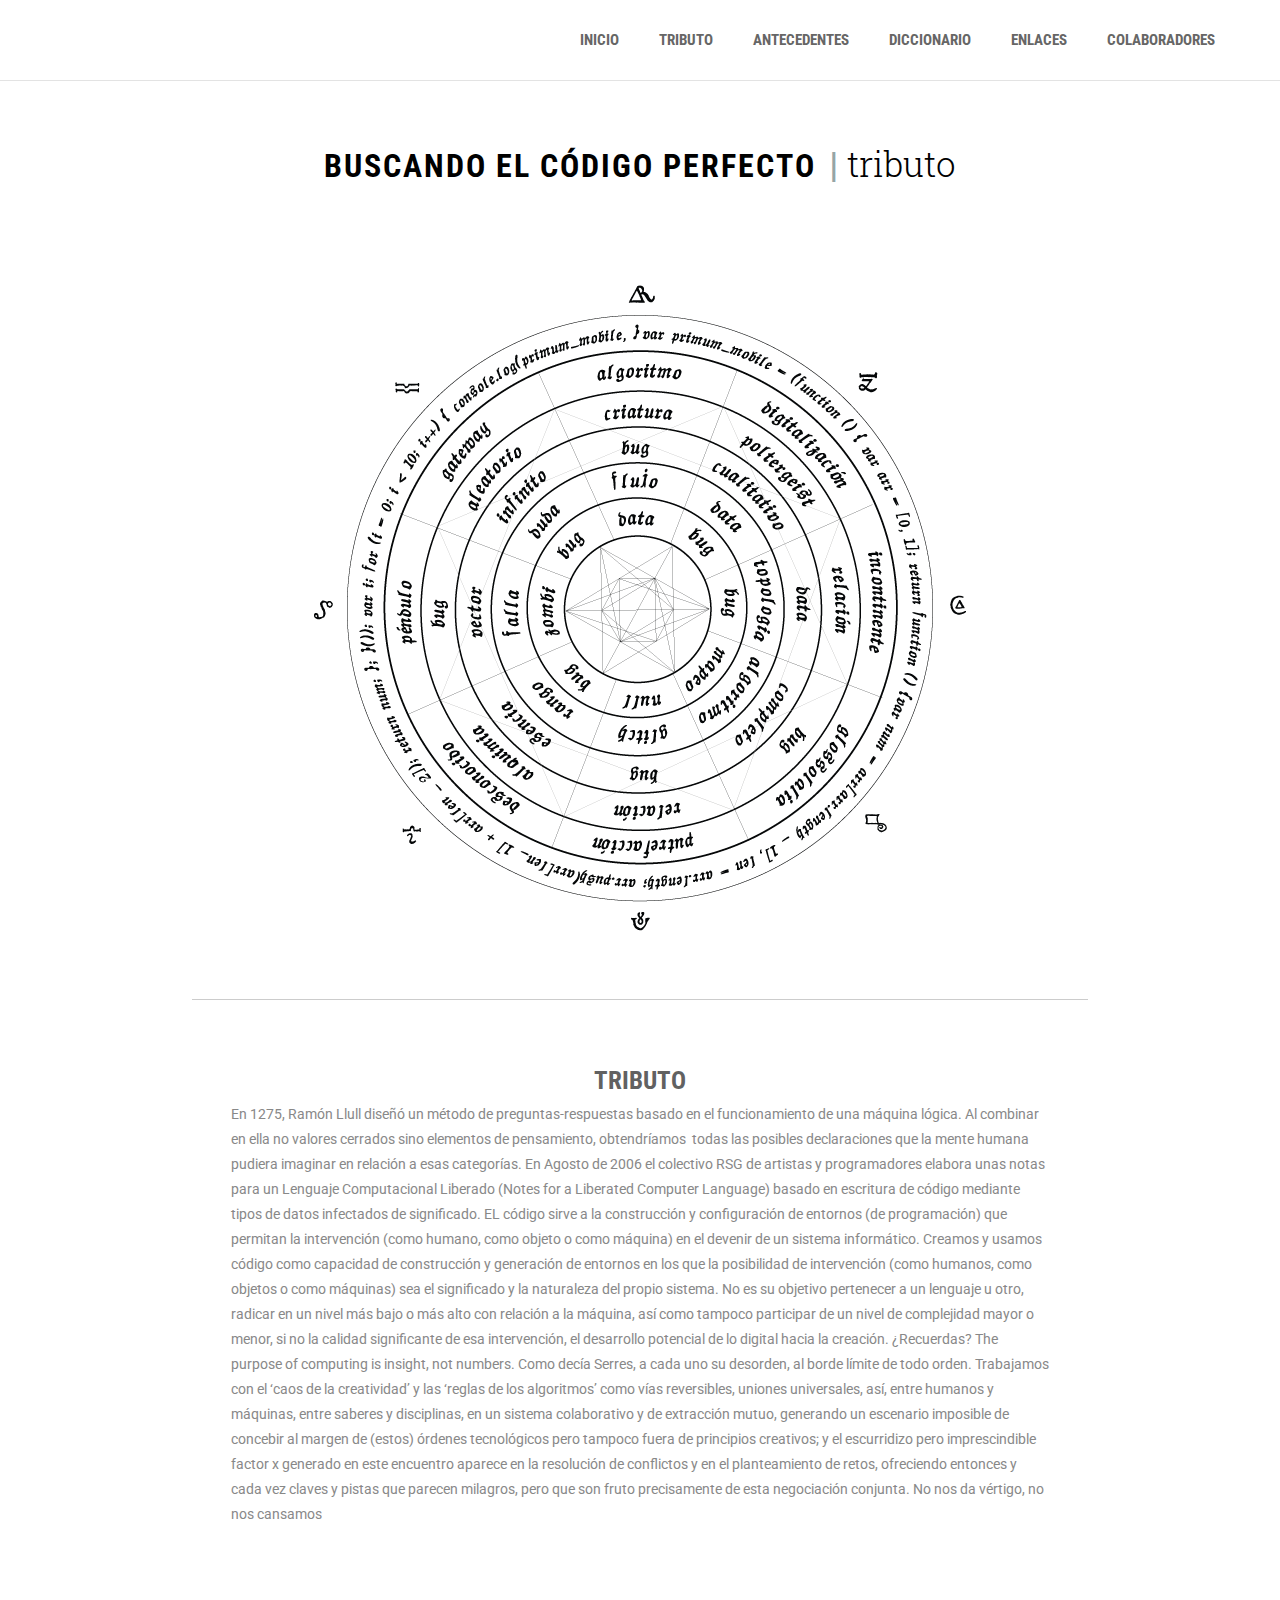
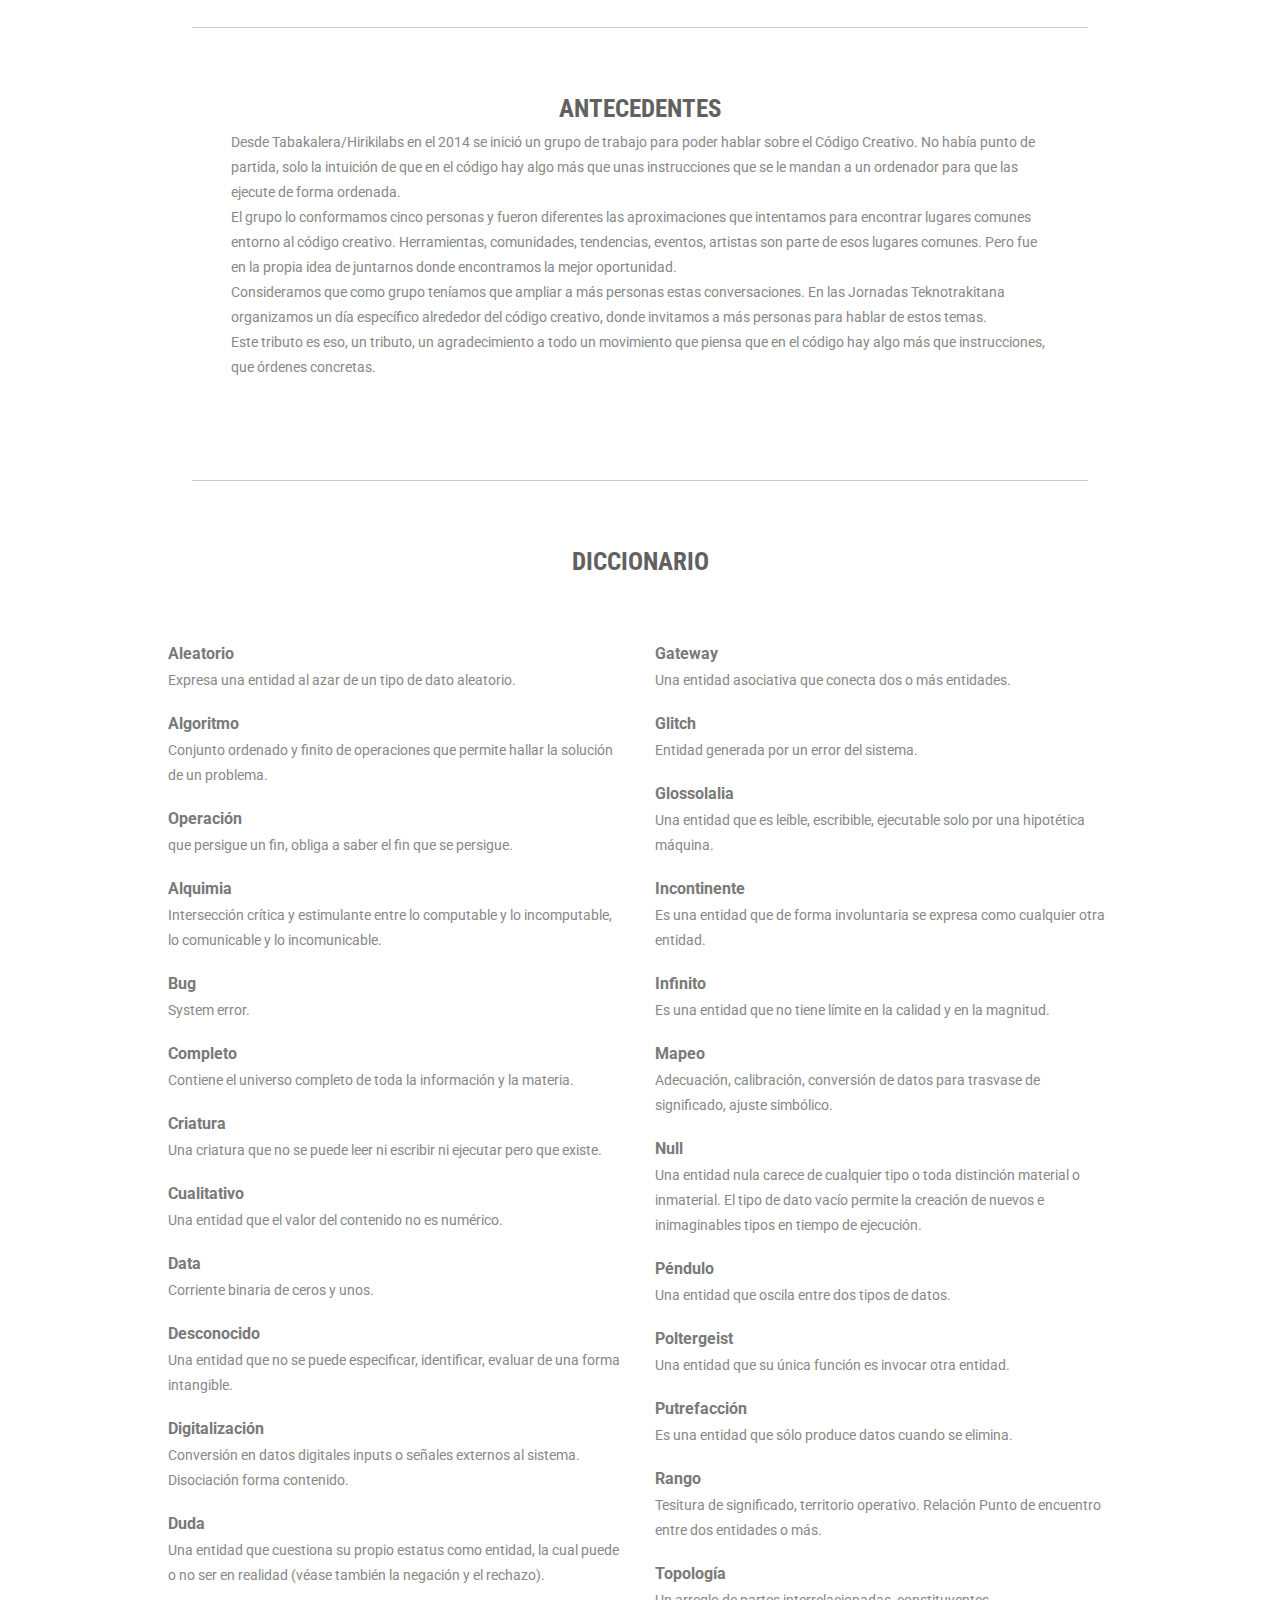
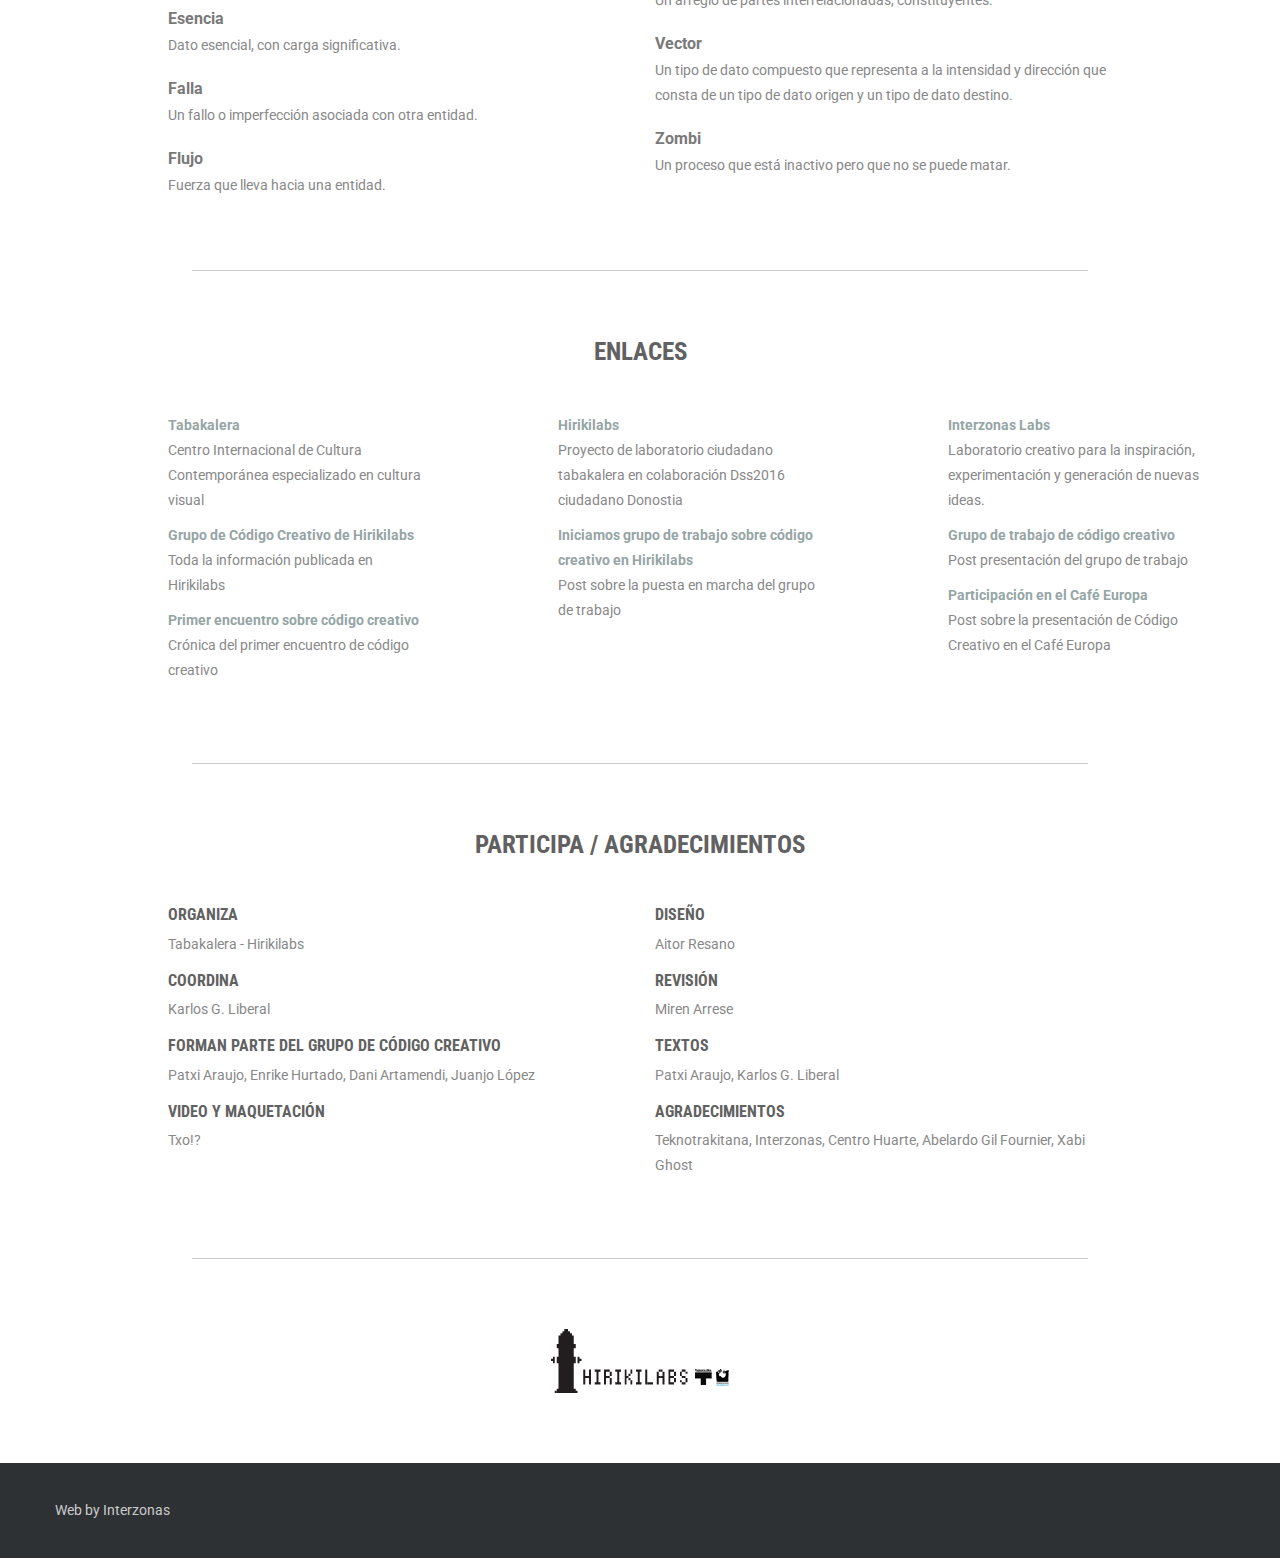
<file: tributo/index.html>
<!DOCTYPE html>
<html lang="es">
<head>
<meta charset="utf-8">
<meta name="viewport" content="width=device-width, initial-scale=1.0">
<meta name="description" content="">
<meta name="author" content="interzonas.info">
<link rel="shortcut icon" href="style/images/favicon.png">
<title>Código creativo</title>

<!-- Bootstrap core CSS -->
<link href="style/css/bootstrap.css" rel="stylesheet">
<link href="style/css/settings.css" rel="stylesheet">
<link href="style/css/owl.carousel.css" rel="stylesheet">
<link href="style/js/google-code-prettify/prettify.css" rel="stylesheet">
<link href="style/js/fancybox/jquery.fancybox.css" rel="stylesheet" type="text/css" media="all" />
<link href="style/js/fancybox/helpers/jquery.fancybox-thumbs.css?v=1.0.2" rel="stylesheet" type="text/css" />
<link href="style.css" rel="stylesheet">
<link href="style/css/color/gray.css" rel="stylesheet">
<link href='http://fonts.googleapis.com/css?family=Roboto:400,400italic,500,500italic,700italic,700,900,900italic,300italic,300,100italic,100' rel='stylesheet' type='text/css'>
<link href='http://fonts.googleapis.com/css?family=Roboto+Condensed:300italic,400italic,700italic,400,700,300' rel='stylesheet' type='text/css'>
<link href='http://fonts.googleapis.com/css?family=Roboto+Slab:400,700,300,100' rel='stylesheet' type='text/css'>
<link href="style/type/fontello.css" rel="stylesheet">

<!-- HTML5 shim and Respond.js IE8 support of HTML5 elements and media queries -->
<!--[if lt IE 9]>
      <script src="style/js/html5shiv.js"></script>
      <script src="https://oss.maxcdn.com/libs/respond.js/1.3.0/respond.min.js"></script>
    <![endif]-->
</head>

<body>
<div class="yamm navbar basic default">
  <div class="navbar-header">
    <div class="container">
    <div class="basic-wrapper">
      <a class="btn responsive-menu pull-right" data-toggle="collapse" data-target=".navbar-collapse"><i class='icon-menu-1'></i></a> <a class="navbar-brand" href="index.html"></a>
      </div>
      <div class="collapse navbar-collapse pull-right">
        <ul class="nav navbar-nav">
        <li><a href="#inicio" class="js-activated">Inicio</a></li>
        <li><a href="#tributo" class="js-activated">tributo</a></li>
        <li><a href="#antecedentes" class="js-activated">antecedentes</a></li>
        <li><a href="#diccionario" class="js-activated">diccionario</a></li>
        <li><a href="#enlaces" class="js-activated">enlaces</a></li>
        <li><a href="#participantes" class="js-activated">colaboradores</a></li>
      </ul>
      </div>
    </div>
  </div>
  <!--/.nav-collapse --> 
</div>
<!--/.navbar -->
<div id="inicio" class="offset"></div>
<div class="light-wrapper inner-top">
  <div class="container text-center">
    <h3 class="section-title text-center tributo-title bm20">BUSCANDO EL CÓDIGO PERFECTO <span>TRIBUTO</span></h3>
    <img class="center rotate" src="style/images/imagen-codigo.png">
  </div>
  <!-- /.container -->
</div>
<!-- /.light-wrapper -->
<div id="tributo" class="light-wrapper inner-bottom">
  <div class="thin-border"></div>
      <div class="container text-center">
        <h3 class="section-titleb m20">tributo</h3>
            <p class="thin">En 1275, Ramón Llull diseñó un método de preguntas-respuestas
            basado en el funcionamiento de una máquina lógica. Al combinar
            en ella no valores cerrados sino elementos de pensamiento,
            obtendríamos  todas las posibles declaraciones que la mente
            humana pudiera imaginar en relación a esas categorías. En Agosto
            de 2006 el colectivo RSG de artistas y programadores elabora
            unas notas para un Lenguaje Computacional Liberado (Notes for a
            Liberated Computer Language) basado en escritura de código
            mediante tipos de datos infectados de significado.
            EL código sirve a la construcción y configuración de entornos (de
            programación) que permitan la intervención (como humano, como
            objeto o como máquina) en el devenir de un sistema informático.
            Creamos y usamos código como capacidad de construcción y
            generación de entornos en los que la posibilidad de intervención
            (como humanos, como objetos o como máquinas) sea el
            significado y la naturaleza del propio sistema. No es su objetivo
            pertenecer a un lenguaje u otro, radicar en un nivel más bajo o más
            alto con relación a la máquina, así como tampoco participar de un
            nivel de complejidad mayor o menor, si no la calidad significante de
            esa intervención, el desarrollo potencial de lo digital hacia la
            creación. ¿Recuerdas? The purpose of computing is insight, not
            numbers. Como decía Serres, a cada uno su desorden, al borde
            límite de todo orden. Trabajamos con el ‘caos de la creatividad’ y
            las ‘reglas de los algoritmos’ como vías reversibles, uniones
            universales, así, entre humanos y máquinas, entre saberes y
            disciplinas, en un sistema colaborativo y de extracción mutuo,
            generando un escenario imposible de concebir al margen de
            (estos) órdenes tecnológicos pero tampoco fuera de principios
            creativos; y el escurridizo pero imprescindible factor x generado en
            este encuentro aparece en la resolución de conflictos y en el
            planteamiento de retos, ofreciendo entonces y cada vez claves y
            pistas que parecen milagros, pero que son fruto precisamente de
            esta negociación conjunta. No nos da vértigo, no nos cansamos</p>
        <div class="divide30"></div>
      </div>
      <!-- /.container -->
</div>
<div id="antecedentes" class="light-wrapper inner-bottom">
   <div class="thin-border"></div>
    <div class="container text-center">
      <h3 class="section-titleb m20">antecedentes</h3>
        <p class="thin">Desde Tabakalera/Hirikilabs en el 2014 se inició un grupo de trabajo para poder
          hablar sobre el Código Creativo. No había punto de partida, solo la intuición de
          que en el código hay algo más que unas instrucciones que se le mandan a un
          ordenador para que las ejecute de forma ordenada.</br>
          El grupo lo conformamos cinco personas y fueron diferentes las aproximaciones
          que intentamos para encontrar lugares comunes entorno al código creativo.
          Herramientas, comunidades, tendencias, eventos, artistas son parte de esos
          lugares comunes. Pero fue en la propia idea de juntarnos donde encontramos la
          mejor oportunidad.</br>
          Consideramos que como grupo teníamos que ampliar a más personas estas
          conversaciones. En las Jornadas Teknotrakitana organizamos un día específico
          alrededor del código creativo, donde invitamos a más personas para hablar de
          estos temas.</br>
          Este tributo es eso, un tributo, un agradecimiento a todo un movimiento que
          piensa que en el código hay algo más que instrucciones, que órdenes
          concretas.
          </p>
    <div class="divide30"></div>
  </div>
  <!-- /.container -->
</div>
<!-- /.light-wrapper -->
<div id="diccionario" class="light-wrapper inner-bottom diccionario-seccion">
  <div class="thin-border"></div>
  <div class="container">
    <h3 class="section-titleb bm20 text-center">diccionario</h3>
    <div class="divide30"></div>
    <div class="col-md-push-1 col-md-5">
      <p class="thin">
        <p class="item-diccionario"><strong>Aleatorio </strong></p><p>Expresa una entidad al azar de un tipo de dato aleatorio.</p><p class="item-diccionario"><strong>Algoritmo </strong></p><p>Conjunto ordenado y finito de operaciones que permite hallar la solución de un problema.</p><p class="item-diccionario"><strong>Operación</strong></p><p>que persigue un fin, obliga a saber el fin que se persigue.</p><p class="item-diccionario"><strong>Alquimia</strong></p><p>Intersección crítica y estimulante entre lo computable y lo incomputable, lo comunicable y lo incomunicable.</p><p class="item-diccionario"><strong>Bug </strong></p><p>System error.</p><p class="item-diccionario"><strong>Completo </strong></p><p>Contiene el universo completo de toda la información y la materia.</p><p class="item-diccionario"><strong>Criatura </strong></p><p>Una criatura que no se puede leer ni escribir ni ejecutar pero que existe.</p><p class="item-diccionario"><strong>Cualitativo </strong></p><p>Una entidad que el valor del contenido no es numérico.</p><p class="item-diccionario"><strong>Data </strong></p><p>Corriente binaria de ceros y unos.</p><p class="item-diccionario"><strong>Desconocido </strong></p><p>Una entidad que no se puede especificar, identificar, evaluar de una forma intangible.</p><p class="item-diccionario"><strong>Digitalización </strong></p><p>Conversión en datos digitales inputs o señales externos al sistema. Disociación forma contenido.</p><p class="item-diccionario"><strong>Duda </strong></p><p>Una entidad que cuestiona su propio estatus como entidad, la cual puede o no ser en realidad (véase también la negación y el rechazo).</p><p class="item-diccionario"><strong>Esencia </strong></p><p>Dato esencial, con carga significativa.</p><p class="item-diccionario"><strong>Falla </strong></p><p>Un fallo o imperfección asociada con otra entidad.</p><p class="item-diccionario"><strong>Flujo </strong></p><p>Fuerza que lleva hacia una entidad.</p>
    </p>
  </div>
    <div class="col-md-push-1 col-md-5">
      <p class="thin">
        <p class="item-diccionario"><strong>Gateway </strong></p><p>Una entidad asociativa que conecta dos o más entidades.</p><p class="item-diccionario"><strong>Glitch</strong></p><p>Entidad generada por un error del sistema.</p><p class="item-diccionario"><strong>Glossolalia </strong></p><p>Una entidad que es leíble, escribible, ejecutable solo por una hipotética máquina.</p><p class="item-diccionario"><strong>Incontinente </strong></p><p>Es una entidad que de forma involuntaria se expresa como cualquier otra entidad.</p><p class="item-diccionario"><strong>Infinito </strong></p><p>Es una entidad que no tiene límite en la calidad y en la magnitud.</p><p class="item-diccionario"><strong>Mapeo </strong></p><p>Adecuación, calibración, conversión de datos para trasvase de significado, ajuste simbólico.</p><p class="item-diccionario"><strong>Null </strong></p><p>Una entidad nula carece de cualquier tipo o toda distinción material o inmaterial. El tipo de dato vacío permite la creación de nuevos e inimaginables tipos en tiempo de ejecución.</p><p class="item-diccionario"><strong>Péndulo </strong></p><p>Una entidad que oscila entre dos tipos de datos.</p><p class="item-diccionario"><strong>Poltergeist </strong></p><p>Una entidad que su única función es invocar otra entidad.</p><p class="item-diccionario"><strong>Putrefacción</strong></p><p>Es una entidad que sólo produce datos cuando se elimina.</p><p class="item-diccionario"><strong>Rango </strong></p><p>Tesitura de significado, territorio operativo. Relación Punto de encuentro entre dos entidades o más.</p><p class="item-diccionario"><strong>Topología </strong></p><p>Un arreglo de partes interrelacionadas, constituyentes.</p><p class="item-diccionario"><strong>Vector </strong></p><p>Un tipo de dato compuesto que representa a la intensidad y dirección que consta de un tipo de dato origen y un tipo de dato destino.</p><p class="item-diccionario"><strong>Zombi</strong></p><p>Un proceso que está inactivo pero que no se puede matar.</p>
      </p>
    </div>
  </div>
  <!-- /.container -->
</div>
<!-- /.light-wrapper -->
<div id="enlaces" class="light-wrapper inner-bottom">
  <div class="thin-border"></div>
  <div class="container">
    <h3 class="section-titleb bm20 text-center">Enlaces</h3>
    <div class="divide30"></div>
    <div class="col-md-push-1 col-md-3">
      <p class="thind">
         <strong><a href="http://www.tabakalera.eu/">Tabakalera</a></strong><br>Centro Internacional de Cultura Contemporánea especializado en cultura visual<br>
      </p>
      <p class="thind">
         <strong><a href="http://hirikilabs.tabakalera.eu/blog/category/grupos-de-trabajo/codigo-creativo/">Grupo de Código Creativo de Hirikilabs</a></strong><br>Toda la información publicada en Hirikilabs<br>
      </p>
      <p class="thind">
         <strong><a href="http://labs.interzonas.info/articles/tercera-reunion-y-encuentro-grupo-codigo-creativo/">Primer encuentro sobre código creativo</a></strong><br>Crónica del primer encuentro de código creativo<br>
      </p>

    </div>
    <div class="col-md-push-2 col-md-3">
      <p class="thind">
        <strong><a href="http://hirikilabs.tabakalera.eu/">Hirikilabs</a></strong><br>
       Proyecto de laboratorio ciudadano tabakalera en colaboración Dss2016 ciudadano Donostia<br>
      </p>
      <p class="thind">
        <strong><a href="http://blog.elfilo.net/articles/iniciamos-grupo-de-trabajo-sobre-c-digo-creativo-en-hirikilabs/">Iniciamos grupo de trabajo sobre código creativo en Hirikilabs</a></strong><br>Post sobre la puesta en marcha del grupo de trabajo<br>
      </p>
    </div>
    <div class="col-md-push-3 col-md-3">
      <p class="thind">
        <strong><a href="http://labs.interzonas.info">Interzonas Labs</a></strong><br>Laboratorio creativo para la inspiración, experimentación y generación de nuevas ideas.
       <br>
      </p>
      <p class="thind">
         <strong><a href="http://labs.interzonas.info/articles/grupo-de-trabajo-de-codigo-creativo/">Grupo de trabajo de código creativo </a></strong><br>Post presentación del grupo de trabajo<br>
      </p>
      <p class="thind">
         <strong><a href="http://labs.interzonas.info/articles/encuentro-de-codigo-creativo-en-hirikilabs-marzo/">Participación en el Café Europa</a></strong><br>Post sobre la presentación de Código Creativo en el Café Europa<br>
      </p>

    </div>

    </div>
  </div>
  <!-- /.container -->
</div>
<!-- /.light-wrapper -->
<div id="participantes" class="light-wrapper inner-bottom">
  <div class="thin-border"></div>
  <div class="container">
    <h3 class="section-titleb bm20 text-center">Participa / agradecimientos</h3>
    <div class="divide30"></div>
    <div class="col-md-push-1 col-md-5">
      <p class="thin">
        <h4 class="title-organiza">Organiza</h4>
        Tabakalera - Hirikilabs
        <div class="divide15"></div>
        <h4>Coordina</h4>
        Karlos G. Liberal
        <div class="divide15"></div>
        <h4>Forman parte del grupo de Código Creativo</h4>
        Patxi Araujo, Enrike Hurtado, Dani Artamendi, Juanjo López
        <div class="divide15"></div>
         <h4>Video y maquetación</h4>
         Txo!?
         <div class="divide15"></div>
    </p>
  </div>
    <div class="col-md-push-1 col-md-5">
      <p class="thin">
        <h4>Diseño</h4>
         Aitor Resano
        <div class="divide15"></div>
        <h4 class="title-organiza">Revisión</h4>
        Miren Arrese
        <div class="divide15"></div>
        <h4 class="title-organiza">Textos</h4>
        Patxi Araujo, Karlos G. Liberal
        <div class="divide15"></div>
         <h4 class="title-organiza">Agradecimientos</h4>
         Teknotrakitana, Interzonas, Centro Huarte, Abelardo Gil Fournier, Xabi Ghost
      </p>
    </div>
  </div>
  <!-- /.container -->
</div>
<div class="inner-bottom">
  <div class="thin-border"></div>
  <div class="container text-center">
    <div class="row"><div class="col-md-12"><img src="style/images/logo.png"></div></div>
  </div>
</div>
 
<!-- /.light-wrapper -->
<footer class="black-wrapper"> 
  <div class="sub-footer">
    <div class="container">
      <p class="pull-left">Web by  <a href="http://interzonas.info">Interzonas</a></p>
    </div>
  </div>
</footer>
<!-- /footer --> 

<!-- Bootstrap core JavaScript
    ================================================== --> 
<!-- Placed at the end of the document so the pages load faster --> 
<script src="style/js/jquery.min.js"></script> 
<script src="style/js/bootstrap.min.js"></script> 
<script src="style/js/twitter-bootstrap-hover-dropdown.min.js"></script> 
<script src="style/js/jquery.themepunch.plugins.min.js"></script> 
<script src="style/js/jquery.themepunch.revolution.min.js"></script> 
<script src="style/js/jquery.fancybox.pack.js"></script> 
<script src="style/js/fancybox/helpers/jquery.fancybox-thumbs.js?v=1.0.2"></script> 
<script src="style/js/fancybox/helpers/jquery.fancybox-media.js?v=1.0.0"></script> 
<script src="style/js/jquery.isotope.min.js"></script> 
<script src="style/js/jquery.easytabs.min.js"></script> 
<script src="style/js/owl.carousel.min.js"></script> 
<script src="style/js/jquery.fitvids.js"></script> 
<script src="style/js/jquery.sticky.js"></script> 
<script src="style/js/google-code-prettify/prettify.js"></script> 
<script src="style/js/jquery.slickforms.js"></script> 
<script src="style/js/jquery.easing.min.js"></script> 
<script src="style/js/scripts.js"></script>
</body>
</html>
</file>
<file: tributo/style/css/settings.css>
/*-----------------------------------------------------------------------------

	-	Revolution Slider 4.1 Captions -

		Screen Stylesheet

version:   	1.4.5
date:      	27/11/13
author:		themepunch
email:     	info@themepunch.com
website:   	http://www.themepunch.com
-----------------------------------------------------------------------------*/



/*************************
	-	CAPTIONS	-
**************************/

.tp-hide-revslider,.tp-caption.tp-hidden-caption	{	visibility:hidden !important; display:none !important;}


.tp-caption { z-index:1;}

.tp-caption-demo .tp-caption	{	position:relative !important; display:inline-block; margin-bottom:10px; margin-right:20px !important;}

.tp-caption.medium_grey {
position:absolute;
color:#fff;
text-shadow:0px 2px 5px rgba(0, 0, 0, 0.5);
font-weight:700;
font-size:20px;
line-height:20px;
font-family:Arial;
padding:2px 4px;
margin:0px;
border-width:0px;
border-style:none;
background-color:#888;
white-space:nowrap;
}

.tp-caption.small_text {
position:absolute;
color:#fff;
text-shadow:0px 2px 5px rgba(0, 0, 0, 0.5);
font-weight:700;
font-size:14px;
line-height:20px;
font-family:Arial;
margin:0px;
border-width:0px;
border-style:none;
white-space:nowrap;
}

.tp-caption.medium_text {
position:absolute;
color:#fff;
text-shadow:0px 2px 5px rgba(0, 0, 0, 0.5);
font-weight:700;
font-size:20px;
line-height:20px;
font-family:Arial;
margin:0px;
border-width:0px;
border-style:none;
white-space:nowrap;
}


.tp-caption.large_bold_white_25 {
font-size:55px;
line-height:65px;
font-weight:700;
font-family:"Open Sans";
color:#fff;
text-decoration:none;
background-color:transparent;
text-align:center;
text-shadow:#000 0px 5px 10px;
border-width:0px;
border-color:rgb(255, 255, 255);
border-style:none;
}

.tp-caption.medium_text_shadow {
font-size:25px;
line-height:25px;
font-weight:600;
font-family:"Open Sans";
color:#fff;
text-decoration:none;
background-color:transparent;
text-align:center;
text-shadow:#000 0px 5px 10px;
border-width:0px;
border-color:rgb(255, 255, 255);
border-style:none;
}

.tp-caption.large_text {
position:absolute;
color:#fff;
text-shadow:0px 2px 5px rgba(0, 0, 0, 0.5);
font-weight:700;
font-size:40px;
line-height:40px;
font-family:Arial;
margin:0px;
border-width:0px;
border-style:none;
white-space:nowrap;
}

.tp-caption.very_large_text {
position:absolute;
color:#fff;
text-shadow:0px 2px 5px rgba(0, 0, 0, 0.5);
font-weight:700;
font-size:60px;
line-height:60px;
font-family:Arial;
margin:0px;
border-width:0px;
border-style:none;
white-space:nowrap;
letter-spacing:-2px;
}

.tp-caption.very_big_white {
position:absolute;
color:#fff;
text-shadow:none;
font-weight:800;
font-size:60px;
line-height:60px;
font-family:Arial;
margin:0px;
border-width:0px;
border-style:none;
white-space:nowrap;
padding:0px 4px;
padding-top:1px;
background-color:#000;
}

.tp-caption.very_big_black {
position:absolute;
color:#000;
text-shadow:none;
font-weight:700;
font-size:60px;
line-height:60px;
font-family:Arial;
margin:0px;
border-width:0px;
border-style:none;
white-space:nowrap;
padding:0px 4px;
padding-top:1px;
background-color:#fff;
}

.tp-caption.modern_medium_fat {
position:absolute;
color:#000;
text-shadow:none;
font-weight:800;
font-size:24px;
line-height:20px;
font-family:"Open Sans", sans-serif;
margin:0px;
border-width:0px;
border-style:none;
white-space:nowrap;
}

.tp-caption.modern_medium_fat_white {
position:absolute;
color:#fff;
text-shadow:none;
font-weight:800;
font-size:24px;
line-height:20px;
font-family:"Open Sans", sans-serif;
margin:0px;
border-width:0px;
border-style:none;
white-space:nowrap;
}

.tp-caption.modern_medium_light {
position:absolute;
color:#000;
text-shadow:none;
font-weight:300;
font-size:24px;
line-height:20px;
font-family:"Open Sans", sans-serif;
margin:0px;
border-width:0px;
border-style:none;
white-space:nowrap;
}

.tp-caption.modern_big_bluebg {
position:absolute;
color:#fff;
text-shadow:none;
font-weight:800;
font-size:30px;
line-height:36px;
font-family:"Open Sans", sans-serif;
padding:3px 10px;
margin:0px;
border-width:0px;
border-style:none;
background-color:#4e5b6c;
letter-spacing:0;
}

.tp-caption.modern_big_redbg {
position:absolute;
color:#fff;
text-shadow:none;
font-weight:300;
font-size:30px;
line-height:36px;
font-family:"Open Sans", sans-serif;
padding:3px 10px;
padding-top:1px;
margin:0px;
border-width:0px;
border-style:none;
background-color:#de543e;
letter-spacing:0;
}

.tp-caption.modern_small_text_dark {
position:absolute;
color:#555;
text-shadow:none;
font-size:14px;
line-height:22px;
font-family:Arial;
margin:0px;
border-width:0px;
border-style:none;
white-space:nowrap;
}

.tp-caption.boxshadow {
-moz-box-shadow:0px 0px 20px rgba(0, 0, 0, 0.5);
-webkit-box-shadow:0px 0px 20px rgba(0, 0, 0, 0.5);
box-shadow:0px 0px 20px rgba(0, 0, 0, 0.5);
}

.tp-caption.black {
color:#000;
text-shadow:none;
}

.tp-caption.noshadow {
text-shadow:none;
}

.tp-caption a {
color:#ff7302;
text-shadow:none;
-webkit-transition:color 0.2s ease-out;
-moz-transition:color 0.2s ease-out;
-o-transition:color 0.2s ease-out;
-ms-transition:color 0.2s ease-out;
}

.tp-caption a:hover {
color:#ffa902;
}

.tp-caption.thinheadline_dark {
position:absolute;
color:rgba(0,0,0,0.85);
text-shadow:none;
font-weight:300;
font-size:30px;
line-height:30px;
font-family:"Open Sans";
background-color:transparent;
}

.tp-caption.thintext_dark {
position:absolute;
color:rgba(0,0,0,0.85);
text-shadow:none;
font-weight:300;
font-size:16px;
line-height:26px;
font-family:"Open Sans";
background-color:transparent;
}

.tp-caption.medium_bg_red a {
	color: #fff;
    text-decoration: none;
}

.tp-caption.medium_bg_red a:hover {
	color: #fff;
    text-decoration: underline;
}

.tp-caption.smoothcircle {
font-size:30px;
line-height:75px;
font-weight:800;
font-family:"Open Sans";
color:rgb(255, 255, 255);
text-decoration:none;
background-color:rgb(0, 0, 0);
background-color:rgba(0, 0, 0, 0.498039);
padding:50px 25px;
text-align:center;
border-radius:500px 500px 500px 500px;
border-width:0px;
border-color:rgb(0, 0, 0);
border-style:none;
}

.tp-caption.largeblackbg {
font-size:50px;
line-height:70px;
font-weight:300;
font-family:"Open Sans";
color:rgb(255, 255, 255);
text-decoration:none;
background-color:rgb(0, 0, 0);
padding:0px 20px 5px;
text-shadow:none;
border-width:0px;
border-color:rgb(255, 255, 255);
border-style:none;
}

.tp-caption.largepinkbg {
position:absolute;
color:#fff;
text-shadow:none;
font-weight:300;
font-size:50px;
line-height:70px;
font-family:"Open Sans";
background-color:#db4360;
padding:0px 20px;
-webkit-border-radius:0px;
-moz-border-radius:0px;
border-radius:0px;
}

.tp-caption.largewhitebg {
position:absolute;
color:#000;
text-shadow:none;
font-weight:300;
font-size:50px;
line-height:70px;
font-family:"Open Sans";
background-color:#fff;
padding:0px 20px;
-webkit-border-radius:0px;
-moz-border-radius:0px;
border-radius:0px;
}

.tp-caption.largegreenbg {
position:absolute;
color:#fff;
text-shadow:none;
font-weight:300;
font-size:50px;
line-height:70px;
font-family:"Open Sans";
background-color:#67ae73;
padding:0px 20px;
-webkit-border-radius:0px;
-moz-border-radius:0px;
border-radius:0px;
}

.tp-caption.excerpt {
font-size:36px;
line-height:36px;
font-weight:700;
font-family:Arial;
color:#ffffff;
text-decoration:none;
background-color:rgba(0, 0, 0, 1);
text-shadow:none;
margin:0px;
letter-spacing:-1.5px;
padding:1px 4px 0px 4px;
width:150px;
white-space:normal !important;
height:auto;
border-width:0px;
border-color:rgb(255, 255, 255);
border-style:none;
}

.tp-caption.large_bold_grey {
font-size:60px;
line-height:60px;
font-weight:800;
font-family:"Open Sans";
color:rgb(102, 102, 102);
text-decoration:none;
background-color:transparent;
text-shadow:none;
margin:0px;
padding:1px 4px 0px;
border-width:0px;
border-color:rgb(255, 214, 88);
border-style:none;
}

.tp-caption.medium_thin_grey {
font-size:34px;
line-height:30px;
font-weight:300;
font-family:"Open Sans";
color:rgb(102, 102, 102);
text-decoration:none;
background-color:transparent;
padding:1px 4px 0px;
text-shadow:none;
margin:0px;
border-width:0px;
border-color:rgb(255, 214, 88);
border-style:none;
}

.tp-caption.small_thin_grey {
font-size:18px;
line-height:26px;
font-weight:300;
font-family:"Open Sans";
color:rgb(117, 117, 117);
text-decoration:none;
background-color:transparent;
padding:1px 4px 0px;
text-shadow:none;
margin:0px;
border-width:0px;
border-color:rgb(255, 214, 88);
border-style:none;
}

.tp-caption.lightgrey_divider {
text-decoration:none;
background-color:rgba(235, 235, 235, 1);
width:370px;
height:3px;
background-position:initial initial;
background-repeat:initial initial;
border-width:0px;
border-color:rgb(34, 34, 34);
border-style:none;
}

.tp-caption.large_bold_darkblue {
font-size:58px;
line-height:60px;
font-weight:800;
font-family:"Open Sans";
color:rgb(52, 73, 94);
text-decoration:none;
background-color:transparent;
border-width:0px;
border-color:rgb(255, 214, 88);
border-style:none;
}

.tp-caption.medium_bg_darkblue {
font-size:20px;
line-height:20px;
font-weight:800;
font-family:"Open Sans";
color:rgb(255, 255, 255);
text-decoration:none;
background-color:rgb(52, 73, 94);
padding:10px;
border-width:0px;
border-color:rgb(255, 214, 88);
border-style:none;
}

.tp-caption.medium_bold_red {
font-size:24px;
line-height:30px;
font-weight:800;
font-family:"Open Sans";
color:rgb(227, 58, 12);
text-decoration:none;
background-color:transparent;
padding:0px;
border-width:0px;
border-color:rgb(255, 214, 88);
border-style:none;
}

.tp-caption.medium_light_red {
font-size:21px;
line-height:26px;
font-weight:300;
font-family:"Open Sans";
color:rgb(227, 58, 12);
text-decoration:none;
background-color:transparent;
padding:0px;
border-width:0px;
border-color:rgb(255, 214, 88);
border-style:none;
}

.tp-caption.medium_bg_red {
font-size:20px;
line-height:20px;
font-weight:800;
font-family:"Open Sans";
color:rgb(255, 255, 255);
text-decoration:none;
background-color:rgb(227, 58, 12);
padding:10px;
border-width:0px;
border-color:rgb(255, 214, 88);
border-style:none;
}

.tp-caption.medium_bold_orange {
font-size:24px;
line-height:30px;
font-weight:800;
font-family:"Open Sans";
color:rgb(243, 156, 18);
text-decoration:none;
background-color:transparent;
border-width:0px;
border-color:rgb(255, 214, 88);
border-style:none;
}

.tp-caption.medium_bg_orange {
font-size:20px;
line-height:20px;
font-weight:800;
font-family:"Open Sans";
color:rgb(255, 255, 255);
text-decoration:none;
background-color:rgb(243, 156, 18);
padding:10px;
border-width:0px;
border-color:rgb(255, 214, 88);
border-style:none;
}

.tp-caption.grassfloor {
text-decoration:none;
background-color:rgba(160, 179, 151, 1);
width:4000px;
height:150px;
border-width:0px;
border-color:rgb(34, 34, 34);
border-style:none;
}

.tp-caption.large_bold_white {
font-size:58px;
line-height:60px;
font-weight:800;
font-family:"Open Sans";
color:rgb(255, 255, 255);
text-decoration:none;
background-color:transparent;
border-width:0px;
border-color:rgb(255, 214, 88);
border-style:none;
}

.tp-caption.medium_light_white {
font-size:30px;
line-height:36px;
font-weight:300;
font-family:"Open Sans";
color:rgb(255, 255, 255);
text-decoration:none;
background-color:transparent;
padding:0px;
border-width:0px;
border-color:rgb(255, 214, 88);
border-style:none;
}

.tp-caption.mediumlarge_light_white {
font-size:34px;
line-height:40px;
font-weight:300;
font-family:"Open Sans";
color:rgb(255, 255, 255);
text-decoration:none;
background-color:transparent;
padding:0px;
border-width:0px;
border-color:rgb(255, 214, 88);
border-style:none;
}

.tp-caption.mediumlarge_light_white_center {
font-size:34px;
line-height:40px;
font-weight:300;
font-family:"Open Sans";
color:#ffffff;
text-decoration:none;
background-color:transparent;
padding:0px 0px 0px 0px;
text-align:center;
border-width:0px;
border-color:rgb(255, 214, 88);
border-style:none;
}

.tp-caption.medium_bg_asbestos {
font-size:20px;
line-height:20px;
font-weight:800;
font-family:"Open Sans";
color:rgb(255, 255, 255);
text-decoration:none;
background-color:rgb(127, 140, 141);
padding:10px;
border-width:0px;
border-color:rgb(255, 214, 88);
border-style:none;
}

.tp-caption.medium_light_black {
font-size:30px;
line-height:36px;
font-weight:300;
font-family:"Open Sans";
color:rgb(0, 0, 0);
text-decoration:none;
background-color:transparent;
padding:0px;
border-width:0px;
border-color:rgb(255, 214, 88);
border-style:none;
}

.tp-caption.large_bold_black {
font-size:58px;
line-height:60px;
font-weight:800;
font-family:"Open Sans";
color:rgb(0, 0, 0);
text-decoration:none;
background-color:transparent;
border-width:0px;
border-color:rgb(255, 214, 88);
border-style:none;
}

.tp-caption.mediumlarge_light_darkblue {
font-size:34px;
line-height:40px;
font-weight:300;
font-family:"Open Sans";
color:rgb(52, 73, 94);
text-decoration:none;
background-color:transparent;
padding:0px;
border-width:0px;
border-color:rgb(255, 214, 88);
border-style:none;
}

.tp-caption.small_light_white {
font-size:17px;
line-height:28px;
font-weight:300;
font-family:"Open Sans";
color:rgb(255, 255, 255);
text-decoration:none;
background-color:transparent;
padding:0px;
border-width:0px;
border-color:rgb(255, 214, 88);
border-style:none;
}

.tp-caption.roundedimage {
border-width:0px;
border-color:rgb(34, 34, 34);
border-style:none;
}

.tp-caption.large_bg_black {
font-size:40px;
line-height:40px;
font-weight:800;
font-family:"Open Sans";
color:rgb(255, 255, 255);
text-decoration:none;
background-color:rgb(0, 0, 0);
padding:10px 20px 15px;
border-width:0px;
border-color:rgb(255, 214, 88);
border-style:none;
}

.tp-caption.mediumwhitebg {
font-size:30px;
line-height:30px;
font-weight:300;
font-family:"Open Sans";
color:rgb(0, 0, 0);
text-decoration:none;
background-color:rgb(255, 255, 255);
padding:5px 15px 10px;
text-shadow:none;
border-width:0px;
border-color:rgb(0, 0, 0);
border-style:none;
}

.tp-caption.medium_bg_orange_new1 {
font-size:20px;
line-height:20px;
font-weight:800;
font-family:"Open Sans";
color:rgb(255, 255, 255);
text-decoration:none;
background-color:rgb(243, 156, 18);
padding:10px;
border-width:0px;
border-color:rgb(255, 214, 88);
border-style:none;
}



.tp-caption.boxshadow{
		-moz-box-shadow: 0px 0px 20px rgba(0, 0, 0, 0.5);
		-webkit-box-shadow: 0px 0px 20px rgba(0, 0, 0, 0.5);
		box-shadow: 0px 0px 20px rgba(0, 0, 0, 0.5);
	}

.tp-caption.black{
		color: #000;
		text-shadow: none;
		font-weight: 300;
		font-size: 19px;
		line-height: 19px;
		font-family: 'Open Sans', sans;
	}

.tp-caption.noshadow {
		text-shadow: none;
	}


.tp_inner_padding	{	box-sizing:border-box;
						-webkit-box-sizing:border-box;
						-moz-box-sizing:border-box;
						max-height:none !important;	}


.tp-caption			{	transform:none !important}


/*********************************
	-	SPECIAL TP CAPTIONS -
**********************************/
.tp-caption .frontcorner		{
										width: 0;
										height: 0;
										border-left: 40px solid transparent;
										border-right: 0px solid transparent;
										border-top: 40px solid #00A8FF;
										position: absolute;left:-40px;top:0px;
									}

.tp-caption .backcorner		{
										width: 0;
										height: 0;
										border-left: 0px solid transparent;
										border-right: 40px solid transparent;
										border-bottom: 40px solid #00A8FF;
										position: absolute;right:0px;top:0px;
									}

.tp-caption .frontcornertop		{
										width: 0;
										height: 0;
										border-left: 40px solid transparent;
										border-right: 0px solid transparent;
										border-bottom: 40px solid #00A8FF;
										position: absolute;left:-40px;top:0px;
									}

.tp-caption .backcornertop		{
										width: 0;
										height: 0;
										border-left: 0px solid transparent;
										border-right: 40px solid transparent;
										border-top: 40px solid #00A8FF;
										position: absolute;right:0px;top:0px;
									}

/******************************
	-	BUTTONS	-
*******************************/

.tp-simpleresponsive .button				{	padding:6px 13px 5px; border-radius: 3px; -moz-border-radius: 3px; -webkit-border-radius: 3px; height:30px;
												cursor:pointer;
												color:#fff !important; text-shadow:0px 1px 1px rgba(0, 0, 0, 0.6) !important; font-size:15px; line-height:45px !important;
												background:url(../images/gradient/g30.png) repeat-x top; font-family: arial, sans-serif; font-weight: bold; letter-spacing: -1px;
											}

.tp-simpleresponsive  .button.big			{	color:#fff; text-shadow:0px 1px 1px rgba(0, 0, 0, 0.6); font-weight:bold; padding:9px 20px; font-size:19px;  line-height:57px !important; background:url(../images/gradient/g40.png) repeat-x top;}


.tp-simpleresponsive  .purchase:hover,
.tp-simpleresponsive  .button:hover,
.tp-simpleresponsive  .button.big:hover		{	background-position:bottom, 15px 11px;}



	@media only screen and (min-width: 768px) and (max-width: 959px) {

	 }



	@media only screen and (min-width: 480px) and (max-width: 767px) {
		.tp-simpleresponsive  .button	{	padding:4px 8px 3px; line-height:25px !important; font-size:11px !important;font-weight:normal;	}
		.tp-simpleresponsive  a.button { -webkit-transition: none; -moz-transition: none; -o-transition: none; -ms-transition: none;	 }


	}

    @media only screen and (min-width: 0px) and (max-width: 479px) {
		.tp-simpleresponsive  .button	{	padding:2px 5px 2px; line-height:20px !important; font-size:10px !important;}
		.tp-simpleresponsive  a.button { -webkit-transition: none; -moz-transition: none; -o-transition: none; -ms-transition: none;	 }
	}





/*	BUTTON COLORS	*/



.tp-simpleresponsive  .button.green, .tp-simpleresponsive  .button:hover.green,
.tp-simpleresponsive  .purchase.green, .tp-simpleresponsive  .purchase:hover.green			{ background-color:#21a117; -webkit-box-shadow:  0px 3px 0px 0px #104d0b;        -moz-box-shadow:   0px 3px 0px 0px #104d0b;        box-shadow:   0px 3px 0px 0px #104d0b;  }


.tp-simpleresponsive  .button.blue, .tp-simpleresponsive  .button:hover.blue,
.tp-simpleresponsive  .purchase.blue, .tp-simpleresponsive  .purchase:hover.blue			{ background-color:#1d78cb; -webkit-box-shadow:  0px 3px 0px 0px #0f3e68;        -moz-box-shadow:   0px 3px 0px 0px #0f3e68;        box-shadow:   0px 3px 0px 0px #0f3e68;}


.tp-simpleresponsive  .button.red, .tp-simpleresponsive  .button:hover.red,
.tp-simpleresponsive  .purchase.red, .tp-simpleresponsive  .purchase:hover.red				{ background-color:#cb1d1d; -webkit-box-shadow:  0px 3px 0px 0px #7c1212;        -moz-box-shadow:   0px 3px 0px 0px #7c1212;        box-shadow:   0px 3px 0px 0px #7c1212;}

.tp-simpleresponsive  .button.orange, .tp-simpleresponsive  .button:hover.orange,
.tp-simpleresponsive  .purchase.orange, .tp-simpleresponsive  .purchase:hover.orange		{ background-color:#ff7700; -webkit-box-shadow:  0px 3px 0px 0px #a34c00;        -moz-box-shadow:   0px 3px 0px 0px #a34c00;        box-shadow:   0px 3px 0px 0px #a34c00;}

.tp-simpleresponsive  .button.darkgrey, .tp-simpleresponsive  .button.grey,
.tp-simpleresponsive  .button:hover.darkgrey, .tp-simpleresponsive  .button:hover.grey,
.tp-simpleresponsive  .purchase.darkgrey, .tp-simpleresponsive  .purchase:hover.darkgrey	{ background-color:#555; -webkit-box-shadow:  0px 3px 0px 0px #222;        -moz-box-shadow:   0px 3px 0px 0px #222;        box-shadow:   0px 3px 0px 0px #222;}

.tp-simpleresponsive  .button.lightgrey, .tp-simpleresponsive  .button:hover.lightgrey,
.tp-simpleresponsive  .purchase.lightgrey, .tp-simpleresponsive  .purchase:hover.lightgrey	{ background-color:#888; -webkit-box-shadow:  0px 3px 0px 0px #555;        -moz-box-shadow:   0px 3px 0px 0px #555;        box-shadow:   0px 3px 0px 0px #555;}



/****************************************************************

	-	SET THE ANIMATION EVEN MORE SMOOTHER ON ANDROID   -

******************************************************************/

/*.tp-simpleresponsive				{	-webkit-perspective: 1500px;
										-moz-perspective: 1500px;
										-o-perspective: 1500px;
										-ms-perspective: 1500px;
										perspective: 1500px;
									}*/




/**********************************************
	-	FULLSCREEN AND FULLWIDHT CONTAINERS	-
**********************************************/

.fullscreen-container {
		width:100%;
		position:relative;
		padding:0;
}



.fullwidthbanner-container{
	width:100%;
	position:relative;
	padding:0;
	overflow:hidden;
}

.fullwidthbanner-container .fullwidthbanner{
	width:100%;
	position:relative;
}



/************************************************
	  - SOME CAPTION MODIFICATION AT START  -
*************************************************/
.tp-simpleresponsive .caption,
.tp-simpleresponsive .tp-caption {
	/*-ms-filter: "progid:DXImageTransform.Microsoft.Alpha(Opacity=0)";		-moz-opacity: 0;	-khtml-opacity: 0;	opacity: 0; */
	position:absolute;visibility: hidden;
	-webkit-font-smoothing: antialiased !important;
}


.tp-simpleresponsive img	{	max-width:none;}



/******************************
	-	IE8 HACKS	-
*******************************/
.noFilterClass {
	filter:none !important;
}


/******************************
	-	SHADOWS		-
******************************/
.tp-bannershadow  {
		position:absolute;

		margin-left:auto;
		margin-right:auto;
		-moz-user-select: none;
        -khtml-user-select: none;
        -webkit-user-select: none;
        -o-user-select: none;
	}

.tp-bannershadow.tp-shadow1 {	background:url(../assets/shadow1.png) no-repeat; background-size:100% 100%; width:890px; height:60px; bottom:-60px;}
.tp-bannershadow.tp-shadow2 {	background:url(../assets/shadow2.png) no-repeat; background-size:100% 100%; width:890px; height:60px;bottom:-60px;}
.tp-bannershadow.tp-shadow3 {	background:url(../assets/shadow3.png) no-repeat; background-size:100% 100%; width:890px; height:60px;bottom:-60px;}


/********************************
	-	FULLSCREEN VIDEO	-
*********************************/
.caption.fullscreenvideo {	left:0px; top:0px; position:absolute;width:100%;height:100%;}
.caption.fullscreenvideo iframe,
.caption.fullscreenvideo video	{ width:100% !important; height:100% !important; display: none}

.tp-caption.fullscreenvideo {	left:0px; top:0px; position:absolute;width:100%;height:100%;}
.tp-caption.fullscreenvideo iframe,
.tp-caption.fullscreenvideo iframe video	{ width:100% !important; height:100% !important; display: none;}


.fullscreenvideo .vjs-loading-spinner { visibility:none;display:none !important; width:0px;height:0px;}
.fullscreenvideo .vjs-control-bar.vjs-fade-out,
.fullscreenvideo .vjs-control-bar.vjs-fade-in,
.fullscreenvideo .vjs-control-bar.vjs-fade-out.vjs-lock-showing,
.fullscreenvideo .vjs-control-bar.vjs-fade-in.vjs-lock-showing		{	visibility: hidden !important; opacity: 0 !important;display:none !important;width:0px;height:0px;overflow: hidden;}

.fullcoveredvideo.video-js,
.fullcoveredvideo video				{	background: transparent !important;}

.fullcoveredvideo .vjs-poster		{	background-position: center center;background-size: cover;width:100%;height:100%;top:0px;left:0px;}

/********************************
	-	DOTTED OVERLAYS	-
*********************************/
.tp-dottedoverlay						{	background-repeat:repeat;width:100%;height:100%;position:absolute;top:0px;left:0px;z-index:1;}
.tp-dottedoverlay.twoxtwo				{	background:url(../assets/gridtile.png)}
.tp-dottedoverlay.twoxtwowhite			{	background:url(../assets/gridtile_white.png)}
.tp-dottedoverlay.threexthree			{	background:url(../assets/gridtile_3x3.png)}
.tp-dottedoverlay.threexthreewhite		{	background:url(../assets/gridtile_3x3_white.png)}
/********************************
	-	DOTTED OVERLAYS ENDS	-
*********************************/


/************************
	-	NAVIGATION	-
*************************/

/** BULLETS **/

.tpclear		{	clear:both;}


.tp-bullets									{	z-index:1000; position:absolute;
												-ms-filter: "progid:DXImageTransform.Microsoft.Alpha(Opacity=100)";
												-moz-opacity: 1;
												-khtml-opacity: 1;
												opacity: 1;
												-webkit-transition: opacity 0.2s ease-out; -moz-transition: opacity 0.2s ease-out; -o-transition: opacity 0.2s ease-out; -ms-transition: opacity 0.2s ease-out;-webkit-transform: translateZ(5px);
											}
.tp-bullets.hidebullets					{
												-ms-filter: "progid:DXImageTransform.Microsoft.Alpha(Opacity=0)";
												-moz-opacity: 0;
												-khtml-opacity: 0;
												opacity: 0;
											}


.tp-bullets.simplebullets.navbar						{ 	border:1px solid #666; border-bottom:1px solid #444; background:url(../assets/boxed_bgtile.png); height:40px; padding:0px 10px; -webkit-border-radius: 5px; -moz-border-radius: 5px; border-radius: 5px ;}

.tp-bullets.simplebullets.navbar-old					{ 	 background:url(../assets/navigdots_bgtile.png); height:35px; padding:0px 10px; -webkit-border-radius: 5px; -moz-border-radius: 5px; border-radius: 5px ;}


.tp-bullets.simplebullets.round .bullet					{	cursor:pointer; position:relative;	background:url(../assets/bullet.png) no-Repeat top left;	width:20px;	height:20px;  margin-right:0px; float:left; margin-top:0px; margin-left:3px;}
.tp-bullets.simplebullets.round .bullet.last			{	margin-right:3px;}

.tp-bullets.simplebullets.round-old .bullet				{	cursor:pointer; position:relative;	background:url(../assets/bullets.png) no-Repeat bottom left;	width:23px;	height:23px;  margin-right:0px; float:left; margin-top:0px;}
.tp-bullets.simplebullets.round-old .bullet.last		{	margin-right:0px;}


/**	SQUARE BULLETS **/
.tp-bullets.simplebullets.square .bullet				{	cursor:pointer; position:relative;	background:url(../assets/bullets2.png) no-Repeat bottom left;	width:19px;	height:19px;  margin-right:0px; float:left; margin-top:0px;}
.tp-bullets.simplebullets.square .bullet.last			{	margin-right:0px;}


/**	SQUARE BULLETS **/
.tp-bullets.simplebullets.square-old .bullet			{	cursor:pointer; position:relative;	background:url(../assets/bullets2.png) no-Repeat bottom left;	width:19px;	height:19px;  margin-right:0px; float:left; margin-top:0px;}
.tp-bullets.simplebullets.square-old .bullet.last		{	margin-right:0px;}


/** navbar NAVIGATION VERSION **/
.tp-bullets.simplebullets.navbar .bullet			{	cursor:pointer; position:relative;	background:url(../assets/bullet_boxed.png) no-Repeat top left;	width:18px;	height:19px;   margin-right:5px; float:left; margin-top:0px;}

.tp-bullets.simplebullets.navbar .bullet.first		{	margin-left:0px !important;}
.tp-bullets.simplebullets.navbar .bullet.last		{	margin-right:0px !important;}



/** navbar NAVIGATION VERSION **/
.tp-bullets.simplebullets.navbar-old .bullet			{	cursor:pointer; position:relative;	background:url(../assets/navigdots.png) no-Repeat bottom left;	width:15px;	height:15px;  margin-left:5px !important; margin-right:5px !important;float:left; margin-top:10px;}
.tp-bullets.simplebullets.navbar-old .bullet.first		{	margin-left:0px !important;}
.tp-bullets.simplebullets.navbar-old .bullet.last		{	margin-right:0px !important;}


.tp-bullets.simplebullets .bullet:hover,
.tp-bullets.simplebullets .bullet.selected				{	background-position:top left; }

.tp-bullets.simplebullets.round .bullet:hover,
.tp-bullets.simplebullets.round .bullet.selected,
.tp-bullets.simplebullets.navbar .bullet:hover,
.tp-bullets.simplebullets.navbar .bullet.selected		{	background-position:bottom left; }



/*************************************
	-	TP ARROWS 	-
**************************************/
.tparrows												{	-ms-filter: "progid:DXImageTransform.Microsoft.Alpha(Opacity=100)";
															-moz-opacity: 1;
															-khtml-opacity: 1;
															opacity: 1;
															-webkit-transition: opacity 0.2s ease-out; -moz-transition: opacity 0.2s ease-out; -o-transition: opacity 0.2s ease-out; -ms-transition: opacity 0.2s ease-out;			-webkit-transform: translateZ(5px);

														}
.tparrows.hidearrows									{
															-ms-filter: "progid:DXImageTransform.Microsoft.Alpha(Opacity=0)";
															-moz-opacity: 0;
															-khtml-opacity: 0;
															opacity: 0;
														}
.tp-leftarrow											{	z-index:100;cursor:pointer; position:relative;	background:url(../assets/large_left.png) no-Repeat top left;	width:40px;	height:40px;   }
.tp-rightarrow											{	z-index:100;cursor:pointer; position:relative;	background:url(../assets/large_right.png) no-Repeat top left;	width:40px;	height:40px;   }


.tp-leftarrow.round										{	z-index:100;cursor:pointer; position:relative;	background:url(../assets/small_left.png) no-Repeat top left;	width:19px;	height:14px;  margin-right:0px; float:left; margin-top:0px;	}
.tp-rightarrow.round									{	z-index:100;cursor:pointer; position:relative;	background:url(../assets/small_right.png) no-Repeat top left;	width:19px;	height:14px;  margin-right:0px; float:left;	margin-top:0px;}


.tp-leftarrow.round-old									{	z-index:100;cursor:pointer; position:relative;	background:url(../assets/arrow_left.png) no-Repeat top left;	width:26px;	height:26px;  margin-right:0px; float:left; margin-top:0px;	}
.tp-rightarrow.round-old								{	z-index:100;cursor:pointer; position:relative;	background:url(../assets/arrow_right.png) no-Repeat top left;	width:26px;	height:26px;  margin-right:0px; float:left;	margin-top:0px;}


.tp-leftarrow.navbar									{	z-index:100;cursor:pointer; position:relative;	background:url(../assets/small_left_boxed.png) no-Repeat top left;	width:20px;	height:15px;   float:left;	margin-right:6px; margin-top:12px;}
.tp-rightarrow.navbar									{	z-index:100;cursor:pointer; position:relative;	background:url(../assets/small_right_boxed.png) no-Repeat top left;	width:20px;	height:15px;   float:left;	margin-left:6px; margin-top:12px;}


.tp-leftarrow.navbar-old								{	z-index:100;cursor:pointer; position:relative;	background:url(../assets/arrowleft.png) no-Repeat top left;		width:9px;	height:16px;   float:left;	margin-right:6px; margin-top:10px;}
.tp-rightarrow.navbar-old								{	z-index:100;cursor:pointer; position:relative;	background:url(../assets/arrowright.png) no-Repeat top left;	width:9px;	height:16px;   float:left;	margin-left:6px; margin-top:10px;}

.tp-leftarrow.navbar-old.thumbswitharrow				{	margin-right:10px; }
.tp-rightarrow.navbar-old.thumbswitharrow				{	margin-left:0px; }

.tp-leftarrow.square									{	z-index:100;cursor:pointer; position:relative;	background:url(../assets/arrow_left2.png) no-Repeat top left;	width:12px;	height:17px;   float:left;	margin-right:0px; margin-top:0px;}
.tp-rightarrow.square									{	z-index:100;cursor:pointer; position:relative;	background:url(../assets/arrow_right2.png) no-Repeat top left;	width:12px;	height:17px;   float:left;	margin-left:0px; margin-top:0px;}


.tp-leftarrow.square-old								{	z-index:100;cursor:pointer; position:relative;	background:url(../assets/arrow_left2.png) no-Repeat top left;	width:12px;	height:17px;   float:left;	margin-right:0px; margin-top:0px;}
.tp-rightarrow.square-old								{	z-index:100;cursor:pointer; position:relative;	background:url(../assets/arrow_right2.png) no-Repeat top left;	width:12px;	height:17px;   float:left;	margin-left:0px; margin-top:0px;}


.tp-leftarrow.default									{	z-index:100;cursor:pointer; position:relative;	background:url(../assets/large_left.png) no-Repeat 0 0;	width:40px;	height:40px;

														}
.tp-rightarrow.default									{	z-index:100;cursor:pointer; position:relative;	background:url(../assets/large_right.png) no-Repeat 0 0;	width:40px;	height:40px;

														}




.tp-leftarrow:hover,
.tp-rightarrow:hover 									{	background-position:bottom left; }






/****************************************************************************************************
	-	TP THUMBS 	-
*****************************************************************************************************

 - tp-thumbs & tp-mask Width is the width of the basic Thumb Container (500px basic settings)

 - .bullet width & height is the dimension of a simple Thumbnail (basic 100px x 50px)

 *****************************************************************************************************/


.tp-bullets.tp-thumbs						{	z-index:1000; position:absolute; padding:3px;background-color:#fff;
												width:500px;height:50px; 			/* THE DIMENSIONS OF THE THUMB CONTAINER */
												margin-top:-50px;
											}


.fullwidthbanner-container .tp-thumbs		{  padding:3px;}

.tp-bullets.tp-thumbs .tp-mask				{	width:500px; height:50px;  			/* THE DIMENSIONS OF THE THUMB CONTAINER */
												overflow:hidden; position:relative;}


.tp-bullets.tp-thumbs .tp-mask .tp-thumbcontainer	{	width:5000px; position:absolute;}

.tp-bullets.tp-thumbs .bullet				{   width:100px; height:50px; 			/* THE DIMENSION OF A SINGLE THUMB */
												cursor:pointer; overflow:hidden;background:none;margin:0;float:left;
												-ms-filter: "progid:DXImageTransform.Microsoft.Alpha(Opacity=50)";
												/*filter: alpha(opacity=50);	*/
												-moz-opacity: 0.5;
												-khtml-opacity: 0.5;
												opacity: 0.5;

												-webkit-transition: all 0.2s ease-out; -moz-transition: all 0.2s ease-out; -o-transition: all 0.2s ease-out; -ms-transition: all 0.2s ease-out;
											}


.tp-bullets.tp-thumbs .bullet:hover,
.tp-bullets.tp-thumbs .bullet.selected		{ 	-ms-filter: "progid:DXImageTransform.Microsoft.Alpha(Opacity=100)";

												-moz-opacity: 1;
												-khtml-opacity: 1;
												opacity: 1;
											}
.tp-thumbs img								{	width:100%; }


/************************************
		-	TP BANNER TIMER		-
*************************************/
.tp-bannertimer								{	width:100%; height:10px; background:url(../assets/timer.png);position:absolute; z-index:200;top:0px;}
.tp-bannertimer.tp-bottom					{	bottom:0px;height:5px; top:auto;}




/***************************************
	-	RESPONSIVE SETTINGS 	-
****************************************/




    @media only screen and (min-width: 0px) and (max-width: 479px) {
				.responsive .tp-bullets	{	display:none}
				.responsive .tparrows	{	display:none;}
	}


/******************************
	-	HTML5 VIDEO SETTINGS	-
********************************/

.vjs-tech { margin-top:1px}

.tp-caption .vjs-default-skin .vjs-big-play-button	{	left: 50%;
top: 50%;
margin-left: -20px;
margin-top: -20px;
width: 40px;
height: 40px;
border-radius: 5px;
-moz-border-radius: 5px;
-webkit-border-radius: 5px;
border: none;
box-shadow: none;
text-shadow: none;
line-height: 30px;
vertical-align: top;
padding: 0px;
}

.tp-caption .vjs-default-skin .vjs-big-play-button:before {
 position:absolute;
 top:0px; left:0px;
 line-height:40px;
 text-shadow: none !important;
 color:#fff;
 font-size:18px;

}

.tp-caption  .vjs-default-skin:hover .vjs-big-play-button, .vjs-default-skin .vjs-big-play-button:focus {

	box-shadow:none;
	-webkit-box-shadow:none;

}



/*********************************************

	-	BASIC SETTINGS FOR THE BANNER	-

***********************************************/

 .tp-simpleresponsive img {
		-moz-user-select: none;
        -khtml-user-select: none;
        -webkit-user-select: none;
        -o-user-select: none;
}



.tp-simpleresponsive a{	text-decoration:none;}

.tp-simpleresponsive ul {
	list-style:none;
	padding:0;
	margin:0;
}

.tp-simpleresponsive >ul >li{
	list-stye:none;
	position:absolute;
	visibility:hidden;
}
/*  CAPTION SLIDELINK   **/
.caption.slidelink a div,
.tp-caption.slidelink a div {	width:3000px; height:1500px;  background:url(../assets/coloredbg.png) repeat;}

.tp-loader 	{	background:url(../assets/loader.gif) no-repeat 10px 10px; background-color:#fff;  margin:-22px -22px; top:50%; left:50%; z-index:10000; position:absolute;width:44px;height:44px;
				border-radius: 3px;
				-moz-border-radius: 3px;
				-webkit-border-radius: 3px;
			}


.tp-transparentimg {	content:"url(../assets/transparent.png)"}
.tp-3d				{	-webkit-transform-style: preserve-3d;
						 -webkit-transform-origin: 50% 50%;
					}



.tp-caption img {
background: transparent;
-ms-filter: "progid:DXImageTransform.Microsoft.gradient(startColorstr=#00FFFFFF,endColorstr=#00FFFFFF)";
filter: progid:DXImageTransform.Microsoft.gradient(startColorstr=#00FFFFFF,endColorstr=#00FFFFFF);
zoom: 1;
}


@font-face {
  font-family: 'revicons';
  src: url('../font/revicons.eot?5510888');
  src: url('../font/revicons.eot?5510888#iefix') format('embedded-opentype'),
       url('../font/revicons.woff?5510888') format('woff'),
       url('../font/revicons.ttf?5510888') format('truetype'),
       url('../font/revicons.svg?5510888#revicons') format('svg');
  font-weight: normal;
  font-style: normal;
}
/* Chrome hack: SVG is rendered more smooth in Windozze. 100% magic, uncomment if you need it. */
/* Note, that will break hinting! In other OS-es font will be not as sharp as it could be */
/*
@media screen and (-webkit-min-device-pixel-ratio:0) {
  @font-face {
    font-family: 'revicons';
    src: url('../font/revicons.svg?5510888#revicons') format('svg');
  }
}
*/

 [class^="revicon-"]:before, [class*=" revicon-"]:before {
  font-family: "revicons";
  font-style: normal;
  font-weight: normal;
  speak: none;

  display: inline-block;
  text-decoration: inherit;
  width: 1em;
  margin-right: .2em;
  text-align: center;
  /* opacity: .8; */

  /* For safety - reset parent styles, that can break glyph codes*/
  font-variant: normal;
  text-transform: none;

  /* fix buttons height, for twitter bootstrap */
  line-height: 1em;

  /* Animation center compensation - margins should be symmetric */
  /* remove if not needed */
  margin-left: .2em;

  /* you can be more comfortable with increased icons size */
  /* font-size: 120%; */

  /* Uncomment for 3D effect */
  /* text-shadow: 1px 1px 1px rgba(127, 127, 127, 0.3); */
}

.revicon-search-1:before { content: '\e802'; } /* '' */
.revicon-pencil-1:before { content: '\e831'; } /* '' */
.revicon-picture-1:before { content: '\e803'; } /* '' */
.revicon-cancel:before { content: '\e80a'; } /* '' */
.revicon-info-circled:before { content: '\e80f'; } /* '' */
.revicon-trash:before { content: '\e801'; } /* '' */
.revicon-left-dir:before { content: '\e817'; } /* '' */
.revicon-right-dir:before { content: '\e818'; } /* '' */
.revicon-down-open:before { content: '\e83b'; } /* '' */
.revicon-left-open:before { content: '\e819'; } /* '' */
.revicon-right-open:before { content: '\e81a'; } /* '' */
.revicon-angle-left:before { content: '\e820'; } /* '' */
.revicon-angle-right:before { content: '\e81d'; } /* '' */
.revicon-left-big:before { content: '\e81f'; } /* '' */
.revicon-right-big:before { content: '\e81e'; } /* '' */
.revicon-magic:before { content: '\e807'; } /* '' */
.revicon-picture:before { content: '\e800'; } /* '' */
.revicon-export:before { content: '\e80b'; } /* '' */
.revicon-cog:before { content: '\e832'; } /* '' */
.revicon-login:before { content: '\e833'; } /* '' */
.revicon-logout:before { content: '\e834'; } /* '' */
.revicon-video:before { content: '\e805'; } /* '' */
.revicon-arrow-combo:before { content: '\e827'; } /* '' */
.revicon-left-open-1:before { content: '\e82a'; } /* '' */
.revicon-right-open-1:before { content: '\e82b'; } /* '' */
.revicon-left-open-mini:before { content: '\e822'; } /* '' */
.revicon-right-open-mini:before { content: '\e823'; } /* '' */
.revicon-left-open-big:before { content: '\e824'; } /* '' */
.revicon-right-open-big:before { content: '\e825'; } /* '' */
.revicon-left:before { content: '\e836'; } /* '' */
.revicon-right:before { content: '\e826'; } /* '' */
.revicon-ccw:before { content: '\e808'; } /* '' */
.revicon-arrows-ccw:before { content: '\e806'; } /* '' */
.revicon-palette:before { content: '\e829'; } /* '' */
.revicon-list-add:before { content: '\e80c'; } /* '' */
.revicon-doc:before { content: '\e809'; } /* '' */
.revicon-left-open-outline:before { content: '\e82e'; } /* '' */
.revicon-left-open-2:before { content: '\e82c'; } /* '' */
.revicon-right-open-outline:before { content: '\e82f'; } /* '' */
.revicon-right-open-2:before { content: '\e82d'; } /* '' */
.revicon-equalizer:before { content: '\e83a'; } /* '' */
.revicon-layers-alt:before { content: '\e804'; } /* '' */
.revicon-popup:before { content: '\e828'; } /* '' */
</file>
<file: tributo/style/js/google-code-prettify/prettify.css>
.com { color: #93a1a1; }
.lit { color: #195f91; }
.pun, .opn, .clo { color: #93a1a1; }
.fun { color: #dc322f; }
.str, .atv { color: #D14; }
.kwd, .prettyprint .tag { color: #1e347b; }
.typ, .atn, .dec, .var { color: teal; }
.pln { color: #48484c; }

.prettyprint {
  padding: 8px;
  background-color: #f7f7f9;
  border: 1px solid #e1e1e8;
}
.prettyprint.linenums {
  -webkit-box-shadow: inset 40px 0 0 #fbfbfc, inset 41px 0 0 #ececf0;
     -moz-box-shadow: inset 40px 0 0 #fbfbfc, inset 41px 0 0 #ececf0;
          box-shadow: inset 40px 0 0 #fbfbfc, inset 41px 0 0 #ececf0;
}

/* Specify class=linenums on a pre to get line numbering */
ol.linenums {
  margin: 0 0 0 33px; /* IE indents via margin-left */
  padding: 0 0 0 2px;
}
ol.linenums li {
  padding-left: 12px;
  color: #bebec5;
  line-height: 20px;
  text-shadow: 0 1px 0 #fff;
}
</file>
<file: tributo/style/css/color/gray.css>
a {
    color: #95a5a6;
}
.section-title {
    color: #95a5a6;
}
.section-title span:before {
    color: #95a5a6;
}
.post-title a:hover {
    color: #95a5a6
}
.colored {
    color: #95a5a6
}
blockquote small {
    color: #95a5a6;
}
.black-wrapper a:hover {
    color: #95a5a6
}
.color-wrapper {
    background: #95a5a6
}
.meta a:hover,
.more:hover {
    color: #95a5a6
}
.nav > li > a:hover,
.nav > li > a:focus {
    color: #95a5a6;
}
.navbar .dropdown-menu:not(.yamm-dropdown-menu) li a:hover,
.navbar .dropdown-menu:not(.yamm-dropdown-menu) li a.active {
    color: #95a5a6;
}
.navbar .dropdown-menu:not(.yamm-dropdown-menu) > li > a:hover,
.navbar .dropdown-menu:not(.yamm-dropdown-menu) > li > a:focus,
.navbar .dropdown-submenu:hover > a,
.navbar .dropdown-submenu:focus > a,
.navbar .dropdown-menu:not(.yamm-dropdown-menu) > .active > a,
.navbar .dropdown-menu:not(.yamm-dropdown-menu) > .active > a:hover,
.navbar .dropdown-menu:not(.yamm-dropdown-menu) > .active > a:focus {
    color: #95a5a6;
}
.navbar-header .info a:hover {
    color: #95a5a6
}
.navbar.basic .nav > li > a:hover,
.navbar.basic .nav > li > a:focus,
.navbar.basic .nav .open > a,
.navbar.basic .nav .open > a:hover,
.navbar.basic .nav .open > a:focus {
    color: #95a5a6;
}
.yamm .yamm-content a:hover {
    color: #95a5a6
}
.btn {
    background: #95a5a6;
}
.btn:hover,
.btn:focus,
.btn:active,
.btn.active {
    background: #859394;
}
.social a:hover .icon-search {
    color: #95a5a6;
    border-color: #95a5a6;
}
.tp-caption .dotted {
    border-bottom: 1px dotted #95a5a6
}
.services .tab:hover .icon i.icn,
.services .tab.active .icon i.icn {
    color: #95a5a6;
    border: 2px solid #95a5a6;
}
.services .tab:hover h4,
.services .tab.active h4 {
    color: #95a5a6
}
.icon i.icn {
    border: 1px solid #95a5a6;
    color: #95a5a6;
}
.step:hover i.icn {
    background-color: #95a5a6;
}
.tabs-side .tab a:hover,
.tabs-side .tab.active a {
    color: #95a5a6
}
.tabs-top .tab a:hover,
.tabs-top .tab.active a {
    color: #95a5a6
}
#testimonials .author {
    color: #95a5a6;
}
#testimonials .tab a.active,
#testimonials .tab a:hover {
    border: 1px solid #95a5a6;
}
.panel-title > a:hover {
    color: #95a5a6
}
.filter li a:hover,
.filter li a.active {
    color: #95a5a6
}
.filter li a:hover:before,
.filter li a.active:before {
    color: #95a5a6
}
.item-details li a:hover {
    color: #95a5a6
}
.share a:hover {
    color: #95a5a6
}
.process li.process-item .number {
    color: #95a5a6;
}
ul.circled li:before {
    color: #95a5a6;
}
.owl-theme .owl-controls.clickable .owl-buttons div:hover {
    border: 1px solid #95a5a6;
    color: #95a5a6;
}
.owl-theme .owl-controls .owl-page.active span,
.owl-theme .owl-controls.clickable .owl-page:hover span {
    border: 1px solid #95a5a6
}
.pricing .plan h4 span {
    color: #95a5a6
}
.progress-list li em {
    color: #95a5a6;
}
.progress.plain .bar {
    background: #95a5a6;
}
.recent-list .post .date {
    border: 1px solid #95a5a6;
    color: #95a5a6;
}
.recent-list .format-wrapper {
    background-color: #95a5a6;
}
.format-filter li a:hover,
.format-filter li a.active {
    color: #95a5a6
}
.classic-blog .post .date {
    color: #95a5a6;
    border: 1px solid #95a5a6;
}
.classic-blog .post a.date:hover {
    background-color: #95a5a6;
}
.classic-blog .posts .format-wrapper {
    background-color: #95a5a6;
}
.sidebox a:hover {
    color: #95a5a6
}
.border-list li a:hover {
    color: #95a5a6
}
.border-list li:hover:after {
    color: #95a5a6
}
.tooltip-inner {
    background-color: #95a5a6;
}
.tooltip.top .tooltip-arrow,
.tooltip.top-left .tooltip-arrow,
.tooltip.top-right .tooltip-arrow {
    border-top-color: #95a5a6
}
.tooltip.right .tooltip-arrow {
    border-right-color: #95a5a6
}
.tooltip.left .tooltip-arrow {
    border-left-color: #95a5a6
}
.tooltip.bottom .tooltip-arrow,
.tooltip.bottom-left .tooltip-arrow,
.tooltip.bottom-right .tooltip-arrow {
    border-bottom-color: #95a5a6
}
.pagination ul > li > a,
.pagination ul > li > span {
    background: #95a5a6;
}
.pagination ul > li > a:hover,
.pagination ul > li > a:focus,
.pagination ul > .active > a,
.pagination ul > .active > span {
    background: #859394;
}
#comments .info h2 a:hover {
    color: #95a5a6
}
#comments a.reply-link:hover {
    color: #95a5a6
}
.icon-overlay a .icn-more,
.items li a .text-overlay {
    background-color: rgba(149, 165, 166, 0.92);
}
@media (max-width: 767px) { 
	.services .tab:hover .icon i.icn,
	.services .tab.active .icon i.icn {
	    color: #95a5a6 !important;
	    border: none;
	}
	.services .tab:hover h4,
	.services .tab.active h4 {
	    color: #95a5a6
	}
	.tabs-side .tab a:hover,
	.tabs-side .tab.active a {
	    color: #95a5a6
	}
}
</file>
<file: tributo/style/type/fontello.css>
@charset "UTF-8";

@font-face {
  font-family: 'fontello';
  src: url("fontello/fontello.eot");
  src: url("fontello/fontello.eot?#iefix") format('embedded-opentype'), url("fontello/fontello.woff") format('woff'), url("fontello/fontello.ttf") format('truetype'), url("fontello/fontello.svg#fontello") format('svg');
  font-weight: normal;
  font-style: normal;
}

@font-face {
  font-family: 'fontello-social';
  src: url("fontello/fontello-social.eot");
  src: url("fontello/fontello-social.eot?#iefix") format('embedded-opentype'), url("fontello/fontello-social.woff") format('woff'), url("fontello/fontello-social.ttf") format('truetype'), url("fontello/fontello-social.svg#fontello") format('svg');
  font-weight: normal;
  font-style: normal;
}
@font-face {
  font-family: 'fontello-circle';
  src: url('fontello/fontello-circle.eot?49961091');
  src: url('fontello/fontello-circle.eot?49961091#iefix') format('embedded-opentype'),
       url('fontello/fontello-circle.woff?49961091') format('woff'),
       url('fontello/fontello-circle.ttf?49961091') format('truetype'),
       url('fontello/fontello-circle.svg?49961091#fontello') format('svg');
  font-weight: normal;
  font-style: normal;
}

[class^="icon-"]:before,
[class*=" icon-"]:before {
  font-family: 'fontello';
  font-style: normal;
  font-weight: normal;
  speak: none;
  display: inline-block;
  text-decoration: inherit;
  width: 1em;
  margin-right: 0;
  text-align: center;
  line-height: 1em;
}

[class^="icon-s-"]:before,
[class*=" icon-s-"]:before {
  font-family: 'fontello-social';
  font-style: normal;
  font-weight: normal;
  speak: none;
  display: inline-block;
  text-decoration: inherit;
  width: 1em;
  margin-right: 0;
  text-align: center;
  line-height: 1em;
}

.icon-plus:before { content: '\2b'; } /* '+' */
.icon-plus-1:before { content: '\e817'; } /* '' */
.icon-minus:before { content: '\2d'; } /* '-' */
.icon-minus-1:before { content: '\e816'; } /* '' */
.icon-info:before { content: '\2139'; } /* 'ℹ' */
.icon-left-thin:before { content: '\2190'; } /* '←' */
.icon-left-1:before { content: '\e847'; } /* '' */
.icon-up-thin:before { content: '\2191'; } /* '↑' */
.icon-up-1:before { content: '\e845'; } /* '' */
.icon-right-thin:before { content: '\2192'; } /* '→' */
.icon-right-1:before { content: '\e846'; } /* '' */
.icon-down-thin:before { content: '\2193'; } /* '↓' */
.icon-down-1:before { content: '\e848'; } /* '' */
.icon-level-up:before { content: '\21b0'; } /* '↰' */
.icon-level-down:before { content: '\21b3'; } /* '↳' */
.icon-switch:before { content: '\21c6'; } /* '⇆' */
.icon-infinity:before { content: '\221e'; } /* '∞' */
.icon-plus-squared:before { content: '\229e'; } /* '⊞' */
.icon-minus-squared:before { content: '\229f'; } /* '⊟' */
.icon-home:before { content: '\2302'; } /* '⌂' */
.icon-home-1:before { content: '\e811'; } /* '' */
.icon-keyboard:before { content: '\2328'; } /* '⌨' */
.icon-erase:before { content: '\232b'; } /* '⌫' */
.icon-pause:before { content: '\2389'; } /* '⎉' */
.icon-pause-1:before { content: '\e851'; } /* '' */
.icon-fast-forward:before { content: '\23e9'; } /* '⏩' */
.icon-fast-fw:before { content: '\e856'; } /* '' */
.icon-fast-backward:before { content: '\23ea'; } /* '⏪' */
.icon-fast-bw:before { content: '\e857'; } /* '' */
.icon-to-end:before { content: '\23ed'; } /* '⏭' */
.icon-to-end-1:before { content: '\e852'; } /* '' */
.icon-to-start:before { content: '\23ee'; } /* '⏮' */
.icon-to-start-1:before { content: '\e854'; } /* '' */
.icon-hourglass:before { content: '\23f3'; } /* '⏳' */
.icon-stop:before { content: '\25a0'; } /* '■' */
.icon-stop-1:before { content: '\25aa'; } /* '▪' */
.icon-up-dir:before { content: '\25b4'; } /* '▴' */
.icon-up-dir-1:before { content: '\e841'; } /* '' */
.icon-play:before { content: '\25b6'; } /* '▶' */
.icon-play-1:before { content: '\e84f'; } /* '' */
.icon-right-dir:before { content: '\25b8'; } /* '▸' */
.icon-right-dir-1:before { content: '\e84d'; } /* '' */
.icon-down-dir:before { content: '\25be'; } /* '▾' */
.icon-down-dir-1:before { content: '\e840'; } /* '' */
.icon-left-dir:before { content: '\25c2'; } /* '◂' */
.icon-left-dir-1:before { content: '\e842'; } /* '' */
.icon-adjust:before { content: '\25d1'; } /* '◑' */
.icon-cloud:before { content: '\2601'; } /* '☁' */
.icon-cloud-1:before { content: '\e85c'; } /* '' */
.icon-umbrella:before { content: '\2602'; } /* '☂' */
.icon-star:before { content: '\2605'; } /* '★' */
.icon-star-1:before { content: '\e805'; } /* '' */
.icon-star-empty:before { content: '\2606'; } /* '☆' */
.icon-star-empty-1:before { content: '\e806'; } /* '' */
.icon-check-1:before { content: '\2611'; } /* '☑' */
.icon-cup:before { content: '\2615'; } /* '☕' */
.icon-left-hand:before { content: '\261c'; } /* '☜' */
.icon-up-hand:before { content: '\261d'; } /* '☝' */
.icon-right-hand:before { content: '\261e'; } /* '☞' */
.icon-down-hand:before { content: '\261f'; } /* '☟' */
.icon-menu:before { content: '\2630'; } /* '☰' */
.icon-th-list:before { content: '\e81b'; } /* '' */
.icon-moon:before { content: '\263d'; } /* '☽' */
.icon-heart-empty:before { content: '\2661'; } /* '♡' */
.icon-heart-empty-1:before { content: '\e804'; } /* '' */
.icon-heart:before { content: '\2665'; } /* '♥' */
.icon-heart-1:before { content: '\e803'; } /* '' */
.icon-note:before { content: '\266a'; } /* '♪' */
.icon-note-beamed:before { content: '\266b'; } /* '♫' */
.icon-music-1:before { content: '\e800'; } /* '' */
.icon-th:before { content: '\268f'; } /* '⚏' */
.icon-layout:before { content: '\e80c'; } /* '' */
.icon-flag:before { content: '\2691'; } /* '⚑' */
.icon-flag-1:before { content: '\e81f'; } /* '' */
.icon-tools:before { content: '\2692'; } /* '⚒' */
.icon-cog:before { content: '\2699'; } /* '⚙' */
.icon-cog-1:before { content: '\e82e'; } /* '' */
.icon-attention:before { content: '\26a0'; } /* '⚠' */
.icon-attention-1:before { content: '\e834'; } /* '' */
.icon-flash:before { content: '\26a1'; } /* '⚡' */
.icon-flash-1:before { content: '\e85d'; } /* '' */
.icon-record:before { content: '\26ab'; } /* '⚫' */
.icon-cloud-thunder:before { content: '\26c8'; } /* '⛈' */
.icon-cog-alt:before { content: '\26ef'; } /* '⛯' */
.icon-scissors:before { content: '\2702'; } /* '✂' */
.icon-tape:before { content: '\2707'; } /* '✇' */
.icon-flight:before { content: '\2708'; } /* '✈' */
.icon-flight-1:before { content: '\e86f'; } /* '' */
.icon-mail:before { content: '\2709'; } /* '✉' */
.icon-mail-1:before { content: '\e802'; } /* '' */
.icon-edit:before { content: '\270d'; } /* '✍' */
.icon-pencil:before { content: '\270e'; } /* '✎' */
.icon-pencil-1:before { content: '\e826'; } /* '' */
.icon-feather:before { content: '\2712'; } /* '✒' */
.icon-check:before { content: '\2713'; } /* '✓' */
.icon-ok:before { content: '\e81a'; } /* '' */
.icon-ok-circle:before { content: '\2714'; } /* '✔' */
.icon-cancel:before { content: '\2715'; } /* '✕' */
.icon-cancel-1:before { content: '\e819'; } /* '' */
.icon-cancel-circled:before { content: '\2716'; } /* '✖' */
.icon-cancel-circle:before { content: '\e818'; } /* '' */
.icon-asterisk:before { content: '\2731'; } /* '✱' */
.icon-cancel-squared:before { content: '\274e'; } /* '❎' */
.icon-help:before { content: '\2753'; } /* '❓' */
.icon-attention-circle:before { content: '\2757'; } /* '❗' */
.icon-quote:before { content: '\275e'; } /* '❞' */
.icon-plus-circled:before { content: '\2795'; } /* '➕' */
.icon-plus-circle:before { content: '\e815'; } /* '' */
.icon-minus-circled:before { content: '\2796'; } /* '➖' */
.icon-minus-circle:before { content: '\e814'; } /* '' */
.icon-right:before { content: '\27a1'; } /* '➡' */
.icon-direction:before { content: '\27a2'; } /* '➢' */
.icon-forward:before { content: '\27a6'; } /* '➦' */
.icon-forward-1:before { content: '\e824'; } /* '' */
.icon-ccw:before { content: '\27f2'; } /* '⟲' */
.icon-cw:before { content: '\27f3'; } /* '⟳' */
.icon-cw-1:before { content: '\e844'; } /* '' */
.icon-left:before { content: '\2b05'; } /* '⬅' */
.icon-up:before { content: '\2b06'; } /* '⬆' */
.icon-down:before { content: '\2b07'; } /* '⬇' */
.icon-resize-vertical:before { content: '\2b0c'; } /* '⬌' */
.icon-resize-horizontal:before { content: '\2b0d'; } /* '⬍' */
.icon-eject:before { content: '\2ecf'; } /* '⻏' */
.icon-list-add:before { content: '\e003'; } /* '' */
.icon-list:before { content: '\e005'; } /* '' */
.icon-left-bold:before { content: '\e4ad'; } /* '' */
.icon-right-bold:before { content: '\e4ae'; } /* '' */
.icon-up-bold:before { content: '\e4af'; } /* '' */
.icon-down-bold:before { content: '\e4b0'; } /* '' */
.icon-user-add:before { content: '\e700'; } /* '' */
.icon-star-half:before { content: '\e701'; } /* '' */
.icon-ok-circle2:before { content: '\e702'; } /* '' */
.icon-cancel-circle2:before { content: '\e703'; } /* '' */
.icon-help-circled:before { content: '\e704'; } /* '' */
.icon-help-circle:before { content: '\e813'; } /* '' */
.icon-info-circled:before { content: '\e705'; } /* '' */
.icon-info-circle:before { content: '\e812'; } /* '' */
.icon-th-large:before { content: '\e708'; } /* '' */
.icon-eye:before { content: '\e70a'; } /* '' */
.icon-eye-1:before { content: '\e81c'; } /* '' */
.icon-eye-off:before { content: '\e70b'; } /* '' */
.icon-tag:before { content: '\e70c'; } /* '' */
.icon-tag-1:before { content: '\e81d'; } /* '' */
.icon-tags:before { content: '\e70d'; } /* '' */
.icon-camera-alt:before { content: '\e70f'; } /* '' */
.icon-upload-cloud:before { content: '\e711'; } /* '' */
.icon-reply:before { content: '\e712'; } /* '' */
.icon-reply-all:before { content: '\e713'; } /* '' */
.icon-code:before { content: '\e714'; } /* '' */
.icon-export:before { content: '\e715'; } /* '' */
.icon-export-1:before { content: '\e825'; } /* '' */
.icon-print:before { content: '\e716'; } /* '' */
.icon-print-1:before { content: '\e827'; } /* '' */
.icon-retweet:before { content: '\e717'; } /* '' */
.icon-retweet-1:before { content: '\e828'; } /* '' */
.icon-comment:before { content: '\e718'; } /* '' */
.icon-comment-1:before { content: '\e829'; } /* '' */
.icon-chat:before { content: '\e720'; } /* '' */
.icon-chat-1:before { content: '\e82a'; } /* '' */
.icon-vcard:before { content: '\e722'; } /* '' */
.icon-address:before { content: '\e723'; } /* '' */
.icon-location:before { content: '\e724'; } /* '' */
.icon-location-1:before { content: '\e833'; } /* '' */
.icon-map:before { content: '\e727'; } /* '' */
.icon-compass:before { content: '\e728'; } /* '' */
.icon-trash:before { content: '\e729'; } /* '' */
.icon-trash-1:before { content: '\e832'; } /* '' */
.icon-doc:before { content: '\e730'; } /* '' */
.icon-doc-text-inv:before { content: '\e731'; } /* '' */
.icon-docs:before { content: '\e736'; } /* '' */
.icon-doc-landscape:before { content: '\e737'; } /* '' */
.icon-archive:before { content: '\e738'; } /* '' */
.icon-rss:before { content: '\e73a'; } /* '' */
.icon-share:before { content: '\e73c'; } /* '' */
.icon-basket:before { content: '\e73d'; } /* '' */
.icon-basket-1:before { content: '\e82d'; } /* '' */
.icon-shareable:before { content: '\e73e'; } /* '' */
.icon-login:before { content: '\e740'; } /* '' */
.icon-login-1:before { content: '\e82b'; } /* '' */
.icon-logout:before { content: '\e741'; } /* '' */
.icon-logout-1:before { content: '\e836'; } /* '' */
.icon-volume:before { content: '\e742'; } /* '' */
.icon-resize-full:before { content: '\e744'; } /* '' */
.icon-resize-full-1:before { content: '\e83b'; } /* '' */
.icon-resize-small:before { content: '\e746'; } /* '' */
.icon-resize-small-1:before { content: '\e83c'; } /* '' */
.icon-popup:before { content: '\e74c'; } /* '' */
.icon-publish:before { content: '\e74d'; } /* '' */
.icon-window:before { content: '\e74e'; } /* '' */
.icon-arrow-combo:before { content: '\e74f'; } /* '' */
.icon-zoom-in:before { content: '\e750'; } /* '' */
.icon-chart-pie:before { content: '\e751'; } /* '' */
.icon-zoom-out:before { content: '\e83d'; } /* '' */
.icon-language:before { content: '\e752'; } /* '' */
.icon-air:before { content: '\e753'; } /* '' */
.icon-database:before { content: '\e754'; } /* '' */
.icon-drive:before { content: '\e755'; } /* '' */
.icon-bucket:before { content: '\e756'; } /* '' */
.icon-thermometer:before { content: '\e757'; } /* '' */
.icon-down-circled:before { content: '\e758'; } /* '' */
.icon-down-circle2:before { content: '\e83e'; } /* '' */
.icon-left-circled:before { content: '\e759'; } /* '' */
.icon-right-circled:before { content: '\e75a'; } /* '' */
.icon-up-circled:before { content: '\e75b'; } /* '' */
.icon-up-circle2:before { content: '\e83f'; } /* '' */
.icon-down-open:before { content: '\e75c'; } /* '' */
.icon-down-open-1:before { content: '\e84c'; } /* '' */
.icon-left-open:before { content: '\e75d'; } /* '' */
.icon-left-open-1:before { content: '\e84b'; } /* '' */
.icon-right-open:before { content: '\e75e'; } /* '' */
.icon-right-open-1:before { content: '\e84a'; } /* '' */
.icon-up-open:before { content: '\e75f'; } /* '' */
.icon-up-open-1:before { content: '\e849'; } /* '' */
.icon-down-open-mini:before { content: '\e760'; } /* '' */
.icon-arrows-cw:before { content: '\e843'; } /* '' */
.icon-left-open-mini:before { content: '\e761'; } /* '' */
.icon-play-circle2:before { content: '\e850'; } /* '' */
.icon-right-open-mini:before { content: '\e762'; } /* '' */
.icon-to-end-alt:before { content: '\e853'; } /* '' */
.icon-up-open-mini:before { content: '\e763'; } /* '' */
.icon-to-start-alt:before { content: '\e855'; } /* '' */
.icon-down-open-big:before { content: '\e764'; } /* '' */
.icon-left-open-big:before { content: '\e765'; } /* '' */
.icon-right-open-big:before { content: '\e766'; } /* '' */
.icon-up-open-big:before { content: '\e767'; } /* '' */
.icon-progress-0:before { content: '\e768'; } /* '' */
.icon-progress-1:before { content: '\e769'; } /* '' */
.icon-progress-2:before { content: '\e76a'; } /* '' */
.icon-progress-3:before { content: '\e76b'; } /* '' */
.icon-back-in-time:before { content: '\e771'; } /* '' */
.icon-network:before { content: '\e776'; } /* '' */
.icon-inbox:before { content: '\e777'; } /* '' */
.icon-inbox-1:before { content: '\e85a'; } /* '' */
.icon-install:before { content: '\e778'; } /* '' */
.icon-font:before { content: '\e779'; } /* '' */
.icon-bold:before { content: '\e77a'; } /* '' */
.icon-italic:before { content: '\e77b'; } /* '' */
.icon-text-height:before { content: '\e77c'; } /* '' */
.icon-text-width:before { content: '\e77d'; } /* '' */
.icon-align-left:before { content: '\e77e'; } /* '' */
.icon-align-center:before { content: '\e77f'; } /* '' */
.icon-align-right:before { content: '\e780'; } /* '' */
.icon-align-justify:before { content: '\e781'; } /* '' */
.icon-list-1:before { content: '\e782'; } /* '' */
.icon-indent-left:before { content: '\e783'; } /* '' */
.icon-indent-right:before { content: '\e784'; } /* '' */
.icon-lifebuoy:before { content: '\e788'; } /* '' */
.icon-mouse:before { content: '\e789'; } /* '' */
.icon-dot:before { content: '\e78b'; } /* '' */
.icon-dot-2:before { content: '\e78c'; } /* '' */
.icon-dot-3:before { content: '\e78d'; } /* '' */
.icon-suitcase:before { content: '\e78e'; } /* '' */
.icon-off:before { content: '\e86a'; } /* '' */
.icon-road:before { content: '\e78f'; } /* '' */
.icon-flow-cascade:before { content: '\e790'; } /* '' */
.icon-list-alt:before { content: '\e869'; } /* '' */
.icon-flow-branch:before { content: '\e791'; } /* '' */
.icon-qrcode:before { content: '\e868'; } /* '' */
.icon-flow-tree:before { content: '\e792'; } /* '' */
.icon-barcode:before { content: '\e867'; } /* '' */
.icon-flow-line:before { content: '\e793'; } /* '' */
.icon-ajust:before { content: '\e865'; } /* '' */
.icon-flow-parallel:before { content: '\e794'; } /* '' */
.icon-tint:before { content: '\e864'; } /* '' */
.icon-brush:before { content: '\e79a'; } /* '' */
.icon-paper-plane:before { content: '\e79b'; } /* '' */
.icon-magnet:before { content: '\e7a1'; } /* '' */
.icon-magnet-1:before { content: '\e863'; } /* '' */
.icon-gauge:before { content: '\e7a2'; } /* '' */
.icon-traffic-cone:before { content: '\e7a3'; } /* '' */
.icon-cc:before { content: '\e7a5'; } /* '' */
.icon-cc-by:before { content: '\e7a6'; } /* '' */
.icon-cc-nc:before { content: '\e7a7'; } /* '' */
.icon-cc-nc-eu:before { content: '\e7a8'; } /* '' */
.icon-cc-nc-jp:before { content: '\e7a9'; } /* '' */
.icon-cc-sa:before { content: '\e7aa'; } /* '' */
.icon-cc-nd:before { content: '\e7ab'; } /* '' */
.icon-cc-pd:before { content: '\e7ac'; } /* '' */
.icon-cc-zero:before { content: '\e7ad'; } /* '' */
.icon-cc-share:before { content: '\e7ae'; } /* '' */
.icon-cc-remix:before { content: '\e7af'; } /* '' */
.icon-move:before { content: '\f047'; } /* '' */
.icon-link-ext:before { content: '\f08e'; } /* '' */
.icon-check-empty:before { content: '\f096'; } /* '' */
.icon-bookmark-empty:before { content: '\f097'; } /* '' */
.icon-phone-squared:before { content: '\f098'; } /* '' */
.icon-twitter:before { content: '\f099'; } /* '' */
.icon-facebook:before { content: '\f09a'; } /* '' */
.icon-github:before { content: '\f09b'; } /* '' */
.icon-rss-1:before { content: '\f09e'; } /* '' */
.icon-hdd:before { content: '\f0a0'; } /* '' */
.icon-certificate:before { content: '\f0a3'; } /* '' */
.icon-left-circled-1:before { content: '\f0a8'; } /* '' */
.icon-right-circled-1:before { content: '\f0a9'; } /* '' */
.icon-up-circled-1:before { content: '\f0aa'; } /* '' */
.icon-down-circled-1:before { content: '\f0ab'; } /* '' */
.icon-tasks:before { content: '\f0ae'; } /* '' */
.icon-filter:before { content: '\f0b0'; } /* '' */
.icon-resize-full-alt:before { content: '\f0b2'; } /* '' */
.icon-beaker:before { content: '\f0c3'; } /* '' */
.icon-docs-1:before { content: '\f0c5'; } /* '' */
.icon-blank:before { content: '\f0c8'; } /* '' */
.icon-menu-1:before { content: '\f0c9'; } /* '' */
.icon-list-bullet:before { content: '\f0ca'; } /* '' */
.icon-list-numbered:before { content: '\f0cb'; } /* '' */
.icon-strike:before { content: '\f0cc'; } /* '' */
.icon-underline:before { content: '\f0cd'; } /* '' */
.icon-table:before { content: '\f0ce'; } /* '' */
.icon-magic:before { content: '\f0d0'; } /* '' */
.icon-pinterest-circled-1:before { content: '\f0d2'; } /* '' */
.icon-pinterest-squared:before { content: '\f0d3'; } /* '' */
.icon-gplus-squared:before { content: '\f0d4'; } /* '' */
.icon-gplus:before { content: '\f0d5'; } /* '' */
.icon-money:before { content: '\f0d6'; } /* '' */
.icon-columns:before { content: '\f0db'; } /* '' */
.icon-sort:before { content: '\f0dc'; } /* '' */
.icon-sort-down:before { content: '\f0dd'; } /* '' */
.icon-sort-up:before { content: '\f0de'; } /* '' */
.icon-mail-alt:before { content: '\f0e0'; } /* '' */
.icon-linkedin:before { content: '\f0e1'; } /* '' */
.icon-gauge-1:before { content: '\f0e4'; } /* '' */
.icon-comment-empty:before { content: '\f0e5'; } /* '' */
.icon-chat-empty:before { content: '\f0e6'; } /* '' */
.icon-sitemap:before { content: '\f0e8'; } /* '' */
.icon-paste:before { content: '\f0ea'; } /* '' */
.icon-user-md:before { content: '\f200'; } /* '' */
.icon-s-github:before { content: '\f300'; } /* '' */
.icon-github-squared:before { content: '\e862'; } /* '' */
.icon-github-circled:before { content: '\f301'; } /* '' */
.icon-s-flickr:before { content: '\f303'; } /* '' */
.icon-twitter-squared:before { content: '\e85f'; } /* '' */
.icon-s-vimeo:before { content: '\f306'; } /* '' */
.icon-vimeo-circled:before { content: '\f307'; } /* '' */
.icon-facebook-squared-1:before { content: '\f308'; } /* '' */
.icon-s-twitter:before { content: '\f309'; } /* '' */
.icon-twitter-circled:before { content: '\f30a'; } /* '' */
.icon-s-facebook:before { content: '\f30c'; } /* '' */
.icon-linkedin-squared:before { content: '\e870'; } /* '' */
.icon-facebook-circled:before { content: '\f30d'; } /* '' */
.icon-s-gplus:before { content: '\f30f'; } /* '' */
.icon-gplus-circled:before { content: '\f310'; } /* '' */
.icon-s-pinterest:before { content: '\f312'; } /* '' */
.icon-pinterest-circled:before { content: '\f313'; } /* '' */
.icon-s-tumblr:before { content: '\f315'; } /* '' */
.icon-tumblr-circled:before { content: '\f316'; } /* '' */
.icon-s-linkedin:before { content: '\f318'; } /* '' */
.icon-linkedin-circled:before { content: '\f319'; } /* '' */
.icon-s-dribbble:before { content: '\f31b'; } /* '' */
.icon-dribbble-circled:before { content: '\f31c'; } /* '' */
.icon-s-stumbleupon:before { content: '\f31e'; } /* '' */
.icon-stumbleupon-circled:before { content: '\f31f'; } /* '' */
.icon-s-lastfm:before { content: '\f321'; } /* '' */
.icon-lastfm-circled:before { content: '\f322'; } /* '' */
.icon-rdio:before { content: '\f324'; } /* '' */
.icon-rdio-circled:before { content: '\f325'; } /* '' */
.icon-spotify:before { content: '\f327'; } /* '' */
.icon-s-spotify-circled:before { content: '\f328'; } /* '' */
.icon-qq:before { content: '\f32a'; } /* '' */
.icon-s-instagrem:before { content: '\f32d'; } /* '' */
.icon-dropbox:before { content: '\f330'; } /* '' */
.icon-s-evernote:before { content: '\f333'; } /* '' */
.icon-flattr:before { content: '\f336'; } /* '' */
.icon-s-skype:before { content: '\f339'; } /* '' */
.icon-skype-circled:before { content: '\f33a'; } /* '' */
.icon-renren:before { content: '\f33c'; } /* '' */
.icon-sina-weibo:before { content: '\f33f'; } /* '' */
.icon-s-paypal:before { content: '\f342'; } /* '' */
.icon-s-picasa:before { content: '\f345'; } /* '' */
.icon-s-soundcloud:before { content: '\f348'; } /* '' */
.icon-s-behance:before { content: '\f34e'; } /* '' */
.icon-google-circles:before { content: '\f351'; } /* '' */
.icon-vkontakte:before { content: '\f354'; } /* '' */
.icon-smashing:before { content: '\f357'; } /* '' */
.icon-db-shape:before { content: '\f600'; } /* '' */
.icon-sweden:before { content: '\f601'; } /* '' */
.icon-logo-db:before { content: '\f603'; } /* '' */
.icon-picture:before { content: '\f304'; } /* '' */
.icon-picture-1:before { content: '\e80a'; } /* '' */
.icon-globe:before { content: '\f30e'; } /* '' */
.icon-globe-1:before { content: '\e85b'; } /* '' */
.icon-leaf-1:before { content: '\e86d'; } /* '' */
.icon-lemon:before { content: '\f34b'; } /* '' */
.icon-glass:before { content: '\f378'; } /* '' */
.icon-gift:before { content: '\f381'; } /* '' */
.icon-graduation-cap:before { content: '\f393'; } /* '' */
.icon-mic:before { content: '\f3a4'; } /* '' */
.icon-videocam:before { content: '\f3a5'; } /* '' */
.icon-headphones:before { content: '\f3a7'; } /* '' */
.icon-palette:before { content: '\f3a8'; } /* '' */
.icon-ticket:before { content: '\f3ab'; } /* '' */
.icon-video:before { content: '\f3ac'; } /* '' */
.icon-video-1:before { content: '\e809'; } /* '' */
.icon-target:before { content: '\f3af'; } /* '' */
.icon-target-1:before { content: '\e858'; } /* '' */
.icon-music:before { content: '\f3b5'; } /* '' */
.icon-trophy:before { content: '\f3c6'; } /* '' */
.icon-award:before { content: '\f3c9'; } /* '' */
.icon-thumbs-up:before { content: '\f44d'; } /* '' */
.icon-thumbs-up-1:before { content: '\e820'; } /* '' */
.icon-thumbs-down:before { content: '\f44e'; } /* '' */
.icon-thumbs-down-1:before { content: '\e821'; } /* '' */
.icon-bag:before { content: '\f45c'; } /* '' */
.icon-user:before { content: '\f464'; } /* '' */
.icon-user-1:before { content: '\e807'; } /* '' */
.icon-users:before { content: '\f465'; } /* '' */
.icon-users-1:before { content: '\e808'; } /* '' */
.icon-lamp:before { content: '\f4a1'; } /* '' */
.icon-alert:before { content: '\f4a5'; } /* '' */
.icon-water:before { content: '\f4a6'; } /* '' */
.icon-droplet:before { content: '\f4a7'; } /* '' */
.icon-credit-card:before { content: '\f4b3'; } /* '' */
.icon-credit-card-1:before { content: '\e860'; } /* '' */
.icon-monitor:before { content: '\f4bb'; } /* '' */
.icon-briefcase:before { content: '\f4bc'; } /* '' */
.icon-briefcase-1:before { content: '\e86c'; } /* '' */
.icon-floppy:before { content: '\f4be'; } /* '' */
.icon-floppy-1:before { content: '\e85e'; } /* '' */
.icon-cd:before { content: '\f4bf'; } /* '' */
.icon-folder:before { content: '\f4c1'; } /* '' */
.icon-folder-1:before { content: '\e830'; } /* '' */
.icon-folder-open:before { content: '\f4c2'; } /* '' */
.icon-doc-text:before { content: '\f4c4'; } /* '' */
.icon-doc-1:before { content: '\e831'; } /* '' */
.icon-calendar:before { content: '\f4c5'; } /* '' */
.icon-calendar-1:before { content: '\e82c'; } /* '' */
.icon-chart-line:before { content: '\f4c8'; } /* '' */
.icon-chart-bar:before { content: '\f4ca'; } /* '' */
.icon-chart-bar-1:before { content: '\e861'; } /* '' */
.icon-clipboard:before { content: '\f4cb'; } /* '' */
.icon-pin:before { content: '\f4cc'; } /* '' */
.icon-attach:before { content: '\f4ce'; } /* '' */
.icon-attach-1:before { content: '\e80f'; } /* '' */
.icon-bookmarks:before { content: '\f4d1'; } /* '' */
.icon-book:before { content: '\f4d5'; } /* '' */
.icon-book-1:before { content: '\e866'; } /* '' */
.icon-book-open:before { content: '\f4d6'; } /* '' */
.icon-phone:before { content: '\f4de'; } /* '' */
.icon-phone-1:before { content: '\e82f'; } /* '' */
.icon-megaphone:before { content: '\f4e3'; } /* '' */
.icon-megaphone-1:before { content: '\e86e'; } /* '' */
.icon-upload:before { content: '\f4e4'; } /* '' */
.icon-upload-1:before { content: '\e823'; } /* '' */
.icon-download:before { content: '\f4e5'; } /* '' */
.icon-download-1:before { content: '\e822'; } /* '' */
.icon-box:before { content: '\f4e6'; } /* '' */
.icon-newspaper:before { content: '\f4f0'; } /* '' */
.icon-mobile:before { content: '\f4f1'; } /* '' */
.icon-signal:before { content: '\f4f6'; } /* '' */
.icon-signal-1:before { content: '\e859'; } /* '' */
.icon-camera:before { content: '\f4f7'; } /* '' */
.icon-camera-1:before { content: '\e80b'; } /* '' */
.icon-shuffle:before { content: '\f500'; } /* '' */
.icon-shuffle-1:before { content: '\e84e'; } /* '' */
.icon-loop:before { content: '\f501'; } /* '' */
.icon-arrows-ccw:before { content: '\f504'; } /* '' */
.icon-light-down:before { content: '\f505'; } /* '' */
.icon-light-up:before { content: '\f506'; } /* '' */
.icon-mute:before { content: '\f507'; } /* '' */
.icon-volume-off:before { content: '\e837'; } /* '' */
.icon-volume-down:before { content: '\f509'; } /* '' */
.icon-sound:before { content: '\f50a'; } /* '' */
.icon-volume-up:before { content: '\e838'; } /* '' */
.icon-battery:before { content: '\f50b'; } /* '' */
.icon-search:before { content: '\f50d'; } /* '' */
.icon-search-1:before { content: '\e801'; } /* '' */
.icon-key:before { content: '\f511'; } /* '' */
.icon-key-1:before { content: '\e86b'; } /* '' */
.icon-lock:before { content: '\f512'; } /* '' */
.icon-lock-1:before { content: '\e80e'; } /* '' */
.icon-lock-open:before { content: '\f513'; } /* '' */
.icon-lock-open-1:before { content: '\e80d'; } /* '' */
.icon-bell:before { content: '\f514'; } /* '' */
.icon-bell-1:before { content: '\e835'; } /* '' */
.icon-bookmark:before { content: '\f516'; } /* '' */
.icon-bookmark-1:before { content: '\e81e'; } /* '' */
.icon-link:before { content: '\f517'; } /* '' */
.icon-link-1:before { content: '\e810'; } /* '' */
.icon-back:before { content: '\f519'; } /* '' */
.icon-fire:before { content: '\f525'; } /* '' */
.icon-flashlight:before { content: '\f526'; } /* '' */
.icon-wrench:before { content: '\f527'; } /* '' */
.icon-hammer:before { content: '\f528'; } /* '' */
.icon-chart-area:before { content: '\f53e'; } /* '' */
.icon-clock:before { content: '\f554'; } /* '' */
.icon-clock-1:before { content: '\e839'; } /* '' */
.icon-rocket:before { content: '\f680'; } /* '' */
.icon-truck:before { content: '\f69a'; } /* '' */
.icon-block:before { content: '\f6ab'; } /* '' */
.icon-block-1:before { content: '\e83a'; } /* '' */

.icon-s-rss:before { font-family: 'fontello'; content: '\e73a'; } /* '' */
.icon-s-delicious:before { content: '\23'; } /* '#' */
.icon-s-500px:before { content: '\30'; } /* '0' */
.icon-s-grooveshark:before { content: '\38'; } /* '8' */
.icon-s-forrst:before { content: '\3a'; } /* ':' */
.icon-s-digg:before { content: '\3b'; } /* ';' */
.icon-s-blogger:before { content: '\42'; } /* 'B' */
.icon-s-klout:before { content: '\4b'; } /* 'K' */
.icon-s-dropbox:before { content: '\64'; } /* 'd' */
.icon-s-ebay:before { content: '\65'; } /* 'e' */
.icon-s-github-1:before { content: '\67'; } /* 'g' */
.icon-s-songkick:before { content: '\6b'; } /* 'k' */
.icon-s-posterous:before { content: '\7e'; } /* '~' */
.icon-s-appnet:before { content: '\e1'; } /* 'á' */
.icon-s-github:before { content: '\f300'; } /* '' */
.icon-s-flickr:before { content: '\f303'; } /* '' */
.icon-s-vimeo:before { content: '\f306'; } /* '' */
.icon-s-twitter:before { content: '\f309'; } /* '' */
.icon-s-facebook:before { content: '\f30c'; } /* '' */
.icon-s-gplus:before { content: '\f30f'; } /* '' */
.icon-s-pinterest:before { content: '\f312'; } /* '' */
.icon-s-youtube:before { content: '\f313'; } /* '' */
.icon-s-tumblr:before { content: '\f315'; } /* '' */
.icon-s-linkedin:before { content: '\f318'; } /* '' */
.icon-s-dribbble:before { content: '\f31b'; } /* '' */
.icon-s-stumbleupon:before { content: '\f31e'; } /* '' */
.icon-s-lastfm:before { content: '\f321'; } /* '' */
.icon-s-spotify:before { content: '\f328'; } /* '' */
.icon-s-instagram:before { content: '\f32d'; } /* '' */
.icon-s-evernote:before { content: '\f333'; } /* '' */
.icon-s-skype:before { content: '\f339'; } /* '' */
.icon-s-paypal:before { content: '\f342'; } /* '' */
.icon-s-picasa:before { content: '\f345'; } /* '' */
.icon-s-soundcloud:before { content: '\f348'; } /* '' */
.icon-s-behance:before { content: '\f34e'; } /* '' */

.icon-circle-empty:before { content: '\e800'; } /* '' */
</file>
<file: tributo/style.css>
/*-----------------------------------------------------------------------------------*/
/*	RESET
/*-----------------------------------------------------------------------------------*/
*,
*:before,
*:after {
    -webkit-box-sizing: border-box;
    -moz-box-sizing: border-box;
    box-sizing: border-box;
}
:focus {
    outline: 0 !important
}
.fit-vids-style {
    display: none
}
figure {
    margin: 0;
    padding: 0;
}
figure img {
    width: 100%;
    height: auto;
}
iframe {
    border: none
}
::selection {
    background: #fefac7; /* Safari */
    color: #555555;
}
::-moz-selection {
    background: #fefac7; /* Firefox */
    color: #555555;
}
/*-----------------------------------------------------------------------------------*/
/*	GENERAL
/*-----------------------------------------------------------------------------------*/
body {
    -webkit-font-smoothing: antialiased;
    -webkit-text-size-adjust: 100%;
    font-family: 'Roboto', sans-serif;
    overflow-x: hidden;
    background-color: #FFF;
    color: #888;
    font-size: 14px;
}
.container {
    padding-right: 0;
    padding-left: 0;
}
body,
li,
address {
    line-height: 25px
}
input,
button,
select,
textarea {
    font-family: 'Roboto', sans-serif;
    font-size: 14px;
}
a {
    color: #fa6c65;
    -webkit-transition: all 200ms ease-in;
    -o-transition: all 200ms ease-in;
    -moz-transition: all 200ms ease-in;
}
a:hover,
a:focus {
    color: #2e2e2e;
    text-decoration: none;
}
h1,
h2,
h3,
h4,
h5,
h6 {
    font-family: 'Roboto Condensed', sans-serif;
    text-transform: uppercase;
    margin-top: 0;
    color: #616161;
    margin-bottom: 10px;
    font-weight: 700;
}
h1 {
    font-size: 26px;
    line-height: 38px;
    margin-bottom: 15px;
}
h2 {
    font-size: 22px;
    line-height: 24px;
    margin-bottom: 15px;
}
h3 {
    font-size: 18px;
    line-height: 22px;
}
h4 {
    font-size: 16px;
    margin-bottom: 8px;
}
h5 {
    font-size: 14px
}
h6 {
    font-size: 12px
}
.slab {
    font-family: 'Roboto Slab', serif;
    text-transform: none;
}
.section-title {
    font-family: 'Roboto Condensed', sans-serif;
    font-weight: 700;
    color: #fa6c65;
    font-size: 16px;
    line-height: 26px;
    text-transform: uppercase;
    margin-bottom: 50px;
    letter-spacing: 2px;
}
.row .section-title {
    margin-bottom: 20px
}
.widget .section-title {
    margin-bottom: 15px;
    letter-spacing: normal;
}
.section-title span {
    font-family: 'Roboto Slab', serif;
    font-weight: 300;
    font-size: 18px;
    text-transform: lowercase;
    color: #848484;
    letter-spacing: normal;
}
.section-title span:before {
    display: inline-block;
    font-weight: 700;
    content: "|";
    padding: 0 10px 0 5px;
    color: #fa6c65;
}
.post-title {
    margin: 0 0 10px 0
}
h1.post-title {
    font-size: 22px;
    line-height: 24px;
}
.bordered .post-title {
    margin-bottom: 5px
}
.post-title a {
    color: #616161
}
.post-title a:hover {
    color: #fa6c65
}
.colored {
    color: #fa6c65
}
.media-wrapper {
    margin-bottom: 20px
}
.light-wrapper {
    background: #FFF;
/*    border-bottom: 1px solid #e5e5e5;*/
}
.dark-wrapper {
    background: #f9f9f9;
    border-bottom: 1px solid #e5e5e5;
}
.inner {
    padding-top: 70px;
    padding-bottom: 70px;
}

.inner-top {
    padding-top: 70px;
}
.inner-bottom {
    padding-bottom: 70px;
}

.inner-mini {
    padding-top: 40px;
    padding-bottom: 40px;
}

.lead {
    font-size: 18px;
    line-height: 32px;
    font-family: 'Roboto Slab', serif;
    font-weight: 300;
    color: #7f7f7f;
}
blockquote {
    padding: 0 0 0 15px;
    margin: 0 0 20px;
    border-left: 2px solid #e7e7e7;
}
blockquote p {
    margin-bottom: 0;
    font-size: 18px;
    font-weight: 300;
    line-height: 30px;
    font-family: 'Roboto Slab', serif;
}
blockquote small {
    line-height: 33px;
    color: #fa6c65;
}
hr {
    border: 0;
    border-bottom: 1px solid #e3e3e3;
    margin: 60px 0;
}
.map iframe {
    display: block;
    max-width: 100%;
}
figure {
    margin: 0;
    padding: 0;
}
iframe {
    border: none
}
.media-wrapper {
    margin: 20px 0
}
.black-wrapper {
    background: #303538;
    color: #cacaca;
}
.black-wrapper .lead {
    color: #cacaca
}
.black-wrapper a {
    color: #cacaca
}
.black-wrapper a:hover {
    color: #fa6c65
}
.black-wrapper h1,
.black-wrapper h2,
.black-wrapper h3,
.black-wrapper h4,
.black-wrapper h5,
.black-wrapper h6 {
    color: #FFF
}
.black-wrapper .section-title,
.black-wrapper .section-title span,
.black-wrapper .section-title span:before {
    color: #FFF
}
.black-wrapper .widget h1,
.black-wrapper .widget h2,
.black-wrapper .widget h3,
.black-wrapper .widget h4,
.black-wrapper .widget h5,
.black-wrapper .widget h6 {
    color: #cacaca
}
i.contact {
    color: #6c6c6c;
    margin-right: 5px;
    width: auto;
    height: auto;
    line-height: 18px;
}
.widget .post-list {
    list-style: none;
    margin: 0;
    padding: 0;
}
.widget .post-list li {
    margin-bottom: 19px
}
.widget .post-list li h6 {
    font-size: 14px;
    line-height: 25px;
    font-weight: normal;
    letter-spacing: normal;
    text-transform: none;
    font-family: 'Roboto', sans-serif;
    margin: 0;
}
.widget .post-list li em {
    color: #6c6c6c;
    font-size: 12px;
    font-style: normal;
    font-family: 'Roboto Slab', serif;
}
.tagcloud {
    line-height: 25px
}
.footer-menu {
    padding: 0;
    margin: 0;
    list-style: none;
}
.footer-menu li {
    display: inline;
    padding-left: 10px;
}
.footer-menu li:before {
    display: inline-block;
    content: "|";
    padding-right: 12px;
}
.footer-menu li:first-child:before {
    display: none
}
.sub-footer {
    background: #2d3134;
    padding: 35px 0;
}
.sub-footer p {
    padding: 0;
    margin: 0;
}
.color-wrapper {
    background: #fa6c65
}
.color-wrapper,
.color-wrapper p {
    color: #FFF
}
.color-wrapper h1,
.color-wrapper h2,
.color-wrapper h3,
.color-wrapper h4,
.color-wrapper h5,
.color-wrapper h6 {
    color: #FFF
}
.thin {
    width: 70%;
    margin: 0 auto;
    text-align: left;
}
.member h3 {
    margin: 0 0 10px 0
}
.member h3 span {
    text-transform: none
}
.member h3 span:before {
    content: "-";
    padding: 0 5px 0 2px;
}
.meta,
.more {
    font-size: 12px;
    font-family: 'Roboto Slab', serif;
    color: #9f9f9f;
    font-weight: 400;
    margin-bottom: 10px;
}
.meta span:before {
    display: inline-block;
    content: "|";
    padding: 0 10px 0 7px;
}
.meta span:first-child:before {
    display: none;
    padding: 0;
}
.meta .like i {
    padding: 0 4px 0 0
}
.meta a {
    color: #9f9f9f;
    display: inline !important;
}
.meta a:hover,
.more:hover {
    color: #fa6c65
}
.meta.tags a:before {
    content: "#";
    display: inline-block;
}
.bordered .info {
    text-align: center
}
.bordered {
    border: 1px solid #e3e3e3;
    padding: 20px 25px 25px 25px;
    padding-bottom: 10px;
    background: #FFF;
}
.no-top-border {
    border-top: none
}
.dropcap {
    font-weight: 900;
    display: block;
    float: left;
    font-size: 48px;
    padding: 0;
    margin: 0;
    margin: 12px 8px 0 0;
    text-transform: uppercase;
}
/*-----------------------------------------------------------------------------------*/
/*	PAGE TITLE
/*-----------------------------------------------------------------------------------*/
.head-image {
    max-width: 100%;
    position: relative;
    -webkit-box-shadow: inset 0 -1px 0 rgba(0,0,0,0.2);
    -moz-box-shadow: inset 0 -1px 0 rgba(0,0,0,0.2);
    box-shadow: inset 0 -1px 0 rgba(0,0,0,0.2);
    overflow: hidden;
    -webkit-background-size: cover;
    -moz-background-size: cover;
    -o-background-size: cover;
    background-size: cover;
    background-color: transparent;
    background-repeat: no-repeat;
    background-position: center center;
}
.head-image .overlay.light {
    background: rgba(255,255,255,0.6);
    width: 100%;
    height: 100%;
    position: absolute;
    top: 0;
    left: 0;
}
.head-image .overlay.dark {
    background: rgba(0,0,0,0.3);
    width: 100%;
    height: 100%;
    position: absolute;
    top: 0;
    left: 0;
}
.head-image img {
    width: 100%;
    height: auto;
}
.head-image.option-1 {
    height: 180px
}
.head-image.option-2 {
    height: 180px
}
.head-image.option-3 {
    height: 120px
}
.head-image.option-4 {
    height: 120px
}
.page-title {
    font-family: 'Roboto Slab', serif;
    text-transform: none;
    font-weight: 300;
}
.head-image.option-1 .page-title {
    background: rgba(0,0,0,0.3);
    color: #FFF;
    padding: 12px 14px;
    font-size: 22px;
    display: inline-block;
    position: absolute;
    top: 50%;
    margin: -23px 0 0 0;
    line-height: 1;
}
.head-image.option-2 .page-title {
    background: rgba(255,255,255,0.6);
    color: #515151;
    padding: 12px 14px;
    font-size: 22px;
    display: inline-block;
    position: absolute;
    top: 50%;
    margin: -23px 0 0 0;
    line-height: 1;
}
.head-image.option-3 .page-title {
    color: #515151;
    font-size: 22px;
    display: inline-block;
    position: absolute;
    top: 50%;
    margin: -11px 0 0 0;
    line-height: 1;
}
.head-image.option-4 .page-title {
    color: #fff;
    font-size: 22px;
    display: inline-block;
    position: absolute;
    top: 50%;
    margin: -11px 0 0 0;
    line-height: 1;
}
/*-----------------------------------------------------------------------------------*/
/*	HEADER
/*-----------------------------------------------------------------------------------*/
.navbar-header {
    float: none !important
}
.navbar .container {
    padding: 0
}
.navbar {
    margin: 0;
    border-radius: 0;
    border: none;
    position: relative;
    z-index: 8000;
    min-height: inherit;
}
.navbar-brand {
    padding: 0
}
.navbar-header {
    background-color: #FFF;
    padding: 30px 0;
}
.navbar-collapse {
    background-color: #f9f9f9;
    border: none;
    border-top: 1px solid rgba(0, 0, 0, 0.1);
    padding: 0;
    width: 100%;
    max-height: 51px;
    position: relative;
    -webkit-box-sizing: content-box;
    -moz-box-sizing: content-box;
    box-sizing: content-box;
    -webkit-box-shadow: 0 1px 0 rgba(0,0,0,0.11);
    -moz-box-shadow: 0 1px 0 rgba(0,0,0,0.11);
    box-shadow: 0 1px 0 rgba(0,0,0,0.11);
}
.sticky-wrapper {
    max-height: 51px
}
.navbar-nav {
    margin: 0
}
.navbar-nav > li > a {
    font-size: 15px;
    font-family: 'Roboto Condensed', sans-serif;
    font-weight: 700;
    text-transform: uppercase;
    color: #666666;
    border-right: 1px solid rgba(0, 0, 0, 0.1);
    padding: 15px 20px;
}
.nav > li > a:hover,
.nav > li > a:focus {
    background-color: #f9f9f9;
    color: #fa6c65;
}
.navbar-nav > li:first-child > a {
    border-left: 1px solid rgba(0, 0, 0, 0.1)
}
.navbar .dropdown-menu {
    padding: 0;
    margin: 0;
    width: 190px;
    background: #2d3134;
    border: none;
    -webkit-border-radius: 0;
    -moz-border-radius: 0;
    border-radius: 0;
    -webkit-box-shadow: none;
    -moz-box-shadow: none;
    box-shadow: none;
}
.navbar .dropdown-menu:not(.yamm-dropdown-menu) li {
    background: transparent;
    border: none;
    border-top: 1px solid rgba(0, 0, 0, 0.2);
}
.navbar .dropdown-menu:not(.yamm-dropdown-menu) li:first-child {
    border: none
}
.navbar .dropdown-menu:not(.yamm-dropdown-menu) li a {
    padding: 15px;
    line-height: 1;
    color: #cacaca;
    font-size: 14px;
    text-transform: uppercase;
    font-family: 'Roboto Condensed', sans-serif;
    font-weight: 900;
}
.navbar .dropdown-menu:not(.yamm-dropdown-menu) li a:hover,
.navbar .dropdown-menu:not(.yamm-dropdown-menu) li a.active {
    padding: 15px;
    filter: none;
    line-height: 1;
    background-color: #f9f9f9;
    color: #fa6c65;
}
.navbar .nav .open > a,
.navbar .nav .open > a:hover,
.navbar .nav .open > a:focus {
    background-color: #f9f9f9;
    border-color: #e5e5e5;
}
.navbar .nav > li > .dropdown-menu:not(.yamm-dropdown-menu):after {
    display: none
}
.navbar .nav > li > .dropdown-menu:not(.yamm-dropdown-menu):before {
    display: none
}
.navbar .dropdown-menu:not(.yamm-dropdown-menu) > li > a:hover,
.navbar .dropdown-menu:not(.yamm-dropdown-menu) > li > a:focus,
.navbar .dropdown-submenu:hover > a,
.navbar .dropdown-submenu:focus > a,
.navbar .dropdown-menu:not(.yamm-dropdown-menu) > .active > a,
.navbar .dropdown-menu:not(.yamm-dropdown-menu) > .active > a:hover,
.navbar .dropdown-menu:not(.yamm-dropdown-menu) > .active > a:focus {
    background: none;
    color: #fa6c65;
    filter: progid:DXImageTransform.Microsoft.gradient(enabled = false);
}
.navbar-header .info {
    display: block;
    padding-top: 5px;
    margin: 0;
}
.navbar-header .info li {
    display: inline;
    font-size: 12px;
    padding-left: 25px;
}
.navbar-header .info li a {
    display: inline;
    font-size: 12px;
    color: #888;
}
.navbar-header .info a:hover {
    color: #fa6c65
}
.navbar .social .dropdown-menu {
    background: #2d3134;
    margin: 12px 0 0 0;
    padding: 20px;
    text-align: center;
    width: 240px;
    border: none;
}
.navbar .social .dropdown-menu input {
    margin: 0;
    height: 30px;
    font-size: 12px;
    background: rgba(0, 0, 0, 0.2);
    color: #cacaca;
    width: 200px;
    border: none;
}
.navbar-form {
    padding: 0;
    margin: 0;
}
.btn.responsive-menu {
    padding: 8px 13px;
    margin: 0;
    display: none;
    font-size: 15px;
}
/*-----------------------------------------------------------------------------------*/
/*	BASIC/SIMPLE MENU
/*-----------------------------------------------------------------------------------*/
.offset {
    display: block;
    height: 80px;
}
.navbar.basic {
    -webkit-box-shadow: 0 1px 0 rgba(0,0,0,0.11);
    -moz-box-shadow: 0 1px 0 rgba(0,0,0,0.11);
    box-shadow: 0 1px 0 rgba(0,0,0,0.11);
    width: 100%;
    background: #FFF;
}
.navbar.basic .navbar-brand img {
    margin-top: 26px
}
.navbar.basic .navbar-header {
    padding: 0
}
.navbar.basic .navbar-collapse {
    width: auto;
    border: none;
    background: transparent;
    -webkit-box-shadow: none;
    -moz-box-shadow: none;
    box-shadow: none;
}
.navbar.basic .navbar-nav > li > a {
    border-right: none;
    padding: 30px 10px;
}
.navbar.basic .navbar-nav > li:first-child > a {
    border-left: none
}
.navbar.basic .navbar-nav > li {
    margin-left: 20px
}
.navbar.basic .nav > li > a:hover,
.navbar.basic .nav > li > a:focus,
.navbar.basic .nav .open > a,
.navbar.basic .nav .open > a:hover,
.navbar.basic .nav .open > a:focus {
    background: none;
    color: #fa6c65;
}
.navbar.basic.default {
    width: 100%;
    position: absolute;
}
.navbar.basic.fixed {
    position: fixed;
    left: 0;
    padding: 0;
    margin: 0;
    width: 100%;
}
.navbar.basic.fixed .navbar-brand img {
    height: 20px;
    margin-top: 15px;
}
.navbar.basic.fixed .navbar-nav > li > a {
    padding: 15px 10px
}
.navbar.basic .navbar-collapse {
    max-height: inherit
}
/*-----------------------------------------------------------------------------------*/
/*	MEGA MENU
/*-----------------------------------------------------------------------------------*/
.yamm .nav,
.yamm .dropup,
.yamm .dropdown,
.yamm .collapse {
    position: static
}
.yamm .navbar-inner,
.yamm .container {
    position: relative
}
.yamm .dropdown-menu {
    left: auto
}
.yamm .dropdown-menu > li {
    display: block
}
.yamm .nav.pull-right .dropdown-menu {
    right: 0
}
.yamm .yamm-content {
    padding: 30px;
    *zoom: 1;
    color: #cacaca;
}
.yamm .yamm-content:before,
.yamm .yamm-content:after {
    display: table;
    content: "";
    line-height: 0;
}
.yamm .yamm-content:after {
    clear: both
}
.yamm.navbar .nav > li > .dropdown-menu:after,
.yamm.navbar .nav > li > .dropdown-menu:before {
    display: none
}
.yamm .yamm-content img {
    width: 100%
}
.yamm .yamm-content a {
    color: #cacaca
}
.yamm .yamm-content h1,
.yamm .yamm-content h2,
.yamm .yamm-content h3,
.yamm .yamm-content h4,
.yamm .yamm-content h5,
.yamm .yamm-content h6 {
    color: #cacaca
}
.yamm .yamm-content h4 {
    margin-bottom: 15px
}
.yamm .yamm-content ul.circled li:before {
    color: #6c6c6c
}
.yamm .yamm-content a:hover {
    color: #fa6c65
}
.yamm .dropdown.yamm-fullwidth .dropdown-menu {
    width: 100%;
    left: 0;
    right: 0;
}
/*-----------------------------------------------------------------------------------*/
/*	DIVIDERS
/*-----------------------------------------------------------------------------------*/
.divide0 {
    width: 100%;
    height: 0px;
}
.divide2 {
    width: 100%;
    height: 2px;
}
.divide3 {
    width: 100%;
    height: 3px;
}
.divide5 {
    width: 100%;
    height: 5px;
}
.divide10 {
    width: 100%;
    height: 10px;
}
.divide15 {
    width: 100%;
    height: 15px;
}
.divide20 {
    width: 100%;
    height: 20px;
}
.divide25 {
    width: 100%;
    height: 25px;
}
.divide30 {
    width: 100%;
    height: 30px;
}
.divide35 {
    width: 100%;
    height: 35px;
}
.divide40 {
    width: 100%;
    height: 40px;
}
.divide45 {
    width: 100%;
    height: 40px;
}
.divide50 {
    width: 100%;
    height: 50px;
}
.divide55 {
    width: 100%;
    height: 55px;
}
.divide60 {
    width: 100%;
    height: 60px;
}
.divide65 {
    width: 100%;
    height: 65px;
}
.divide70 {
    width: 100%;
    height: 70px;
}
.divide75 {
    width: 100%;
    height: 75px;
}
.divide80 {
    width: 100%;
    height: 80px;
}
.divide85 {
    width: 100%;
    height: 85px;
}
.rm0 {
    margin-right: 0px
}
.rm1 {
    margin-right: 1px
}
.rm2 {
    margin-right: 2px
}
.rm5 {
    margin-right: 5px
}
.rm10 {
    margin-right: 10px
}
.rm15 {
    margin-right: 15px
}
.rm20 {
    margin-right: 20px
}
.rm25 {
    margin-right: 25px
}
.rm30 {
    margin-right: 30px
}
.rm40 {
    margin-right: 40px
}
.rm50 {
    margin-right: 50px
}
.lm0 {
    margin-left: 0px
}
.lm1 {
    margin-left: 1px
}
.lm5 {
    margin-left: 5px
}
.lm7 {
    margin-left: 7px
}
.lm10 {
    margin-left: 10px
}
.lm15 {
    margin-left: 15px
}
.lm20 {
    margin-left: 20px
}
.lm25 {
    margin-left: 25px
}
.lm30 {
    margin-left: 25px
}
.lm40 {
    margin-left: 40px
}
.rp5 {
    padding-right: 5px
}
.rp10 {
    padding-right: 10px
}
.rp15 {
    padding-right: 15px
}
.rp20 {
    padding-right: 20px
}
.rp30 {
    padding-right: 30px
}
.rp50 {
    padding-right: 50px
}
.lp0 {
    padding-left: 0px
}
.lp10 {
    padding-left: 10px
}
.lp20 {
    padding-left: 20px
}
.lp30 {
    padding-left: 30px
}
.tp3 {
    padding-top: 3px
}
.tp5 {
    padding-top: 5px
}
.tp10 {
    padding-top: 10px
}
.tp20 {
    padding-top: 20px
}
.tp30 {
    padding-top: 30px
}
.tm4 {
    margin-top: 4px
}
.tm5 {
    margin-top: 5px
}
.tm7 {
    margin-top: 7px
}
.tm10 {
    margin-top: 10px
}
.tm15 {
    margin-top: 15px
}
.tm20 {
    margin-top: 20px
}
.mbm1 {
    margin-bottom: -1px
}
.bp0 {
    padding-bottom: 0 !important
}
.bm0 {
    margin-bottom: 0 !important
}
.bm5 {
    margin-bottom: 5px !important
}
.bm10 {
    margin-bottom: 10px !important
}
.bm15 {
    margin-bottom: 15px !important
}
.bm20 {
    margin-bottom: 20px !important
}
.bm30 {
    margin-bottom: 30px !important
}
.bp50 {
    padding-bottom: 50px
}
/*-----------------------------------------------------------------------------------*/
/*	BUTTON
/*-----------------------------------------------------------------------------------*/
.btn {
    color: #fff !important;
    font-family: 'Roboto Condensed', sans-serif;
    background: #fa6c65;
    margin-bottom: 10px;
    margin-right: 5px;
    padding: 11px 20px 13px 20px;
    font-weight: 700;
    font-size: 14px;
    text-shadow: none;
    border: none;
    text-transform: uppercase;
    -webkit-transition: all 200ms ease-in;
    -o-transition: all 200ms ease-in;
    -moz-transition: all 200ms ease-in;
    -webkit-border-radius: 3px;
    border-radius: 3px;
    -webkit-box-shadow: inset 0 -3px 0 rgba(0,0,0,0.15);
    -moz-box-shadow: inset 0 -3px 0 rgba(0,0,0,0.15);
    box-shadow: inset 0 -3px 0 rgba(0,0,0,0.15);
}
.btn-large {
    padding: 12px 23px 15px 23px
}
.btn.btn-green {
    background: #1abb9c
}
.btn.btn-blue {
    background: #3f8dbf
}
.btn.btn-red {
    background: #fa6c65
}
.btn.btn-orange {
    background: #e67e22
}
.btn.btn-purple {
    background: #9b59b6
}
.btn.btn-pink {
    background: #d487be
}
.btn.btn-navy {
    background: #34495e
}
.btn.btn-gray {
    background: #95a5a6
}
.btn:hover,
.btn:focus,
.btn:active,
.btn.active {
    background: #e2625b;
    color: #fff !important;
    -webkit-transition: all 200ms ease-in;
    -o-transition: all 200ms ease-in;
    -moz-transition: all 200ms ease-in;
    -webkit-box-shadow: inset 0 -3px 0 rgba(0,0,0,0.15);
    -moz-box-shadow: inset 0 -3px 0 rgba(0,0,0,0.15);
    box-shadow: inset 0 -3px 0 rgba(0,0,0,0.15);
}
.btn-green:hover,
.btn-green:focus,
.btn-green:active,
.btn-green.active {
    background: #17a78b !important
}
.btn-blue:hover,
.btn-blue:focus,
.btn-blue:active,
.btn-blue.active {
    background: #387eaa !important
}
.btn-red:hover,
.btn-red:focus,
.btn-red:active,
.btn-red.active {
    background: #cf4c45 !important
}
.btn-orange:hover,
.btn-orange:focus,
.btn-orange:active,
.btn-orange.active {
    background: #cd701e !important
}
.btn-purple:hover,
.btn-purple:focus,
.btn-purple:active,
.btn-purple.active {
    background: #8a4fa2 !important
}
.btn-pink:hover,
.btn-pink:focus,
.btn-pink:active,
.btn-pink.active {
    background: #bd78a9 !important
}
.btn-navy:hover,
.btn-navy:focus,
.btn-navy:active,
.btn-navy.active {
    background: #2c3e50 !important
}
.btn-gray:hover,
.btn-gray:focus,
.btn-gray:active,
.btn-gray.active {
    background: #859394 !important
}
.color-wrapper .btn {
    background: #FFF !important;
    color: #616161 !important;
}
.color-wrapper .btn:hover {
    background: #e9e9e9 !important
}
.connect .btn {
    padding: 11px 20px 13px 20px;
    font-size: 14px;
}
.connect .btn i {
    padding-right: 3px;
    font-size: 13px;
}
.btn.share-facebook {
    background: #3d5b9b !important
}
.btn.share-facebook:hover {
    background: #334c8e !important
}
.btn.share-twitter {
    background: #5aa8cd !important
}
.btn.share-twitter:hover {
    background: #499ac8 !important
}
.btn.share-googleplus {
    background: #3b3b3b !important
}
.btn.share-googleplus:hover {
    background: #2e2e2e !important
}
.btn.share-pinterest {
    background: #c53942 !important
}
.btn.share-pinterest:hover {
    background: #bc2d32 !important
}
/*-----------------------------------------------------------------------------------*/
/*	SOCIAL ICONS
/*-----------------------------------------------------------------------------------*/
.social {
    padding: 0;
    margin: 0;
    font-size: 0;
    height: 26px;
}
.social li {
    display: inline-block;
    font-family: 'fontello-social';
    margin-right: 4px;
}
.navbar .social {
    padding-top: 12px
}
.navbar .social li {
    margin: 0;
    margin-left: 4px;
    position: relative;
}
.text-center .social li {
    margin: 0 2px
}
.member .social {
    margin: 10px 0
}
.social li a {
    display: table
}
.social li a i {
    text-align: center;
    display: table-cell;
    vertical-align: middle;
    color: #aaa;
    background: none;
    border: 1px solid #aaa;
    width: 26px;
    height: 26px !important;
    line-height: 1;
    font-size: 12px;
    -webkit-border-radius: 50%;
    border-radius: 50%;
    -webkit-transition: all 200ms ease-in;
    -o-transition: all 200ms ease-in;
    -moz-transition: all 200ms ease-in;
}
.social a:hover .icon-s-pinterest {
    color: #d8545d;
    border-color: #d8545d;
}
.social a:hover .icon-s-rss {
    color: #faaa5e;
    border-color: #faaa5e;
}
.social a:hover .icon-s-facebook {
    color: #677fb5;
    border-color: #677fb5;
}
.social a:hover .icon-s-twitter {
    color: #70c2e9;
    border-color: #70c2e9;
}
.social a:hover .icon-s-flickr {
    color: #ff3ba4;
    border-color: #ff3ba4;
}
.social a:hover .icon-s-dribbble {
    color: #e299c2;
    border-color: #e299c2;
}
.social a:hover .icon-s-behance {
    color: #42a9fb;
    border-color: #42a9fb;
}
.social a:hover .icon-s-linkedin {
    color: #3daccf;
    border-color: #3daccf;
}
.social a:hover .icon-s-vimeo {
    color: #42b5d4;
    border-color: #42b5d4;
}
.social a:hover .icon-s-youtube {
    color: #d5615c;
    border-color: #d5615c;
}
.social a:hover .icon-s-skype {
    color: #5ecbf3;
    border-color: #5ecbf3;
}
.social a:hover .icon-s-tumblr {
    color: #829fb9;
    border-color: #829fb9;
}
.social a:hover .icon-s-delicious {
    color: #6194dc;
    border-color: #6194dc;
}
.social a:hover .icon-s-500px {
    color: #3bbbe6;
    border-color: #3bbbe6;
}
.social a:hover .icon-s-grooveshark {
    color: #f88e3b;
    border-color: #f88e3b;
}
.social a:hover .icon-s-forrst {
    color: #5f9864;
    border-color: #5f9864;
}
.social a:hover .icon-s-digg {
    color: #507faa;
    border-color: #507faa;
}
.social a:hover .icon-s-blogger {
    color: #fd893f;
    border-color: #fd893f;
}
.social a:hover .icon-s-klout {
    color: #e16747;
    border-color: #e16747;
}
.social a:hover .icon-s-dropbox {
    color: #6ba3c5;
    border-color: #6ba3c5;
}
.social a:hover .icon-s-github {
    color: #6c93bb;
    border-color: #6c93bb;
}
.social a:hover .icon-s-songkick {
    color: #ff3b60;
    border-color: #ff3b60;
}
.social a:hover .icon-s-posterous {
    color: #efd57c;
    border-color: #efd57c;
}
.social a:hover .icon-s-appnet {
    color: #3daad5;
    border-color: #3daad5;
}
.social a:hover .icon-s-gplus {
    color: #bc7067;
    border-color: #bc7067;
}
.social a:hover .icon-s-stumbleupon {
    color: #f07356;
    border-color: #f07356;
}
.social a:hover .icon-s-lastfm {
    color: #cd443d;
    border-color: #cd443d;
}
.social a:hover .icon-s-spotify {
    color: #9acf48;
    border-color: #9acf48;
}
.social a:hover .icon-s-instagram {
    color: #b99682;
    border-color: #b99682;
}
.social a:hover .icon-s-evernote {
    color: #9fdc82;
    border-color: #9fdc82;
}
.social a:hover .icon-s-paypal {
    color: #5b85a8;
    border-color: #5b85a8;
}
.social a:hover .icon-s-picasa {
    color: #b088c1;
    border-color: #b088c1;
}
.social a:hover .icon-s-soundcloud {
    color: #ff8b45;
    border-color: #ff8b45;
}
.social a:hover .icon-search {
    color: #fa6c65;
    border-color: #fa6c65;
}
/*-----------------------------------------------------------------------------------*/
/*	REVOLUTION SLIDER
/*-----------------------------------------------------------------------------------*/
.fullwidthbanner-container {
    width: 100% !important;
    position: relative;
    padding: 0;
    max-height: 600px !important;
    overflow: hidden !important;
}
.revolution ul {
    visibility: hidden;
    margin: 0;
    list-style: none;
}
.tp-caption.bold {
    font-family: 'Roboto Slab', serif;
    font-size: 30px;
    line-height: 1;
    font-weight: 900;
    color: #FFF;
}
.tp-caption.lite {
    font-size: 22px;
    line-height: 1;
    color: #F5F5F5;
    font-weight: 400;
    font-family: 'Roboto Slab', serif;
}
.tp-caption.white-bg {
    background: #FFF;
    color: #5c5c5c !important;
    padding: 10px 15px 11px 15px;
}
.tp-caption.opacity-bg {
    background: rgba(0,0,0,0.3);
    color: #FFF;
    padding: 10px 15px;
}
.tp-caption a.btn {
    color: #fff
}
.tp-caption .dotted {
    border-bottom: 1px dotted #fa6c65
}
.tp-leftarrow.default,
.tp-rightarrow.default {
    z-index: 100;
    cursor: pointer;
    position: relative;
    top: 50% !important;
    -webkit-transition: all 200ms ease-in;
    -o-transition: all 200ms ease-in;
    -moz-transition: all 200ms ease-in;
    background: rgba(0,0,0,0.3);
    color: #f7f7f7;
    line-height: 1;
    font-size: 20px;
    padding: 12px 19px;
    width: auto;
    height: auto;
    -webkit-border-radius: 3px;
    border-radius: 3px;
}
.tparrows:before {
    font-family: 'fontello';
    font-style: normal;
    font-weight: normal;
    speak: none;
    display: inline-block;
    text-decoration: inherit;
    text-align: center;
}
.tp-leftarrow.default:before {
    content: '\e75d'
}
.tp-rightarrow.default:before {
    content: '\e75e'
}
.tparrows:hover {
    background: rgba(0,0,0,0.5)
}
.tp-bullets.simplebullets.round .bullet {
    width: 12px;
    height: 12px;
    margin-left: 4px;
    -webkit-border-radius: 3px;
    border-radius: 3px;
    -webkit-transition: all 200ms ease-in;
    -o-transition: all 200ms ease-in;
    -moz-transition: all 200ms ease-in;
    background: rgba(0,0,0,0.3);
}
.tp-bullets.simplebullets.round .bullet.selected,
.tp-bullets.simplebullets.round .bullet:hover {
    background: rgba(0,0,0,0.5)
}
.tp-bullets.hidebullets {
    -ms-filter: "progid:DXImageTransform.Microsoft.Alpha(Opacity=100)";
    -moz-opacity: 1;
    -khtml-opacity: 1;
    opacity: 1;
}
.tp-loader {
    background: url(style/images/loading.gif) no-repeat;
    background-color: #fff;
    margin: -15px -15px;
    top: 50%;
    left: 50%;
    z-index: 10000;
    position: absolute;
    width: 30px;
    height: 30px;
    background-size: 30px 30px;
}
@media only screen and (-Webkit-min-device-pixel-ratio: 1.5), only screen and (-moz-min-device-pixel-ratio: 1.5), only screen and (-o-min-device-pixel-ratio: 3/2), only screen and (min-device-pixel-ratio: 1.5) { 
	.tp-loader {
	    background-image: url(style/images/loading@2x.gif)
	}
}
.tp-bannertimer {
    width: 100%;
    height: 10px;
    background: url(style/images/timer.png);
    position: absolute;
    z-index: 200;
}
/*-----------------------------------------------------------------------------------*/
/*	SERVICES TABS
/*-----------------------------------------------------------------------------------*/
.services .etabs {
    padding: 0;
    overflow: inherit;
    width: 80%;
    margin: 0 auto;
}
.services,
.services .etabs {
    text-align: center
}
.services .tab {
    display: inline-block
}
.services .tab a {
    display: block
}
.services .tab .icon {
    display: table;
    margin: 0 auto 15px;
    position: relative;
}
.services .tab .icon i.icn {
    text-align: center;
    display: table-cell;
    vertical-align: middle;
    width: 100px;
    height: 100px;
    -webkit-border-radius: 50%;
    border-radius: 50%;
    color: #bababa;
    border: 2px solid #bababa;
    line-height: 1;
    font-size: 35px;
    text-transform: uppercase;
    -webkit-transition: all 200ms ease-in;
    -o-transition: all 200ms ease-in;
    -moz-transition: all 200ms ease-in;
}
.services .tab:hover .icon i.icn,
.services .tab.active .icon i.icn {
    color: #fa6c65;
    border: 2px solid #fa6c65;
}
.services .tab h4 {
    text-transform: uppercase;
    font-size: 15px;
    font-family: 'Roboto Condensed', sans-serif;
    color: #bababa;
}
.services .tab:hover h4,
.services .tab.active h4 {
    color: #fa6c65
}
.services .tab h4 {
    margin: 0
}
.services.tabs .panel-container {
    width: 90%;
    margin: 0 auto 30px;
}
.services.tab-container .panel-container p {
    margin: 0;
    padding-bottom: 10px;
}
/*-----------------------------------------------------------------------------------*/
/*	SERVICES ICONS
/*-----------------------------------------------------------------------------------*/
.services .row {
    text-align: left
}
.icon {
    display: table
}
.services .row  .icon {
    float: left;
    margin-right: 20px;
}
.services .row .text {
    overflow: hidden
}
.icon i.icn {
    text-align: center;
    display: table-cell;
    vertical-align: middle;
    width: 50px;
    height: 50px;
    border: 1px solid #fa6c65;
    -webkit-border-radius: 50%;
    border-radius: 50%;
    font-weight: bold;
    color: #fa6c65;
    line-height: 1;
    font-size: 20px;
    text-transform: uppercase;
    -webkit-transition: all 200ms ease-in;
    -o-transition: all 200ms ease-in;
    -moz-transition: all 200ms ease-in;
}
.step:hover i.icn {
    background-color: #fa6c65;
    color: #FFF;
}
/*-----------------------------------------------------------------------------------*/
/*	TABS ON SIDE
/*-----------------------------------------------------------------------------------*/
.tabs-side:after {
    content: '';
    display: block;
    height: 0;
    clear: both;
    visibility: hidden;
}
.tabs-side .etabs {
    margin: 0;
    padding: 0;
    padding-top: 10px;
    overflow: inherit;
    width: 260px;
    float: left;
}
.tabs-side .tab {
    margin: 0;
    padding: 0;
    display: block;
    zoom: 1;
    border: 1px solid #e3e3e3;
    border-right: none;
    left: 1px;
    position: relative;
    z-index: 1;
    border-top: none;
}
.tabs-side .tab:first-child {
    border-top: 1px solid #e3e3e3
}
.tabs-side .tab a {
    padding: 15px 25px;
    display: block;
    background: #f5f5f5;
    color: #616161;
    font-size: 15px;
    font-weight: 700;
    text-transform: uppercase;
    font-family: 'Roboto Condensed', sans-serif;
}
.tabs-side .tab i {
    margin-right: 5px
}
.tabs-side .tab.active {
    position: relative;
    z-index: 3;
}
.tabs-side .tab.active a {
    background: #fff
}
.tabs-side .tab a:hover,
.tabs-side .tab.active a {
    color: #fa6c65
}
.tabs-side.tab-container .panel-container {
    border-left: 1px solid #e3e3e3;
    position: relative;
    z-index: 1;
    display: block;
    width: 710px;
    float: right;
}
.tabs-side.tab-container .panel-container p {

}
.tabs-side.tab-container .panel-container .tab-block {
    padding-left: 30px
}
/*-----------------------------------------------------------------------------------*/
/*	TABS ON TOP
/*-----------------------------------------------------------------------------------*/
.tabs-top .etabs {
    margin: 0;
    padding: 0;
    overflow: inherit;
}
.tabs-top.center .etabs {
    text-align: center
}
.tabs-top .tab {
    margin: 0;
    padding: 0;
    display: inline-block;
    zoom: 1;
    *display: inline;
    border: 1px solid #e3e3e3;
    border-bottom: none;
    top: 1px;
    position: relative;
    z-index: 1;
    margin-right: 3px;
}
.tabs-top .tab a {
    padding: 13px 25px;
    display: block;
    background: #f5f5f5;
    color: #616161;
    font-size: 14px;
    font-weight: 700;
    font-family: 'Roboto Condensed', sans-serif;
    text-transform: uppercase;
}
.tabs-top.left .tab a {
    padding: 10px 20px
}
.tabs-top .tab i {
    margin-right: 5px
}
.tabs-top .tab.active {
    position: relative;
    z-index: 3;
}
.tabs-top .tab.active a {
    background: #fff
}
.tabs-top .tab a:hover,
.tabs-top .tab.active a {
    color: #fa6c65
}
.tabs-top.tab-container .panel-container {
    border-top: 1px solid #e3e3e3;
    position: relative;
    z-index: 1;
    display: block;
}
.tabs-top.tab-container .panel-container p {
    margin: 0;
    padding-bottom: 10px;
}
.tabs-top.tab-container .panel-container .tab-block {
    padding-top: 25px;
    padding-bottom: 0;
}
/*-----------------------------------------------------------------------------------*/
/*	TESTIMONIALS
/*-----------------------------------------------------------------------------------*/
#testimonials .tab {
    margin: 0;
    padding: 0;
    display: inline-block;
    zoom: 1;
    *display: inline;
    background: none;
    border: 1px solid #e7e7e7;
    border-bottom: none;
    top: 1px;
    position: relative;
    z-index: 1;
    margin-right: 1px;
}
#testimonials .tab:before {
    display: none
}
#testimonials .tab a {
    display: block;
    padding: 7px 17px;
    font-size: 13px;
    font-weight: 700;
    color: #7f7f7f;
}
#testimonials .tab a.active,
#testimonials .tab a:hover {
    color: #1abb9c
}
#testimonials .tab.active {
    background: none;
    position: relative;
    z-index: 3;
}
#testimonials .tab-container .panel-container {
    border-top: 1px solid #e7e7e7;
    position: relative;
    z-index: 1;
}
#testimonials .tab-container .panel-container div.tab-block {
    padding: 20px 0 0 0
}
#testimonials {
    text-align: center;
    width: 80%;
    margin: 0 auto;
}
#testimonials .author {
    font-style: normal;
    font-size: 14px;
    color: #fa6c65;
    display: block;
}
#testimonials div {
    font-size: 18px;
    margin-bottom: 10px;
    line-height: 32px;
    font-weight: 300;
    position: relative;
    font-family: 'Roboto Slab', serif;
}
#testimonials .tab {
    border: none;
    margin: 0;
}
#testimonials .etabs {
    padding: 0;
    margin: 0;
    height: 12px;
}
#testimonials .tab a {
    padding: 0;
    text-indent: -99999px;
    width: 10px;
    height: 10px;
    -webkit-border-radius: 50%;
    border-radius: 50%;
    background: none;
    border: 1px solid #aaa;
}
#testimonials .tab a.active,
#testimonials .tab a:hover {
    border: 1px solid #fa6c65;
    background: none;
    position: relative;
    z-index: 3;
}
#testimonials .panel-container {
    border: none
}
#testimonials:before {
    font-family: 'fontello';
    font-style: normal;
    font-weight: normal;
    speak: none;
    display: block;
    text-decoration: inherit;
    content: '\275e';
    font-size: 33px;
    color: #d0d0d0;
    margin-bottom: 5px;
    text-align: center;
}
#testimonials.tab-container .panel-container div {
    padding-top: 15px
}
/*-----------------------------------------------------------------------------------*/
/*	ACCORDION / TOGGLE
/*-----------------------------------------------------------------------------------*/
.panel-group .panel {
    margin-bottom: 10px;
    background-color: #f5f5f5;
    border: 1px solid #e3e3e3;
    border-radius: 0;
    -webkit-box-shadow: none;
    box-shadow: none;
}
.panel-heading {
    padding: 0
}
.panel-heading .panel-title {
    font-size: 14px
}
.panel-title > a {
    display: block;
    color: #616161;
    padding: 13px 15px;
}
.panel-title > a:hover {
    color: #fa6c65
}
/*-----------------------------------------------------------------------------------*/
/*	PORTFOLIO
/*-----------------------------------------------------------------------------------*/
.items {
    list-style: none
}
.items {
    margin: 0;
    *zoom: 1;
    padding: 0;
}
.items:before,
.items:after {
    display: table;
    content: "";
    line-height: 0;
}
.items:after {
    clear: both
}
.items li {
    float: left;
    min-height: 1px;
    position: relative;
}
.items.col4 {
    margin-left: -8px;
    margin-bottom: -8px;
}
.items.col4 li {
    width: 318px;
    margin-left: 8px;
    margin-bottom: 8px;
}
.items.col3 {
    margin-left: -8px;
    margin-bottom: -8px;
}
.items.col3 li {
    width: 318px;
    margin-left: 8px;
    margin-bottom: 8px;
}
.items.col3.border {
    margin-left: -20px;
    margin-bottom: -20px;
}
.items.col3.border li {
    width: 310px;
    margin-left: 20px;
    margin-bottom: 20px;
}
.items.col4.border {
    margin-left: -20px;
    margin-bottom: -20px;
}
.items.col4.border li {
    width: 310px;
    margin-left: 20px;
    margin-bottom: 20px;
}
.items.col4 .post-title {
    font-size: 16px;
    margin-bottom: 3px;
}
.items.fullscreen {
    width: 100%;
    clear: both;
    margin: 0 0 -1px 0;
    padding: 0;
    list-style: none;
}
.items.fullscreen li {
    float: left;
    position: relative;
    background: none;
    padding: 0;
    width: 16.666666666%;
}
.items.fullscreen li img {
    display: block;
    /*position: relative;*/
    width: 100%;
    height: auto;
    -ms-filter: "progid:DXImageTransform.Microsoft.Alpha(Opacity=80)";
    -moz-opacity: 0.8;
    -khtml-opacity: 0.8;
    opacity: 0.8;
}
.items.fullscreen:after {
    content: '';
    display: block;
    height: 0;
    clear: both;
    visibility: hidden;
}
.items li img {
    display: block;
    width: 100%;
}
.items li a,
.items li a img {
    display: block;
    position: relative;
}
.items li a {
    overflow: hidden
}
.items li a .text-overlay {
    opacity: 0;
    filter: progid:DXImageTransform.Microsoft.Alpha(Opacity=0);
    -MS-filter: "progid:DXImageTransform.Microsoft.Alpha(Opacity=0)";
    height: 100%;
    position: absolute;
    text-decoration: none;
    width: 100%;
    z-index: 100;
    background: #222;
    background-color: rgba(250,108,101, 0.92);
    -webkit-transition: all 200ms ease-in;
    -o-transition: all 200ms ease-in;
    -moz-transition: all 200ms ease-in;
}
.items li a:hover .text-overlay {
    opacity: 1;
    filter: progid:DXImageTransform.Microsoft.Alpha(Opacity=100);
    -MS-filter: "progid:DXImageTransform.Microsoft.Alpha(Opacity=100)";
}
.items li a .text-overlay h3 {
    font-size: 18px;
    line-height: 22px;
    margin: 0;
    color: #FFF;
}
.items li a .text-overlay .info {
    position: absolute;
    left: 0;
    top: -105px;
    z-index: 2;
    -moz-transition: all .3s linear;
    -webkit-transition: all .3s ease-in-out;
    -o-transition: all .3s ease-in-out;
    -ms-transition: all .3s ease-in-out;
    transition: all .3s ease-in-out;
    padding: 25px;
}
.items li a:hover .text-overlay .info {
    top: 0!important
}
.items li a .text-overlay span {
    font-weight: 300;
    font-size: 12px;
    margin-top: 2px;
    display: block;
    color: #FFF;
    text-transform: none;
    font-family: 'Roboto Slab', serif;
}
.filter {
    padding: 0;
    margin-bottom: 20px;
}
.row .filter {
    margin: 0
}
.filter li {
    display: inline;
    font-family: 'Roboto Condensed', sans-serif;
    font-size: 14px;
    text-transform: uppercase;
    font-weight: 700;
    margin: 0 30px 0 0;
}
.filter.text-center {
    margin-left: 0
}
.filter.text-center li {
    margin: 0 15px
}
.filter li a {
    color: #616161
}
.filter li a:hover,
.filter li a.active {
    color: #fa6c65
}
.filter li a:before {
    content: '\e800';
    margin-right: 10px;
    font-weight: normal;
    vertical-align: top;
    padding-top: 1px;
    display: inline-block;
    font-family: 'fontello-circle';
    color: #616161;
    font-size: 8px;
    -webkit-transition: all 200ms ease-in;
    -o-transition: all 200ms ease-in;
    -moz-transition: all 200ms ease-in;
}
.filter li a:hover:before,
.filter li a.active:before {
    color: #fa6c65
}
.isotope,
.isotope .item {
    -webkit-transition-duration: 0.8s;
    -moz-transition-duration: 0.8s;
    -ms-transition-duration: 0.8s;
    -o-transition-duration: 0.8s;
    transition-duration: 0.8s;
}
.isotope {
    -webkit-transition-property: height, width;
    -moz-transition-property: height, width;
    -ms-transition-property: height, width;
    -o-transition-property: height, width;
    transition-property: height, width;
}
.isotope .item {
    -webkit-transition-property: -webkit-transform, opacity;
    -moz-transition-property: -moz-transform, opacity;
    -ms-transition-property: -ms-transform, opacity;
    -o-transition-property: top, left, opacity;
    transition-property: transform, opacity;
}
/*-----------------------------------------------------------------------------------*/
/*	OVERLAY
/*-----------------------------------------------------------------------------------*/
.icon-overlay {
    display: block;
    position: relative;
}
.icon-overlay img {
    display: block;
    max-width: 100%;
}
.icon-overlay a .icn-more {
    opacity: 0;
    filter: progid:DXImageTransform.Microsoft.Alpha(Opacity=0);
    -MS-filter: "progid:DXImageTransform.Microsoft.Alpha(Opacity=0)";
    height: 100%;
    position: absolute;
    text-decoration: none;
    width: 100%;
    z-index: 100;
    background: #222;
    background-color: rgba(250,108,101, 0.92);
    -webkit-transition: all 200ms ease-in;
    -o-transition: all 200ms ease-in;
    -moz-transition: all 200ms ease-in;
    overflow: hidden;
}
.icon-overlay a:hover .icn-more {
    opacity: 1;
    filter: progid:DXImageTransform.Microsoft.Alpha(Opacity=100);
    -MS-filter: "progid:DXImageTransform.Microsoft.Alpha(Opacity=100)";
}
.icon-overlay a .icn-more:before {
    font-family: 'fontello';
    font-style: normal;
    font-weight: normal;
    speak: none;
    display: inline-block;
    text-decoration: inherit;
    position: absolute;
    text-align: center;
    content: '\f50d';
    line-height: 1;
    width: 44px;
    height: 44px;
    -webkit-border-radius: 50%;
    border-radius: 50%;
    font-size: 18px;
    padding-top: 13px;
    color: #FFF;
    top: 0;
    left: 50%;
    z-index: 2;
    border: 1px solid #FFF;
    margin: -22px 0 0 -22px;
    -moz-transition: all .3s linear;
    -webkit-transition: all .3s ease-in-out;
    -o-transition: all .3s ease-in-out;
    -ms-transition: all .3s ease-in-out;
    transition: all .3s ease-in-out;
}
.icon-overlay a:hover .icn-more:before {
    top: 50%!important
}
.sidebox .post-list .icon-overlay a .icn-more:before {
    border: none
}
.icon-overlay.icn-link a .icn-more:before {
    content: '\f517'
}
/*-----------------------------------------------------------------------------------*/
/*	PORTFOLIO POST
/*-----------------------------------------------------------------------------------*/
.item-details {
    list-style: none;
    padding: 0;
    margin: 0 0 10px 0;
}
.item-details li span {
    font-size: 15px;
    padding-right: 2px;
    font-weight: bold;
    text-transform: uppercase;
    font-family: 'Roboto Condensed', sans-serif;
    color: #616161;
}
.item-details li a {
    color: #888
}
.item-details li a:hover {
    color: #fa6c65
}
.media-wrapper.portfolio {
    margin: 0 0 20px 0
}
.media-wrapper.portfolio.player {
    margin-bottom: 50px
}
.share {
    color: #9f9f9f
}
.share a i {
    font-size: 15px;
    margin-right: -1px;
}
.share a {
    color: #9f9f9f;
    margin-right: 12px;
}
.share.text-center a {
    margin: 0 6px
}
.share a:hover {
    color: #fa6c65
}
.share .share-facebook a:hover {
    color: #677fb5
}
.share .share-twitter a:hover {
    color: #70c2e9
}
.share .share-gplus a:hover {
    color: #bc7067
}
.share .share-pinterest a:hover {
    color: #d8545d
}
/*-----------------------------------------------------------------------------------*/
/*	PROCESS
/*-----------------------------------------------------------------------------------*/
.process {
    padding: 0;
    margin: 0;
    list-style: none;
}
.process li.process-item {
    padding: 50px
}
.process li.process-item.border-top {
    border-top: 1px solid #e3e3e3
}
.process li.process-item.border-bottom {
    border-bottom: 1px solid #e3e3e3
}
.process li.process-item.border-right {
    border-right: 1px solid #e3e3e3
}
.process li.process-item.border-left {
    border-left: 1px solid #e3e3e3
}
.process li.process-item .number {
    font-size: 60px;
    font-family: 'Roboto Slab', serif;
    color: #fa6c65;
    font-weight: 300;
    margin: 10px 25px 0 0;
    float: left;
    display: block;
}
.process li.process-item .info {
    overflow: hidden
}
ul {
    padding: 0 0 0 18px
}
ol {
    padding: 0 0 0 20px
}
ul.circled {
    padding: 0;
    list-style: none;
}
ul.circled li:before {
    content: '\e800';
    margin-right: 10px;
    font-weight: normal;
    vertical-align: top;
    padding-top: 1px;
    display: inline-block;
    font-family: 'fontello-circle';
    color: #fa6c65;
    font-size: 8px;
}
/*-----------------------------------------------------------------------------------*/
/*	OWL CAROUSEL
/*-----------------------------------------------------------------------------------*/
.owl-theme .owl-controls {
    margin-top: 30px;
    text-align: center;
    position: relative;
}
.owl-theme .owl-controls .owl-buttons {
    margin-top: 10px
}
.owl-theme .owl-controls .owl-buttons div {
    color: #aaa;
    display: inline-block;
    zoom: 1;
    *display: inline;
    width: 29px;
    height: 29px;
    margin: 0 3px;
    -webkit-border-radius: 50%;
    border-radius: 50%;
    background: none;
    border: 1px solid #aaa;
    font-size: 19px;
}
/* Firefox Fix */
@-moz-document url-prefix() { 
	.owl-theme .owl-controls .owl-buttons div {
	    line-height: 28px
	}
}
.owl-theme .owl-controls.clickable .owl-buttons div:hover {
    border: 1px solid #fa6c65;
    color: #fa6c65;
}
.owl-theme .owl-controls .owl-page {
    display: inline-block;
    zoom: 1;
    *display: inline;
}
.owl-theme .owl-controls .owl-page span {
    display: block;
    width: 11px;
    height: 11px;
    margin: 0 2px;
    -webkit-border-radius: 50%;
    border-radius: 50%;
    background: none;
    border: 1px solid #aaa;
}
.owl-theme .owl-controls .owl-page.active span,
.owl-theme .owl-controls.clickable .owl-page:hover span {
    border: 1px solid #fa6c65
}
.carousel-th .item {
    margin: 0 10px 1px 10px
}
#owl-clients .item img {
    max-width: 100%;
    -ms-filter: "progid:DXImageTransform.Microsoft.Alpha(Opacity=80)";
    -moz-opacity: 0.8;
    -khtml-opacity: 0.8;
    opacity: 0.8;
    -webkit-transition: all 200ms ease-in;
    -o-transition: all 200ms ease-in;
    -moz-transition: all 200ms ease-in;
}
#owl-clients .item:hover img {
    max-width: 100%;
    -ms-filter: "progid:DXImageTransform.Microsoft.Alpha(Opacity=100)";
    -moz-opacity: 1;
    -khtml-opacity: 1;
    opacity: 1;
}
.owl-portfolio-slider {
    padding-bottom: 15px
}
.owl-slider-wrapper {
    position: relative
}
.owl-slider-wrapper .item img {
    display: block;
    width: 100%;
    height: auto;
}
.owl-slider-wrapper .owl-custom-nav {
    position: absolute;
    width: 100%;
    height: 100%;
    top: 0;
    pointer-events: none;
}
.owl-slider-wrapper .owl-custom-nav .slider-prev {
    position: absolute;
    top: 50%;
    left: 20px;
    margin-top: -23px;
    pointer-events: auto;
}
.owl-slider-wrapper .owl-custom-nav .slider-next {
    position: absolute;
    top: 50%;
    right: 20px;
    margin-top: -23px;
    pointer-events: auto;
}
.owl-slider-wrapper .owl-custom-nav .slider-prev,
.owl-slider-wrapper .owl-custom-nav .slider-next {
    z-index: 1;
    cursor: pointer;
    -webkit-transition: all 200ms ease-in;
    -o-transition: all 200ms ease-in;
    -moz-transition: all 200ms ease-in;
    background: rgba(0,0,0,0.3);
    color: #f7f7f7;
    line-height: 1;
    font-size: 20px;
    padding: 12px 19px;
    width: auto;
    height: auto;
    -webkit-border-radius: 3px;
    border-radius: 3px;
}
.owl-slider-wrapper .owl-custom-nav .slider-prev:before,
.owl-slider-wrapper .owl-custom-nav .slider-next:before {
    font-family: 'fontello';
    font-style: normal;
    font-weight: normal;
    speak: none;
    display: inline-block;
    text-decoration: inherit;
    text-align: center;
}
.owl-slider-wrapper .owl-custom-nav .slider-prev:before {
    content: '\e75d'
}
.owl-slider-wrapper .owl-custom-nav .slider-next:before {
    content: '\e75e'
}
.owl-slider-wrapper .owl-custom-nav .slider-prev:hover,
.owl-slider-wrapper .owl-custom-nav .slider-next:hover {
    background: rgba(0,0,0,0.5)
}
.owl-slider-wrapper .owl-controls {
    margin: -40px 0 0 0
}
.owl-slider-wrapper .owl-controls .owl-pagination .owl-page span {
    width: 12px;
    height: 12px;
    -webkit-border-radius: 3px;
    border-radius: 3px;
    -webkit-transition: all 200ms ease-in;
    -o-transition: all 200ms ease-in;
    -moz-transition: all 200ms ease-in;
    background: rgba(0,0,0,0.3);
    border: none;
}
.owl-slider-wrapper .owl-controls .owl-pagination .owl-page.active span,
.owl-slider-wrapper .owl-controls .owl-pagination .owl-page:hover span {
    background: rgba(0,0,0,0.5);
    border: none;
}
.owl-slider-wrapper .owl-custom-nav,
.owl-slider-wrapper .owl-controls {
    -ms-filter: "progid:DXImageTransform.Microsoft.Alpha(Opacity=0)";
    -moz-opacity: 0;
    -khtml-opacity: 0;
    opacity: 0;
    -webkit-transition: all 200ms ease-in;
    -o-transition: all 200ms ease-in;
    -moz-transition: all 200ms ease-in;
}
.owl-slider-wrapper:hover .owl-custom-nav,
.owl-slider-wrapper:hover .owl-controls {
    -ms-filter: "progid:DXImageTransform.Microsoft.Alpha(Opacity=100)";
    -moz-opacity: 1;
    -khtml-opacity: 1;
    opacity: 1;
}
#owl-gallery .item {
    margin: 0 10px
}
#owl-gallery .item img {
    display: block;
    width: 100%;
    height: auto;
}
#owl-gallery .owl-controls {
    margin: 10px 0 0 0
}
#owl-gallery .owl-pagination {
    height: 12px
}
/* preloading images */
.owl-item.loading {
    min-height: inherit;
    background: none;
}
/*-----------------------------------------------------------------------------------*/
/*	PARALAX
/*-----------------------------------------------------------------------------------*/
.parallax {
    -webkit-background-size: cover;
    -moz-background-size: cover;
    -o-background-size: cover;
    background-size: cover;
    color: #FFF !important;
    margin: 0 auto;
    height: auto;
    overflow: hidden;
    padding: 0;
    background-attachment: fixed;
    background-position: 50% 0;
    background-repeat: no-repeat;
}
.parallax .inner {
    width: 80%;
    margin: 0 auto;
}
.parallax .section-title,
.parallax .section-title span,
.parallax .section-title span:before,
.parallax p {
    color: #FFF
}
#first {
    background-image: url(style/images/art/parallax1.jpg)
}
#second {
    background-image: url(style/images/art/parallax2.jpg)
}
#third {
    background-image: url(style/images/art/parallax3.jpg)
}
#fourth {
    background-image: url(style/images/art/parallax4.jpg)
}
.post-parallax {
    padding-top: 145px;
    padding-bottom: 145px;
}
.post-parallax h3,
.post-parallax p {
    display: inline-block;
    text-transform: none;
}
.post-parallax h3.bold {
    font-family: 'Roboto Slab', serif;
    font-size: 30px;
    line-height: 1;
    font-weight: 900;
    color: #FFF;
}
.post-parallax .lead {
    font-size: 22px;
    line-height: 1;
    color: #F5F5F5;
    font-weight: 400;
    font-family: 'Roboto Slab', serif;
}
.post-parallax .opacity-bg {
    background: rgba(0,0,0,0.6);
    color: #FFF;
    padding: 10px 15px;
}
.parallax.mobile {
    background-attachment: scroll !important
}
/*-----------------------------------------------------------------------------------*/
/*	PRICING TABLE
/*-----------------------------------------------------------------------------------*/
.pricing {
    overflow: hidden;
    text-align: center;
    padding-bottom: 10px;
    display: block;
}
.pricing ul {
    padding: 0
}
.pricing .btn {
    margin: 0
}
.pricing .plan {
    border: 1px solid #dedede
}
.pricing .plan h3 {
    font-size: 18px;
    line-height: 45px;
    margin: 0;
    padding: 5px 0;
    background: #fff;
    color: #5c5c5c;
}
.pricing .plan h4 {
    padding: 20px 0;
    margin: 0;
    background: #f5f5f5;
}
.pricing .plan h4 span {
    color: #fa6c65
}
.pricing .plan h4 .amount {
    display: block;
    text-align: center;
}
.pricing .plan h4 .amount {
    font-size: 45px;
    padding-bottom: 10px;
}
.pricing .plan h4 .amount span {
    vertical-align: super;
    font-size: 20px;
    font-weight: 300;
}
.pricing .plan li:nth-child(2n) {
    background: #f5f5f5
}
.pricing .plan ul {
    margin: 0;
    list-style: none;
}
.pricing .plan ul li {
    background: #fff;
    padding: 15px 0;
}
.pricing .plan h3 {
    text-transform: uppercase
}
.pricing .select {
    background: #f5f5f5;
    padding: 18px 0;
}
/*-----------------------------------------------------------------------------------*/
/*	PROGRESS BAR
/*-----------------------------------------------------------------------------------*/
.progress-list {
    margin: 0;
    padding: 0;
    list-style: none;
}
.progress-list p {
    margin-bottom: 5px
}
.progress-list li {
    margin-bottom: 20px
}
.progress-list li em {
    padding-left: 8px;
    color: #fa6c65;
    font-style: normal;
}
.progress-list li em:before {
    content: "-";
    padding-right: 10px;
    display: inline-block;
}
.progress.plain {
    height: 15px;
    margin-bottom: 0;
    filter: progid:DXImageTransform.Microsoft.gradient(enabled = false);
    background: #f5f5f5;
    -webkit-border-radius: 0;
    border-radius: 0;
    -webkit-box-shadow: none;
    -moz-box-shadow: none;
    box-shadow: none;
}
.progress.plain .bar {
    float: left;
    filter: progid:DXImageTransform.Microsoft.gradient(enabled = false);
    width: 0;
    height: 100%;
    font-size: 12px;
    color: #ffffff;
    text-align: center;
    text-shadow: none;
    background: #fa6c65;
    -webkit-border-radius: 0;
    border-radius: 0;
    -webkit-box-shadow: none;
    -moz-box-shadow: none;
    box-shadow: none;
}
/*-----------------------------------------------------------------------------------*/
/*	FORMS
/*-----------------------------------------------------------------------------------*/
.forms {
    position: relative;
    padding: 0;
    width: 100%;
}
.form-container .response {
    display: none
}
.forms ol {
    margin: 0;
    padding: 0;
}
.forms ol li {
    line-height: auto;
    list-style: none;
}
.forms li.hidden-row {
    display: none
}
input,
textarea,
.uneditable-input {
    width: 100%
}
select,
textarea,
input[type="text"],
input[type="password"],
input[type="datetime"],
input[type="datetime-local"],
input[type="date"],
input[type="month"],
input[type="time"],
input[type="week"],
input[type="number"],
input[type="email"],
input[type="url"],
input[type="search"],
input[type="tel"],
input[type="color"],
.uneditable-input {
    display: inline-block;
    -webkit-font-smoothing: antialiased;
    -webkit-text-size-adjust: 100%;
    height: 40px;
    padding: 0 10px;
    margin-bottom: 15px;
    font-size: 14px;
    line-height: 25px;
    color: #888;
    resize: none;
    vertical-align: middle;
    -webkit-box-shadow: none;
    -moz-box-shadow: none;
    box-shadow: none;
    background-color: #f5f5f5;
    border: 1px solid #e3e3e3;
    -webkit-border-radius: 0;
    border-radius: 0;
    -webkit-transition: all 200ms ease-in;
    -o-transition: all 200ms ease-in;
    -moz-transition: all 200ms ease-in;
}
textarea:focus,
input[type="text"]:focus,
input[type="password"]:focus,
input[type="datetime"]:focus,
input[type="datetime-local"]:focus,
input[type="date"]:focus,
input[type="month"]:focus,
input[type="time"]:focus,
input[type="week"]:focus,
input[type="number"]:focus,
input[type="email"]:focus,
input[type="url"]:focus,
input[type="search"]:focus,
input[type="tel"]:focus,
input[type="color"]:focus,
.uneditable-input:focus {
    background-color: #f5f5f5;
    border: 1px solid #c9c9c9;
    -webkit-box-shadow: none;
    -moz-box-shadow: none;
    box-shadow: none;
}
textarea {
    height: 100%;
    padding: 5px 10px;
    margin-bottom: 15px;
    min-height: 150px;
    resize: vertical;
}
.btn-submit {
    -webkit-font-smoothing: antialiased;
    -webkit-text-size-adjust: 100%;
    width: auto;
}
.forms li.error input,
.forms li.error textarea {
    border: 1px solid #d18282
}
.forms span.error {
    display: none
}
.forms .button-row span.error {
    padding: 0;
    display: none;
}
.forms .button-row p.forgot {
    padding: 10px 0 0 10px;
    overflow: hidden;
    display: inline-block;
}
.forms label {
    display: block;
    float: left;
    width: 95px;
    padding-top: 7px;
    font-size: 13px;
    clear: both;
}
.comment-form div label {
    position: absolute;
    top: 0;
    left: 0;
}
.form-container:after {
    content: '';
    display: block;
    height: 0;
    clear: both;
    visibility: hidden;
}
.newsletter {
    position: relative;
    width: 350px;
    margin: 0 auto;
}
.newsletter input[type="email"] {
    background: none;
    background: rgba(255,255,255,0.15);
    width: 350px;
    -webkit-border-radius: 3px;
    border-radius: 3px;
    border: none;
    height: 54px;
    color: #FFF !important;
}
.newsletter input[type="email"]:focus {
    background: rgba(255,255,255,0.20)
}
.newsletter .btn-submit {
    position: absolute;
    right: 0;
    top: 5px;
    color: #FFF !important;
}
.parallax input,
.parallax button,
.parallax select,
.parallax textarea,
.black-wrapper input,
.black-wrapper button,
.black-wrapper select,
.black-wrapper textarea {
    color: #e4e4e4 !important
}
::-webkit-input-placeholder {
    color: #e4e4e4 !important
}
:-moz-placeholder {
    color: #e4e4e4 !important
}
::-moz-placeholder {
    color: #e4e4e4 !important
}
:-ms-input-placeholder {
    color: #e4e4e4 !important
}
input:focus::-webkit-input-placeholder {
    color: transparent !important
}
input:focus:-moz-placeholder {
    color: transparent !important
}
input:focus::-moz-placeholder {
    color: transparent !important
}
input:focus:-ms-input-placeholder {
    color: transparent !important
}
/*-----------------------------------------------------------------------------------*/
/*	POSTS
/*-----------------------------------------------------------------------------------*/
.recent-list {
    padding: 0;
    list-style-type: none;
}
.recent-list .post {
    margin-bottom: 40px;
    padding: 0;
}
.recent-list .post:last-child {
    margin-bottom: 0
}
.recent-list .post .date-wrapper {
    float: left;
    text-align: center;
    display: table;
    margin-right: 25px;
    font-family: 'Roboto Condensed', sans-serif;
    text-transform: uppercase;
    font-weight: 700;
}
.recent-list .post .date {
    background: none;
    border: 1px solid #fa6c65;
    color: #fa6c65;
    -webkit-border-radius: 50%;
    border-radius: 50%;
    width: 61px;
    height: 61px;
    display: table-cell;
    vertical-align: middle;
    line-height: 1;
}
.recent-list .post .date .day {
    font-size: 22px
}
.recent-list .post .date .month {
    font-size: 12px
}
.recent-list .format-wrapper {
    float: left;
    width: 39px;
    height: 39px;
    -webkit-border-radius: 50%;
    border-radius: 50%;
    background-color: #fa6c65;
    text-align: center;
    color: #FFF;
    display: table;
}
.recent-list .format-wrapper i {
    display: table-cell;
    vertical-align: middle;
    line-height: 1;
}
.recent-list .post .details {
    overflow: hidden
}
.recent-list .post .post-title {
    margin: 0;
    margin-bottom: 5px;
}
/*-----------------------------------------------------------------------------------*/
/*	BLOG
/*-----------------------------------------------------------------------------------*/
.blog.no-sidebar .post,
.blog.no-sidebar #comments,
.blog.no-sidebar .pagination,
.blog.no-sidebar .comment-form-wrapper {
    width: 770px;
    margin: 0px auto !important;
}
.blog.no-sidebar .post-title,
.blog.no-sidebar .meta {
    text-align: center
}
.meta .sep {
    padding: 0 8px
}
.filter-title {
    font-size: 15px;
    font-family: 'Roboto Condensed', sans-serif;
    color: #bababa;
    margin-bottom: 20px;
    margin-top: 1px;
}
.format-filter {
    padding: 0;
    margin: 0;
    list-style: none;
}
.format-filter li {
    display: inline;
    font-size: 20px;
    margin: 0 20px 0 0;
}
.format-filter li i {
    line-height: 1
}
.format-filter.text-center li {
    margin: 0 10px
}
.format-filter li a {
    color: #bababa
}
.format-filter li a:hover,
.format-filter li a.active {
    color: #fa6c65
}
.classic-blog .post .date-wrapper {
    text-align: center;
    display: table;
    float: left;
    margin-right: 20px;
}
.classic-blog .post .date {
    display: table-cell;
    vertical-align: middle;
    line-height: 1;
    width: 61px;
    height: 61px;
    border: 1px solid #fa6c65;
    -webkit-border-radius: 50%;
    border-radius: 50%;
    background: #fff;
    font-weight: bold;
    color: #fa6c65;
    line-height: 1;
    text-transform: uppercase;
}
.classic-blog .post a.date:hover {
    background-color: #fa6c65;
    color: #FFF;
}
.classic-blog .post .date .day {
    font-size: 20px;
    margin-bottom: 1px;
    display: block;
}
.classic-blog .post .date .month {
    font-size: 12px;
    display: block;
}
.classic-blog .posts .format-wrapper {
    width: 39px;
    height: 39px;
    -webkit-border-radius: 50%;
    border-radius: 50%;
    background-color: #fa6c65;
    text-align: center;
    color: #FFF;
    display: table;
}
.posts .format-wrapper i {
    display: table-cell;
    vertical-align: middle;
    line-height: 1;
}
.classic-blog .posts {
    border-left: 1px solid #e3e3e3;
    padding-left: 59px;
    margin-left: 30px;
}
.classic-blog .post {
    position: relative;
    padding-bottom: 80px;
}
.classic-blog.single .post {
    padding: 0;
    margin-bottom: 80px;
}
.posts .date-wrapper {
    position: absolute;
    top: 0;
    left: -90px;
}
.posts .format-wrapper {
    position: absolute;
    top: 75px;
    left: -80px;
    font-size: 15px;
}
.grid-blog .post {
    margin-bottom: 30px
}
.grid-blog .post figure {
    margin-bottom: -1px
}
.grid-blog .post .date {
    display: inline
}
.grid-blog .post .post-title {
    margin-bottom: 5px
}
.grid-blog .post .meta {
    margin-bottom: 10px
}
.grid-blog.col2 .post-title {
    font-size: 20px
}
.grid-blog:before,
.grid-blog:after {
    display: table;
    content: "";
    line-height: 0;
}
.grid-blog:after {
    clear: both
}
.grid-blog .post {
    float: left;
    min-height: 1px;
    position: relative;
}
.grid-blog.col3 {
    margin-left: -20px;
    margin-bottom: -20px;
}
.grid-blog.col3 .post {
    width: 310px;
    margin-left: 20px;
    margin-bottom: 20px;
}
.grid-blog.col2 {
    margin-left: -30px;
    margin-bottom: -30px;
}
.grid-blog.col2 .post {
    width: 470px;
    margin-left: 30px;
    margin-bottom: 30px;
}
.row .grid-blog.col2 {
    margin-left: -20px;
    margin-bottom: -20px;
}
.row .grid-blog.col2 .post {
    width: 308px;
    margin-left: 20px;
    margin-bottom: 20px;
}
/*-----------------------------------------------------------------------------------*/
/*	POST FORMATS
/*-----------------------------------------------------------------------------------*/
.format-gallery .owl-slider-wrapper {
    margin: 20px 0
}
.format-chat ul {
    list-style: none;
    padding: 0;
}
.format-chat ul li {
    margin-bottom: 5px
}
.format-chat ul li strong {
    font-weight: bold;
    text-transform: uppercase;
    font-family: 'Roboto Condensed', sans-serif;
    color: #616161;
}
.format-link .post-title a:after {
    display: inline-block;
    content: "→";
    padding-left: 10px;
}
/*-----------------------------------------------------------------------------------*/
/*	AUTHOR
/*-----------------------------------------------------------------------------------*/
.about-author .author-image {
    width: 120px;
    float: left;
    margin-right: 20px;
}
.about-author .author-details {
    overflow: hidden
}
.about-author .author-details .social {
    margin: 0;
    padding: 0;
    overflow: hidden;
}
/*-----------------------------------------------------------------------------------*/
/*	SIDEBAR
/*-----------------------------------------------------------------------------------*/
.sidebar {
    padding-left: 25px !important
}
.sidebar.left-sidebar {
    padding: 15px !important
}
.sidebox {
    margin-top: 50px;
    display: block;
}
.sidebox h3 {
    font-size: 16px;
    margin-bottom: 15px;
}
.sidebox:first-child {
    margin: 0
}
.sidebox .post-list {
    padding: 0;
    margin: 0;
}
.sidebox .post-list:after {
    content: '';
    display: block;
    height: 0;
    clear: both;
    visibility: hidden;
}
.sidebox .post-list li {
    clear: both;
    margin-bottom: 15px;
    display: block;
    overflow: hidden;
}
.sidebox .post-list h6 {
    font-size: 14px;
    line-height: 25px;
    margin: 0;
    font-weight: normal;
    text-transform: none;
    letter-spacing: normal;
    font-family: 'Roboto', sans-serif;
}
.sidebox a {
    color: #888
}
.sidebox a:hover {
    color: #fa6c65
}
.sidebox .post-list .icon-overlay {
    float: left;
    width: 70px;
    height: 70px;
}
.sidebox .post-list .meta {
    margin-left: 85px;
    overflow: hidden;
    margin-bottom: 0;
}
.sidebox .post-list .meta em {
    font-size: 12px;
    font-family: 'Roboto Slab', serif;
    color: #9f9f9f;
    font-weight: 400;
}
.sidebox .post-list .meta em:before {
    display: none
}
.sidebox.widget form {
    margin: 0
}
.sidebox.widget .searchform input {
    margin: 0
}
.widget .list {
    list-style: none;
    margin: 0;
}
.border-list {
    list-style: none;
    margin: 0;
    padding: 0;
    background: #f5f5f5;
    border: 1px solid #e3e3e3;
}
.border-list li {
    border-top: 1px solid #e3e3e3;
    position: relative;
}
.border-list li a {
    display: block;
    padding: 7px 12px;
    color: #888;
}
.border-list li a:hover {
    color: #fa6c65
}
.border-list li:after {
    font-family: 'fontello';
    font-style: normal;
    font-weight: normal;
    speak: none;
    display: block;
    text-decoration: inherit;
    content: "\e762";
    display: block;
    position: absolute;
    right: 12px;
    top: 8px;
    font-size: 17px;
    -webkit-transition: all 200ms ease-in;
    -o-transition: all 200ms ease-in;
    -moz-transition: all 200ms ease-in;
}
.border-list li:hover:after {
    color: #fa6c65
}
.border-list li:first-child {
    border-top: none
}
/*-----------------------------------------------------------------------------------*/
/*	TOOLTIP
/*-----------------------------------------------------------------------------------*/
.tooltip-inner {
    color: #fff;
    background-color: #fa6c65;
    padding: 5px 12px;
}
.tooltip.top .tooltip-arrow,
.tooltip.top-left .tooltip-arrow,
.tooltip.top-right .tooltip-arrow {
    border-top-color: #fa6c65
}
.tooltip.right .tooltip-arrow {
    border-right-color: #fa6c65
}
.tooltip.left .tooltip-arrow {
    border-left-color: #fa6c65
}
.tooltip.bottom .tooltip-arrow,
.tooltip.bottom-left .tooltip-arrow,
.tooltip.bottom-right .tooltip-arrow {
    border-bottom-color: #fa6c65
}
/*-----------------------------------------------------------------------------------*/
/*	PAGINATION
/*-----------------------------------------------------------------------------------*/
.pagination {
    display: block
}
.pagination ul {
    -webkit-box-shadow: none;
    -moz-box-shadow: none;
    box-shadow: none;
    list-style: none;
    padding: 0;
    margin: 0;
    margin-top: 40px;
}
.pagination ul > li {
    display: inline-block;
    margin-bottom: 2px;
}
.pagination ul > li > a,
.pagination ul > li > span {
    float: none;
    border: none;
    color: #fff;
    font-family: 'Roboto Condensed', sans-serif;
    background: #fa6c65;
    margin-bottom: 10px;
    margin-right: 5px;
    padding: 11px 20px 13px 20px;
    font-weight: 700;
    font-size: 14px;
    text-shadow: none;
    border: none;
    text-transform: uppercase;
    -webkit-transition: all 200ms ease-in;
    -o-transition: all 200ms ease-in;
    -moz-transition: all 200ms ease-in;
    -webkit-border-radius: 3px;
    border-radius: 3px;
    -webkit-box-shadow: inset 0 -3px 0 rgba(0,0,0,0.15);
    -moz-box-shadow: inset 0 -3px 0 rgba(0,0,0,0.15);
    box-shadow: inset 0 -3px 0 rgba(0,0,0,0.15);
}
.pagination ul > li > a:hover,
.pagination ul > li > a:focus,
.pagination ul > .active > a,
.pagination ul > .active > span {
    background: #e2625b;
    color: #fff;
}
.pagination ul > li:first-child > a,
.pagination ul > li:last-child > a {
    -webkit-border-radius: 3px;
    border-radius: 3px;
    color: #fff;
}
/*-----------------------------------------------------------------------------------*/
/*	COMMENTS
/*-----------------------------------------------------------------------------------*/
#comments {
    margin: 0;
    position: relative;
}
#comments ol.commentlist {
    list-style: none;
    margin: 0;
    padding: 0;
}
#comments ol.commentlist li {
    padding: 30px 0 0 0;
    background: none;
    border-top: 2px solid #e7e7e7;
    margin-top: 20px;
}
#comments ol.commentlist li:first-child {
    border: none;
    margin: 0;
}
#comments .user {
    float: left;
    width: 70px;
    height: 70px;
    position: relative;
}
#comments .message {
    overflow: hidden
}
#comments .arrow-box {
    margin-left: 20px;
    position: relative;
}
#comments ul.children {
    margin: 0;
    overflow: inherit;
    padding: 0 0 0 55px;
    list-style: none;
}
#comments ol.commentlist ul.children li {
    padding-right: 0;
    border: none;
}
#comments .info h2 {
    font-size: 16px;
    margin: 0;
    display: inline;
    margin-right: 5px;
}
#comments .info {
    margin-bottom: 12px
}
#comments .info h2 a {
    color: #616161
}
#comments .info h2 a:hover {
    color: #fa6c65
}
#comments .info .meta {
    display: block;
    margin: 0;
}
#comments .info .meta .date {
    display: inline
}
#comments a.reply-link {
    display: inline;
    color: #9f9f9f;
}
#comments a.reply-link:hover {
    color: #fa6c65
}
#comments a.reply-link:before {
    display: inline-block;
    content: "|";
    padding: 0 10px 0 7px;
    color: #9f9f9f; 
}
.comment-form-wrapper p {
    padding-bottom: 20px
}
.blog.no-sidebar #comments .meta {
    text-align: left
}
/*-----------------------------------------------------------------------------------*/
/*	GO TO TOP
/*-----------------------------------------------------------------------------------*/
#scrollUp {
    bottom: 20px;
    right: 20px;
    text-decoration: none;
    background: rgba(0,0,0,0.3);
    color: #f7f7f7;
    -webkit-border-radius: 3px;
    border-radius: 3px;
    -webkit-transition: background 200ms linear;
    -moz-transition: background 200ms linear;
    transition: background 200ms linear;
    -webkit-backface-visibility: hidden;
    line-height: 1;
    font-size: 20px;
    padding: 9px 10px 10px 10px;
}
#scrollUp:hover {
    background: rgba(0,0,0,0.5)
}
/*-----------------------------------------------------------------------------------*/
/*	FANCYBOX
/*-----------------------------------------------------------------------------------*/
#fancybox-thumbs ul li img {
    max-width: none
}
.info.hidden {
    display: none
}
.fancybox-wrap {
    background: #FFF !important
}
.fancybox-title,
.fancybox-error {
    font-family: "Helvetica Neue", Helvetica, Arial, sans-serif !important;
    font-size: 14px !important;
    line-height: 24px !important;
}
.fancybox-title h2,
.fancybox-title h3 {
    color: #616161;
    margin-bottom: 10px;
    line-height: 22px;
    font-size: 18px;
}
.fancybox-skin {
    color: #616161 !important
}
.fancybox-title-inside-wrap {
    padding: 20px !important
}
.fancybox-nav span {
    width: 36px !important;
    height: 36px !important;
    margin-top: -18px !important;
}
.fancybox-close {
    top: -46px !important;
    right: 0 !important;
    width: 36px !important;
    height: 36px !important;
}
.fancybox-close:before,
.fancybox-prev span:before,
.fancybox-next span:before {
    font-family: 'fontello';
    font-style: normal;
    font-weight: normal;
    speak: none;
    display: inline-block;
    text-decoration: inherit;
    margin-right: 0 !important;
    margin-top: 6px !important;
    text-align: center;
    width: 36px !important;
    font-size: 20px !important;
}
/* Firefox Fix */
@-moz-document url-prefix() { 
	.fancybox-close:before,
	.fancybox-prev span:before,
	.fancybox-next span:before {
	    margin-top: 5px !important
	}
}
.fancybox-close,
.fancybox-prev span,
.fancybox-next span {
    background: rgba(0,0,0,0.5) !important;
    color: #f7f7f7 !important;
    text-align: center !important;
    -webkit-transition: all 200ms ease-in !important;
    -o-transition: all 200ms ease-in !important;
    -moz-transition: all 200ms ease-in !important;
    -webkit-border-radius: 3px !important;
    border-radius: 3px !important;
}
.fancybox-close:hover,
.fancybox-prev span:hover,
.fancybox-next span:hover {
    background: rgba(0,0,0,0.7) !important
}
.fancybox-close {
    background: rgba(0,0,0,0.25) !important
}
.fancybox-close:hover {
    background: rgba(0,0,0,0.55) !important
}
.fancybox-prev span:before {
    content: '\e75d'
}
.fancybox-next span:before {
    content: '\e75e'
}
.fancybox-close:before {
    content: '\2715'
}
#fancybox-loading {
    margin-top: -12px !important;
    margin-left: -12px !important;
    background: #000 !important;
    padding: 8px;
    opacity: 1 !important;
    -webkit-border-radius: 3px !important;
    border-radius: 3px !important;
}
#fancybox-loading div {
    width: 24px !important;
    height: 24px !important;
    background-image: url(style/images/fancy-loading.gif) !important;
}
.fancybox-overlay {
    background: rgba(27,27,27,0.94) !important
}
.fancybox-opened .fancybox-skin {
    -webkit-box-shadow: 0 0 5px rgba(0,0,0,0.33);
    -moz-box-shadow: 0 0 5px rgba(0,0,0,0.33);
    box-shadow: 0 0 5px rgba(0,0,0,0.33);
}
/*-----------------------------------------------------------------------------------*/
/*	FEATURES
/*-----------------------------------------------------------------------------------*/
.font-icons {
    list-style: none;
    margin: 0;
    padding: 0;
}
.font-icons li {
    display: inline-block;
    font-size: 25px;
    margin-bottom: 10px;
    padding: 0 10px;
}
.alert .close {
    line-height: 28px
}
.retina-icons-code i {
    font-size: 18px
}
.retina-icons-code tr td:first-child,
.retina-icons-code tr th:first-child {
    text-align: center
}
.retina-icons-code code {
    color: #888;
    background: none;
}
.table-bordered {
    border: 1px solid #dedede;
    border-left: none;
    background: #fff;
}
.table-bordered th,
.table-bordered td {
    border-left: 1px solid #dedede
}
.table th,
.table td {
    border-top: 1px solid #dedede
}
/*-----------------------------------------------------------------------------------*/
/*	RESPONSIVE
/*-----------------------------------------------------------------------------------*/
@media (min-width: 1200px) { 
	.container {
	    padding-right: 0;
	    padding-left: 0;
	}
	.navbar-nav > li > a {
	    padding: 15px 25px
	}
	.tabs-side.tab-container .panel-container {
	    width: 910px
	}
	.parallax .inner {
	    width: 50%
	}
	.items.col4 {
	    margin-left: -10px;
	    margin-bottom: -10px;
	}
	.items.col4 li {
	    width: 285px;
	    margin-left: 10px;
	    margin-bottom: 10px;
	}
	.items.col3 {
	    margin-left: -9px;
	    margin-bottom: -9px;
	}
	.items.col3 li {
	    width: 384px;
	    margin-left: 9px;
	    margin-bottom: 9px;
	}
	.items.col3.border {
	    margin-left: -21px;
	    margin-bottom: -21px;
	}
	.items.col3.border li {
	    width: 376px;
	    margin-left: 21px;
	    margin-bottom: 21px;
	}
	.items.col4.border {
	    margin-left: -18px;
	    margin-bottom: -18px;
	}
	.items.col4.border li {
	    width: 279px;
	    margin-left: 18px;
	    margin-bottom: 18px;
	}
	.grid-blog.col3 {
	    margin-left: -24px;
	    margin-bottom: -24px;
	}
	.grid-blog.col3 .post {
	    width: 374px;
	    margin-left: 24px;
	    margin-bottom: 24px;
	}
	.grid-blog.col2 {
	    margin-left: -30px;
	    margin-bottom: -30px;
	}
	.grid-blog.col2 .post {
	    width: 570px;
	    margin-left: 30px;
	    margin-bottom: 30px;
	}
	.row .grid-blog.col2 {
	    margin-left: -30px;
	    margin-bottom: -30px;
	}
	.row .grid-blog.col2 .post {
	    width: 370px;
	    margin-left: 30px;
	    margin-bottom: 30px;
	}
	.sidebar {
	    padding-left: 35px !important
	}
	#testimonials {
	    width: 80%
	}
}
@media (min-width: 993px) { 
	.navbar .dropdown-submenu > a:after {
	    display: none
	}
	.navbar .dropdown-submenu > .dropdown-menu:not(.yamm-dropdown-menu) {
	    margin-top: 0
	}
	.dropdown-submenu {
	    position: relative
	}
	.dropdown-submenu>.dropdown-menu:not(.yamm-dropdown-menu) {
	    top: 0;
	    left: 100%;
	    margin-top: -6px;
	    border-left: 1px solid rgba(0, 0, 0, 0.2);
	}
	.dropdown-submenu:hover>.dropdown-menu:not(.yamm-dropdown-menu) {
	    display: block
	}
	.dropdown-submenu>a:after {
	    display: block;
	    content: " ";
	    float: right;
	    width: 0;
	    height: 0;
	    margin-top: 5px;
	    margin-right: -10px;
	}
	.dropdown-submenu:hover>a:after {

	}
	.dropdown-submenu.pull-left {
	    float: none
	}
	.dropdown-submenu.pull-left>.dropdown-menu:not(.yamm-dropdown-menu) {
	    left: -100%;
	    margin-left: 10px;
	}
	.open > .dropdown-menu,
	.open >  .dropdown-menu > .dropdown-submenu > .dropdown-menu {
	    animation-name: slidenavAnimation;
	    animation-duration: .3s;
	    animation-iteration-count: 1;
	    animation-timing-function: ease;
	    animation-fill-mode: forwards;
	    -webkit-animation-name: slidenavAnimation;
	    -webkit-animation-duration: .3s;
	    -webkit-animation-iteration-count: 1;
	    -webkit-animation-timing-function: ease;
	    -webkit-animation-fill-mode: forwards;
	    -moz-animation-name: slidenavAnimation;
	    -moz-animation-duration: .3s;
	    -moz-animation-iteration-count: 1;
	    -moz-animation-timing-function: ease;
	    -moz-animation-fill-mode: forwards;
	}
	@keyframes slidenavAnimation {
	    from {
	        opacity: 0
	    }
	    to {
	        opacity: 1
	    }
	}
	@-webkit-keyframes slidenavAnimation {
	    from {
	        opacity: 0
	    }
	    to {
	        opacity: 1
	    }
	}
}

@media (max-width: 991px) { 
	.navbar .social,
	.navbar .info {
	    display: none
	}
	.sticky-wrapper {
	    height: 0 !important;
	    max-height: inherit;
	}
	.navbar-header {
	    -webkit-box-shadow: 0 1px 0 rgba(0,0,0,0.11);
	    -moz-box-shadow: 0 1px 0 rgba(0,0,0,0.11);
	    box-shadow: 0 1px 0 rgba(0,0,0,0.11);
	    padding: 20px 0;
	}
	.btn.responsive-menu {
	    display: block
	}
	.navbar-brand {
	    margin-top: 4px
	}
	.navbar-collapse {
	    max-height: inherit;
	    position: static !important;
	    background: #2d3134 !important;
	    float: left;
	    width: 100%;
	}
	.navbar-collapse:after {
	    content: '';
	    display: block;
	    height: 0;
	    clear: both;
	    visibility: hidden;
	}
	.yamm .nav,
	.yamm .dropup,
	.yamm .dropdown,
	.yamm .collapse {
	    position: relative
	}
	.yamm .dropdown-menu {
	    position: relative;
	    left: inherit;
	    top: inherit;
	    float: none;
	    width: auto;
	    display: block !important;
	    background: none;
	}
	.navbar-nav > li > a,
	.navbar-nav > li:first-child > a,
	.navbar .dropdown-menu:not(.yamm-dropdown-menu) li {
	    border: none
	}
	.navbar-nav > li > a,
	.navbar .dropdown-menu:not(.yamm-dropdown-menu) li a {
	    border-bottom: 1px solid rgba(0, 0, 0, 0.2) !important
	}
	.navbar .nav .open > a,
	.navbar .nav .open > a:hover,
	.navbar .nav .open > a:focus {
	    background: none;
	    border: none;
	}
	.navbar-nav > li > a,
	.navbar .dropdown-menu:not(.yamm-dropdown-menu) li a,
	.navbar .dropdown-menu:not(.yamm-dropdown-menu) li a:hover,
	.navbar .dropdown-menu:not(.yamm-dropdown-menu) li a.active {
	    padding: 12px 0 !important
	}
	.navbar-nav > li > a,
	.navbar .dropdown-menu:not(.yamm-dropdown-menu) li a {
	    color: #cacaca
	}
	.navbar .dropdown-menu:not(.yamm-dropdown-menu) {
	    padding-left: 20px
	}
	.navbar .dropdown-menu:not(.yamm-dropdown-menu) a {
	    text-transform: none !important;
	    font-family: 'Roboto', sans-serif !important;
	    font-weight: normal !important;
	    font-size: 13px !important;
	}
	.yamm .yamm-content {
	    padding: 12px 0;
	    font-size: 13px;
	}
	.navbar.basic .btn.responsive-menu {
	    margin: 21px 0
	}
	.navbar-header {
	    float: left;
	    width: 100%;
	}
	.navbar-header:after {
	    content: '';
	    display: block;
	    height: 0;
	    clear: both;
	    visibility: hidden;
	}
	.navbar.basic.default,
	.navbar.basic.fixed {
	    position: relative
	}
	.offset {
	    display: none
	}
	.navbar.basic .container {
	    width: 100%;
	    padding: 0;
	}
	.navbar.basic .navbar-collapse {
	    width: 100%;
	    float: none !important;
	    margin: 0;
	}
	.navbar.basic .navbar-nav {
	    width: 720px;
	    margin: 0 auto;
	    padding: 0;
	}
	.navbar.basic .basic-wrapper {
	    width: 720px;
	    margin: 0 auto;
	    display: block;
	}
	.navbar.basic.fixed .navbar-brand img {
	    height: auto;
	    margin-top: 26px;
	}
	.navbar.basic .navbar-brand {
	    margin: 0
	}
}
@media (max-width: 969px) { 
	.yamm .dropdown.yamm-fullwidth .dropdown-menu {
	    width: 100%
	}
}
@media (min-width: 768px) and (max-width: 979px) { 
	.navbar .container,
	.container {
	    padding-right: 15px;
	    padding-left: 15px;
	}
	.navbar-nav > li > a {
	    padding: 15px 18px
	}
	.navbar.basic .navbar-nav > li {
	    margin-left: 10px
	}
	.navbar.basic .navbar-nav > li > a {
	    padding: 30px 5px
	}
	.process li.process-item {
	    width: 100%;
	    padding: 50px 0;
	    border: none !important;
	    border-top: 1px solid #e3e3e3 !important;
	}
	.process li.process-item:first-child {
	    border: none !important;
	    padding-top: 0;
	}
	.process li.process-item:last-child {
	    padding-bottom: 0
	}
	.tabs-side .etabs {
	    width: 240px
	}
	.tabs-side.tab-container .panel-container {
	    width: 480px
	}
	.thin {
	    width: 80%
	}
	.color-wrapper [class*="col-"] {
	    width: 100%;
	    text-align: center !important;
	}
	.color-wrapper [class*="col-"] p {
	    margin-bottom: 20px !important;
	    text-align: center !important;
	}
	.tabs-top.left .tab {
	    margin-right: 2px
	}
	.tabs-top.left .tab a {
	    padding: 5px 10px
	}
	#testimonials {
	    width: 90%
	}
	.items.col4 {
	    margin-left: -9px;
	    margin-bottom: -9px;
	}
	.items.col4 li {
	    width: 234px;
	    margin-left: 9px;
	    margin-bottom: 9px;
	}
	.items.col3 {
	    margin-left: -9px;
	    margin-bottom: -9px;
	}
	.items.col3 li {
	    width: 234px;
	    margin-left: 9px;
	    margin-bottom: 9px;
	}
	.items.col3.border {
	    margin-left: -18px;
	    margin-bottom: -18px;
	}
	.items.col3.border li {
	    width: 351px;
	    margin-left: 18px;
	    margin-bottom: 18px;
	}
	.items.col4.border {
	    margin-left: -18px;
	    margin-bottom: -18px;
	}
	.items.col4.border li {
	    width: 351px;
	    margin-left: 18px;
	    margin-bottom: 18px;
	}
	.blog.no-sidebar .post,
	.blog.no-sidebar #comments,
	.blog.no-sidebar .pagination,
	.blog.no-sidebar .comment-form-wrapper {
	    width: 100%
	}
	.grid-blog.col3 {
	    margin-left: -20px;
	    margin-bottom: -20px;
	}
	.grid-blog.col3 .post {
	    width: 350px;
	    margin-left: 20px;
	    margin-bottom: 20px;
	}
	.grid-blog.col2 {
	    margin-left: -20px;
	    margin-bottom: -20px;
	}
	.grid-blog.col2 .post {
	    width: 350px;
	    margin-left: 20px;
	    margin-bottom: 20px;
	}
	.row .grid-blog.col2 {
	    margin-left: 0;
	    margin-bottom: -30px;
	}
	.row .grid-blog.col2 .post {
	    width: 100%;
	    margin-left: 0;
	    margin-bottom: 30px;
	}
}
@media (max-width: 767px) { 
	.navbar .container,
	.container {
	    padding-right: 20px;
	    padding-left: 20px;
	}
	.process li.process-item {
	    width: 100%;
	    padding: 50px 0 20px;
	    border: none !important;
	    border-top: 1px solid #e3e3e3 !important;
	}
	.process li.process-item:first-child {
	    border: none !important;
	    padding-top: 0;
	}
	.process li.process-item:last-child {
	    padding-bottom: 0
	}
	[class*="col-"] {
	    margin-bottom: 30px
	}
	#scrollUp {
	    display: none !important
	}
	footer .inner {
	    padding-bottom: 40px
	}
	.sub-footer p.pull-left,
	.sub-footer ul.pull-right {
	    float: none !important;
	    text-align: center;
	}
	.sub-footer p {
	    margin-bottom: 20px
	}
	.footer-menu li {
	    padding: 0 5px
	}
	.tab {
	    display: block !important;
	    margin: 0 !important;
	}
	.tab:last-child {
	    border: 1px solid #e3e3e3
	}
	.services .etabs,
	.services.tabs .panel-container {
	    width: 100%
	}
	.services,
	.services .etabs {
	    text-align: center
	}
	.services .tab a {
	    display: inline
	}
	.services .tab .icon {
	    display: inline;
	    margin: 0;
	}
	.services .tab .icon i.icn {
	    text-align: left;
	    display: inline;
	    vertical-align: baseline;
	    width: auto;
	    height: auto;
	    -webkit-border-radius: 0;
	    border-radius: 0;
	    background: transparent;
	    color: #616161;
	    line-height: 1;
	    border: none;
	    font-size: 16px;
	}
	.services .tab:hover .icon i.icn,
	.services .tab.active .icon i.icn {
	    background: none !important;
	    color: #fa6c65 !important;
	    border: none;
	}
	.services  .tab {
	    margin: 0;
	    padding: 0;
	    display: block;
	    zoom: 1;
	    border: 1px solid #e3e3e3;
	    border-bottom: none;
	    top: 1px;
	    position: relative;
	    z-index: 1;
	    margin-right: 3px;
	}
	.services  .tab:last-child {
	    border: 1px solid #e3e3e3
	}
	.services  .tab a {
	    padding: 13px 25px;
	    display: block;
	    background: #f5f5f5;
	    color: #616161;
	    font-size: 14px;
	    font-weight: 700;
	}
	.services .tab h4 {
	    color: #616161;
	    -webkit-transition: all 200ms ease-in;
	    -o-transition: all 200ms ease-in;
	    -moz-transition: all 200ms ease-in;
	}
	.services .tab.active a {
	    background-color: #fff
	}
	.services .tab:hover h4,
	.services .tab.active h4 {
	    color: #fa6c65
	}
	.services .tab h4 {
	    margin: 0;
	    display: inline;
	    font-size: 14px;
	}
	.services .tab .icon:before {
	    display: none
	}
	.services.tab-container .panel-container p {
	    margin: 0;
	    padding-bottom: 10px;
	}
	.tabs-side .etabs {
	    margin: 0;
	    padding: 0;
	    padding-top: 10px;
	    overflow: inherit;
	    width: 100%;
	    float: none;
	}
	.tabs-side .tab {
	    margin: 0;
	    padding: 0;
	    display: block;
	    zoom: 1;
	    border: 1px solid #e3e3e3 !important;
	    border-top: none !important;
	    left: 0;
	    position: relative;
	    z-index: 1;
	    border-top: none;
	}
	.tabs-side .tab:first-child {
	    border-top: 1px solid #e3e3e3 !important
	}
	.tabs-side .tab a {
	    padding: 13px 25px;
	    display: block;
	    background: #f5f5f5;
	    color: #616161;
	    font-size: 14px;
	    font-weight: 700;
	}
	.tabs-side .tab i {
	    margin-right: 5px
	}
	.tabs-side .tab.active {
	    position: relative;
	    z-index: 3;
	}
	.tabs-side .tab.active a {
	    background: #fff
	}
	.tabs-side .tab a:hover,
	.tabs-side .tab.active a {
	    color: #fa6c65
	}
	.tabs-side.tab-container .panel-container {
	    border-left: none;
	    position: relative;
	    z-index: 1;
	    display: block;
	    width: 100%;
	    float: none;
	}
	.tabs-side.tab-container .panel-container p {

	}
	.tabs-side.tab-container .panel-container .tab-block {
	    padding-left: 0;
	    padding-top: 20px;
	}
	.tabs-side img.pull-left,
	.tabs-side img.pull-right {
	    float: none !important;
	    margin-bottom: 10px;
	}
	.tabs-top.tab-container .panel-container .tab-block {
	    padding-top: 15px
	}
	img {
	    max-width: 100%;
	    height: auto;
	}
	.tp-bullets {
	    -ms-filter: "progid:DXImageTransform.Microsoft.Alpha(Opacity=0)" !important;
	    -moz-opacity: 0 !important;
	    -khtml-opacity: 0 !important;
	    opacity: 0 !important;
	}
	.tp-caption .btn-large {
	    padding: 5px 14px 8px 14px !important;
	    font-size: 11px;
	}
	.thin {
	    width: 100%
	}
	.color-wrapper [class*="col-"] {
	    width: 100%;
	    text-align: center !important;
	    margin-bottom: 0 !important;
	}
	.color-wrapper [class*="col-"] p {
	    margin-bottom: 20px !important;
	    text-align: center !important;
	}
	#testimonials {
	    width: 100%
	}
	#testimonials .tab {
	    display: inline-block !important
	}
	.services [class*="divide"] {
	    height: 0
	}
	.parallax .inner {
	    width: 100%;
	    padding-left: 20px;
	    padding-right: 20px;
	}
	.filter li a:before {
	    display: none
	}
	.items {
	    margin-left: 0 !important;
	    margin-bottom: -20px !important;
	}
	.items li {
	    width: 100% !important;
	    margin-left: 0 !important;
	    margin-bottom: 20px !important;
	}
	.items.fullscreen li {
	    margin: 0 !important
	}
	.sidebar {
	    margin-top: 70px;
	    padding-left: 15px !important;
	}
	.blog.no-sidebar .post,
	.blog.no-sidebar #comments,
	.blog.no-sidebar .pagination,
	.blog.no-sidebar .comment-form-wrapper {
	    width: 100%
	}
	.blog.no-sidebar .pagination ul {
	    margin: 0
	}
	.grid-blog {
	    margin-left: 0 !important;
	    margin-bottom: 20px !important;
	}
	.grid-blog .post {
	    width: 100% !important;
	    margin-left: 0 !important;
	    margin-bottom: 20px !important;
	}
	#comments .user {
	    display: none
	}
	#comments ul.children {
	    padding: 0 0 0 20px
	}
	#comments .arrow-box {
	    margin-left: 0
	}
	.panel-title {
	    line-height: 18px
	}
	.navbar.basic .navbar-nav {
	    width: 100%;
	    margin: 0 auto;
	    padding-left: 20px;
	    padding-right: 20px;
	}
	.navbar.basic .basic-wrapper {
	    width: 100%;
	    padding-left: 20px;
	    padding-right: 20px;
	    margin: 0 auto;
	    display: block;
	}
	.navbar.basic .navbar-nav > li {
	    margin-left: 0
	}
	.yamm .yamm-content.row {
	    margin-bottom: -30px
	}
	.about-author .author-image {
	    display: none
	}
}

.tributo-title {
    font-size: 32px;
    color: #000 !important;
}

.tributo-title span {
       color: #000; 
       font-size: 35px !important;
}

.tributo-title span:before {
  color: #000;
}


.thin-border {
    width: 70%;
    border-top: 1px solid #ccc;
    margin: 0 auto;
    padding-bottom: 70px;
}

.section-titleb {
    font-size: 25px;
}


/*rotacion*/ 

.rotate:hover
{
        -webkit-transform: rotateZ(-180deg);
        -ms-transform: rotateZ(-180deg);
        transform: rotateZ(-180deg);
        cursor: pointer;
}

img {
    transition: all 2.9s ease;
}

strong {
    color: #797979;
}

.diccionario-seccion p {
margin-bottom: 2px;
}

.item-diccionario {
  margin-top: 18px;
  font-size: 16px;
}
</file>
